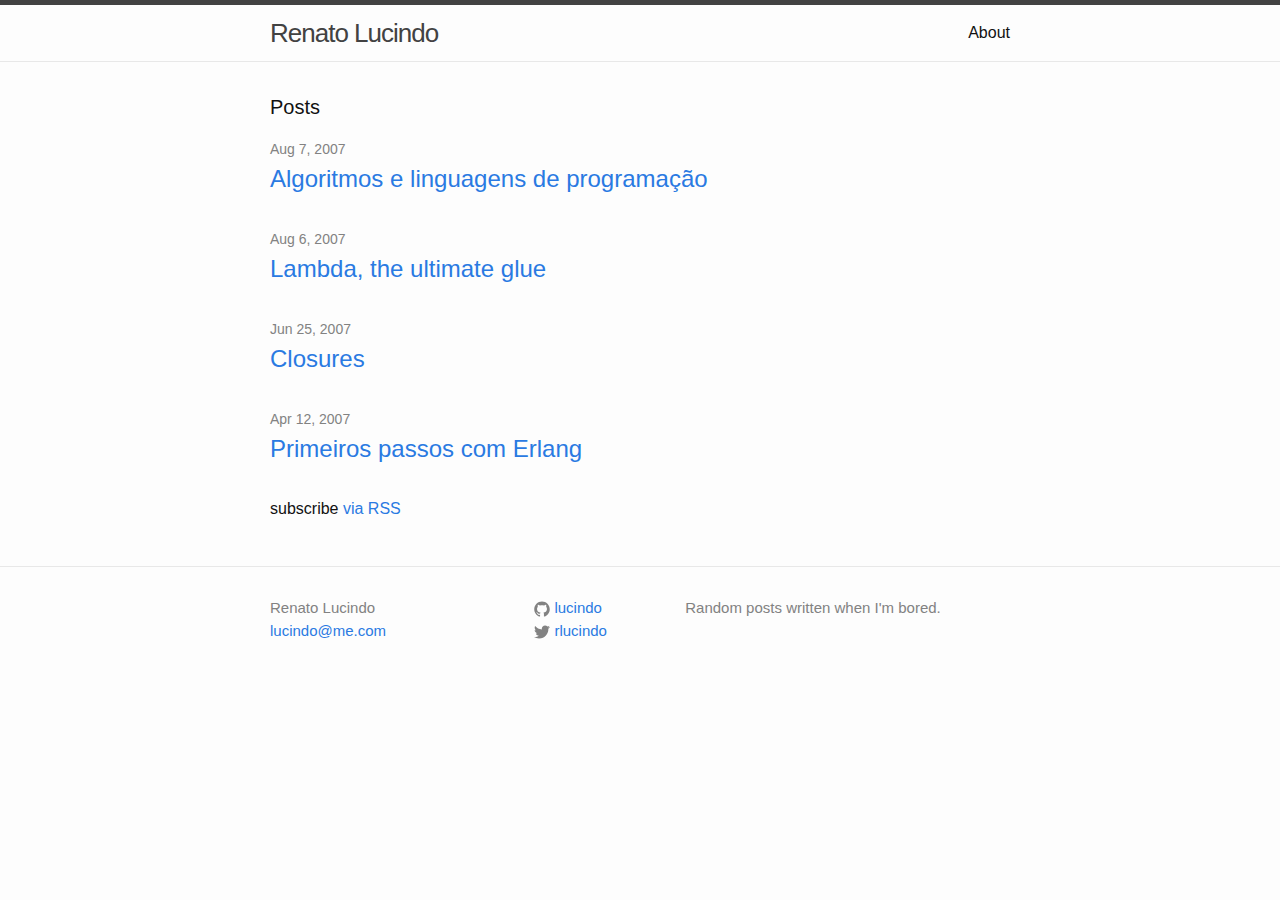
<file: index.html>
<!DOCTYPE html>
<html>

  <head>
  <meta charset="utf-8">
  <meta http-equiv="X-UA-Compatible" content="IE=edge">
  <meta name="viewport" content="width=device-width, initial-scale=1">

  <title>Renato Lucindo</title>
  <meta name="description" content="Random posts written when I'm bored.
">

  <link rel="stylesheet" href="/css/main.css">
  <link rel="canonical" href="http://lucindo.github.io/">
  <link rel="alternate" type="application/rss+xml" title="Renato Lucindo" href="http://lucindo.github.io/feed.xml" />
</head>


  <body>

    <header class="site-header">

  <div class="wrapper">

    <a class="site-title" href="/">Renato Lucindo</a>

    <nav class="site-nav">
      <a href="#" class="menu-icon">
        <svg viewBox="0 0 18 15">
          <path fill="#424242" d="M18,1.484c0,0.82-0.665,1.484-1.484,1.484H1.484C0.665,2.969,0,2.304,0,1.484l0,0C0,0.665,0.665,0,1.484,0 h15.031C17.335,0,18,0.665,18,1.484L18,1.484z"/>
          <path fill="#424242" d="M18,7.516C18,8.335,17.335,9,16.516,9H1.484C0.665,9,0,8.335,0,7.516l0,0c0-0.82,0.665-1.484,1.484-1.484 h15.031C17.335,6.031,18,6.696,18,7.516L18,7.516z"/>
          <path fill="#424242" d="M18,13.516C18,14.335,17.335,15,16.516,15H1.484C0.665,15,0,14.335,0,13.516l0,0 c0-0.82,0.665-1.484,1.484-1.484h15.031C17.335,12.031,18,12.696,18,13.516L18,13.516z"/>
        </svg>
      </a>

      <div class="trigger">
        
          
          <a class="page-link" href="/about/">About</a>
          
        
          
        
          
        
          
        
      </div>
    </nav>

  </div>

</header>


    <div class="page-content">
      <div class="wrapper">
        <div class="home">

  <h1 class="page-heading">Posts</h1>

  <ul class="post-list">
    
      <li>
        <span class="post-meta">Aug 7, 2007</span>

        <h2>
          <a class="post-link" href="/blog/2007/08/07/algoritmos-e-linguagens-de-programacao/">Algoritmos e linguagens de programação</a>
        </h2>
      </li>
    
      <li>
        <span class="post-meta">Aug 6, 2007</span>

        <h2>
          <a class="post-link" href="/blog/2007/08/06/lambda-the-ultimate-glue/">Lambda, the ultimate glue</a>
        </h2>
      </li>
    
      <li>
        <span class="post-meta">Jun 25, 2007</span>

        <h2>
          <a class="post-link" href="/blog/2007/06/25/closures/">Closures</a>
        </h2>
      </li>
    
      <li>
        <span class="post-meta">Apr 12, 2007</span>

        <h2>
          <a class="post-link" href="/blog/2007/04/12/primeiros-passos-com-erlang/">Primeiros passos com Erlang</a>
        </h2>
      </li>
    
  </ul>

  <p class="rss-subscribe">subscribe <a href="/feed.xml">via RSS</a></p>

</div>

      </div>
    </div>

    <footer class="site-footer">

  <div class="wrapper">

    <!--h2 class="footer-heading">Renato Lucindo</h2-->

    <div class="footer-col-wrapper">
      <div class="footer-col  footer-col-1">
        <ul class="contact-list">
          <li>Renato Lucindo</li>
          <li><a href="mailto:lucindo@me.com">lucindo@me.com</a></li>
        </ul>
      </div>

      <div class="footer-col  footer-col-2">
        <ul class="social-media-list">
          
          <li>
            <a href="https://github.com/lucindo">
              <span class="icon  icon--github">
                <svg viewBox="0 0 16 16">
                  <path fill="#828282" d="M7.999,0.431c-4.285,0-7.76,3.474-7.76,7.761 c0,3.428,2.223,6.337,5.307,7.363c0.388,0.071,0.53-0.168,0.53-0.374c0-0.184-0.007-0.672-0.01-1.32 c-2.159,0.469-2.614-1.04-2.614-1.04c-0.353-0.896-0.862-1.135-0.862-1.135c-0.705-0.481,0.053-0.472,0.053-0.472 c0.779,0.055,1.189,0.8,1.189,0.8c0.692,1.186,1.816,0.843,2.258,0.645c0.071-0.502,0.271-0.843,0.493-1.037 C4.86,11.425,3.049,10.76,3.049,7.786c0-0.847,0.302-1.54,0.799-2.082C3.768,5.507,3.501,4.718,3.924,3.65 c0,0,0.652-0.209,2.134,0.796C6.677,4.273,7.34,4.187,8,4.184c0.659,0.003,1.323,0.089,1.943,0.261 c1.482-1.004,2.132-0.796,2.132-0.796c0.423,1.068,0.157,1.857,0.077,2.054c0.497,0.542,0.798,1.235,0.798,2.082 c0,2.981-1.814,3.637-3.543,3.829c0.279,0.24,0.527,0.713,0.527,1.437c0,1.037-0.01,1.874-0.01,2.129 c0,0.208,0.14,0.449,0.534,0.373c3.081-1.028,5.302-3.935,5.302-7.362C15.76,3.906,12.285,0.431,7.999,0.431z"/>
                </svg>
              </span>

              <span class="username">lucindo</span>
            </a>
          </li>
          

          
          <li>
            <a href="https://twitter.com/rlucindo">
              <span class="icon  icon--twitter">
                <svg viewBox="0 0 16 16">
                  <path fill="#828282" d="M15.969,3.058c-0.586,0.26-1.217,0.436-1.878,0.515c0.675-0.405,1.194-1.045,1.438-1.809
                  c-0.632,0.375-1.332,0.647-2.076,0.793c-0.596-0.636-1.446-1.033-2.387-1.033c-1.806,0-3.27,1.464-3.27,3.27 c0,0.256,0.029,0.506,0.085,0.745C5.163,5.404,2.753,4.102,1.14,2.124C0.859,2.607,0.698,3.168,0.698,3.767 c0,1.134,0.577,2.135,1.455,2.722C1.616,6.472,1.112,6.325,0.671,6.08c0,0.014,0,0.027,0,0.041c0,1.584,1.127,2.906,2.623,3.206 C3.02,9.402,2.731,9.442,2.433,9.442c-0.211,0-0.416-0.021-0.615-0.059c0.416,1.299,1.624,2.245,3.055,2.271 c-1.119,0.877-2.529,1.4-4.061,1.4c-0.264,0-0.524-0.015-0.78-0.046c1.447,0.928,3.166,1.469,5.013,1.469 c6.015,0,9.304-4.983,9.304-9.304c0-0.142-0.003-0.283-0.009-0.423C14.976,4.29,15.531,3.714,15.969,3.058z"/>
                </svg>
              </span>

              <span class="username">rlucindo</span>
            </a>
          </li>
          
        </ul>
      </div>

      <div class="footer-col  footer-col-3">
        <p class="text">Random posts written when I'm bored.
</p>
      </div>
    </div>

  </div>

</footer>


  </body>

</html>
</file>
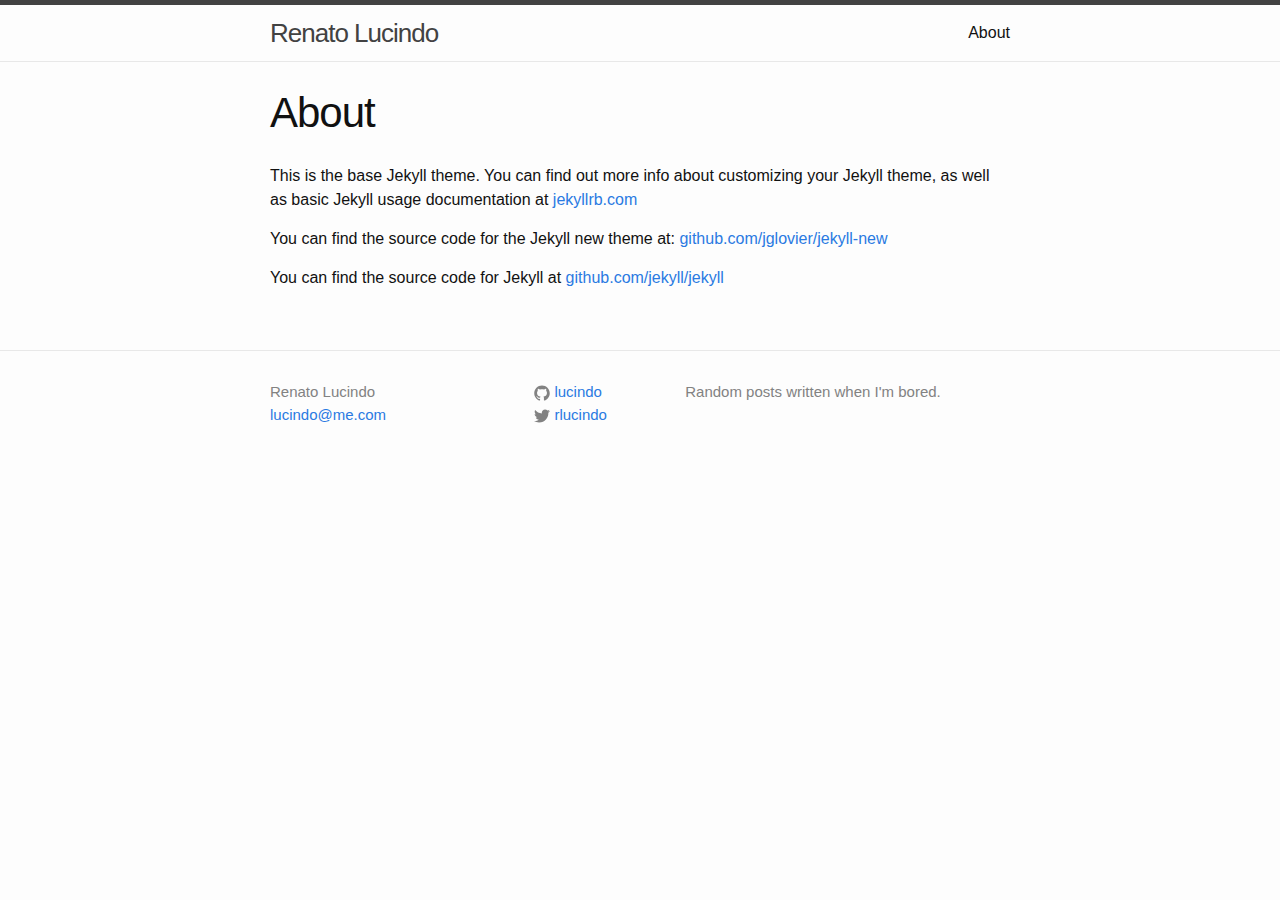
<file: about/index.html>
<!DOCTYPE html>
<html>

  <head>
  <meta charset="utf-8">
  <meta http-equiv="X-UA-Compatible" content="IE=edge">
  <meta name="viewport" content="width=device-width, initial-scale=1">

  <title>About</title>
  <meta name="description" content="Random posts written when I'm bored.
">

  <link rel="stylesheet" href="/css/main.css">
  <link rel="canonical" href="http://lucindo.github.io/about/">
  <link rel="alternate" type="application/rss+xml" title="Renato Lucindo" href="http://lucindo.github.io/feed.xml" />
</head>


  <body>

    <header class="site-header">

  <div class="wrapper">

    <a class="site-title" href="/">Renato Lucindo</a>

    <nav class="site-nav">
      <a href="#" class="menu-icon">
        <svg viewBox="0 0 18 15">
          <path fill="#424242" d="M18,1.484c0,0.82-0.665,1.484-1.484,1.484H1.484C0.665,2.969,0,2.304,0,1.484l0,0C0,0.665,0.665,0,1.484,0 h15.031C17.335,0,18,0.665,18,1.484L18,1.484z"/>
          <path fill="#424242" d="M18,7.516C18,8.335,17.335,9,16.516,9H1.484C0.665,9,0,8.335,0,7.516l0,0c0-0.82,0.665-1.484,1.484-1.484 h15.031C17.335,6.031,18,6.696,18,7.516L18,7.516z"/>
          <path fill="#424242" d="M18,13.516C18,14.335,17.335,15,16.516,15H1.484C0.665,15,0,14.335,0,13.516l0,0 c0-0.82,0.665-1.484,1.484-1.484h15.031C17.335,12.031,18,12.696,18,13.516L18,13.516z"/>
        </svg>
      </a>

      <div class="trigger">
        
          
          <a class="page-link" href="/about/">About</a>
          
        
          
        
          
        
          
        
      </div>
    </nav>

  </div>

</header>


    <div class="page-content">
      <div class="wrapper">
        <div class="post">

  <header class="post-header">
    <h1 class="post-title">About</h1>
  </header>

  <article class="post-content">
    <p>This is the base Jekyll theme. You can find out more info about customizing your Jekyll theme, as well as basic Jekyll usage documentation at <a href="http://jekyllrb.com/">jekyllrb.com</a></p>

<p>You can find the source code for the Jekyll new theme at: <a href="https://github.com/jglovier/jekyll-new">github.com/jglovier/jekyll-new</a></p>

<p>You can find the source code for Jekyll at <a href="https://github.com/jekyll/jekyll">github.com/jekyll/jekyll</a></p>

  </article>

</div>

      </div>
    </div>

    <footer class="site-footer">

  <div class="wrapper">

    <!--h2 class="footer-heading">Renato Lucindo</h2-->

    <div class="footer-col-wrapper">
      <div class="footer-col  footer-col-1">
        <ul class="contact-list">
          <li>Renato Lucindo</li>
          <li><a href="mailto:lucindo@me.com">lucindo@me.com</a></li>
        </ul>
      </div>

      <div class="footer-col  footer-col-2">
        <ul class="social-media-list">
          
          <li>
            <a href="https://github.com/lucindo">
              <span class="icon  icon--github">
                <svg viewBox="0 0 16 16">
                  <path fill="#828282" d="M7.999,0.431c-4.285,0-7.76,3.474-7.76,7.761 c0,3.428,2.223,6.337,5.307,7.363c0.388,0.071,0.53-0.168,0.53-0.374c0-0.184-0.007-0.672-0.01-1.32 c-2.159,0.469-2.614-1.04-2.614-1.04c-0.353-0.896-0.862-1.135-0.862-1.135c-0.705-0.481,0.053-0.472,0.053-0.472 c0.779,0.055,1.189,0.8,1.189,0.8c0.692,1.186,1.816,0.843,2.258,0.645c0.071-0.502,0.271-0.843,0.493-1.037 C4.86,11.425,3.049,10.76,3.049,7.786c0-0.847,0.302-1.54,0.799-2.082C3.768,5.507,3.501,4.718,3.924,3.65 c0,0,0.652-0.209,2.134,0.796C6.677,4.273,7.34,4.187,8,4.184c0.659,0.003,1.323,0.089,1.943,0.261 c1.482-1.004,2.132-0.796,2.132-0.796c0.423,1.068,0.157,1.857,0.077,2.054c0.497,0.542,0.798,1.235,0.798,2.082 c0,2.981-1.814,3.637-3.543,3.829c0.279,0.24,0.527,0.713,0.527,1.437c0,1.037-0.01,1.874-0.01,2.129 c0,0.208,0.14,0.449,0.534,0.373c3.081-1.028,5.302-3.935,5.302-7.362C15.76,3.906,12.285,0.431,7.999,0.431z"/>
                </svg>
              </span>

              <span class="username">lucindo</span>
            </a>
          </li>
          

          
          <li>
            <a href="https://twitter.com/rlucindo">
              <span class="icon  icon--twitter">
                <svg viewBox="0 0 16 16">
                  <path fill="#828282" d="M15.969,3.058c-0.586,0.26-1.217,0.436-1.878,0.515c0.675-0.405,1.194-1.045,1.438-1.809
                  c-0.632,0.375-1.332,0.647-2.076,0.793c-0.596-0.636-1.446-1.033-2.387-1.033c-1.806,0-3.27,1.464-3.27,3.27 c0,0.256,0.029,0.506,0.085,0.745C5.163,5.404,2.753,4.102,1.14,2.124C0.859,2.607,0.698,3.168,0.698,3.767 c0,1.134,0.577,2.135,1.455,2.722C1.616,6.472,1.112,6.325,0.671,6.08c0,0.014,0,0.027,0,0.041c0,1.584,1.127,2.906,2.623,3.206 C3.02,9.402,2.731,9.442,2.433,9.442c-0.211,0-0.416-0.021-0.615-0.059c0.416,1.299,1.624,2.245,3.055,2.271 c-1.119,0.877-2.529,1.4-4.061,1.4c-0.264,0-0.524-0.015-0.78-0.046c1.447,0.928,3.166,1.469,5.013,1.469 c6.015,0,9.304-4.983,9.304-9.304c0-0.142-0.003-0.283-0.009-0.423C14.976,4.29,15.531,3.714,15.969,3.058z"/>
                </svg>
              </span>

              <span class="username">rlucindo</span>
            </a>
          </li>
          
        </ul>
      </div>

      <div class="footer-col  footer-col-3">
        <p class="text">Random posts written when I'm bored.
</p>
      </div>
    </div>

  </div>

</footer>


  </body>

</html>
</file>
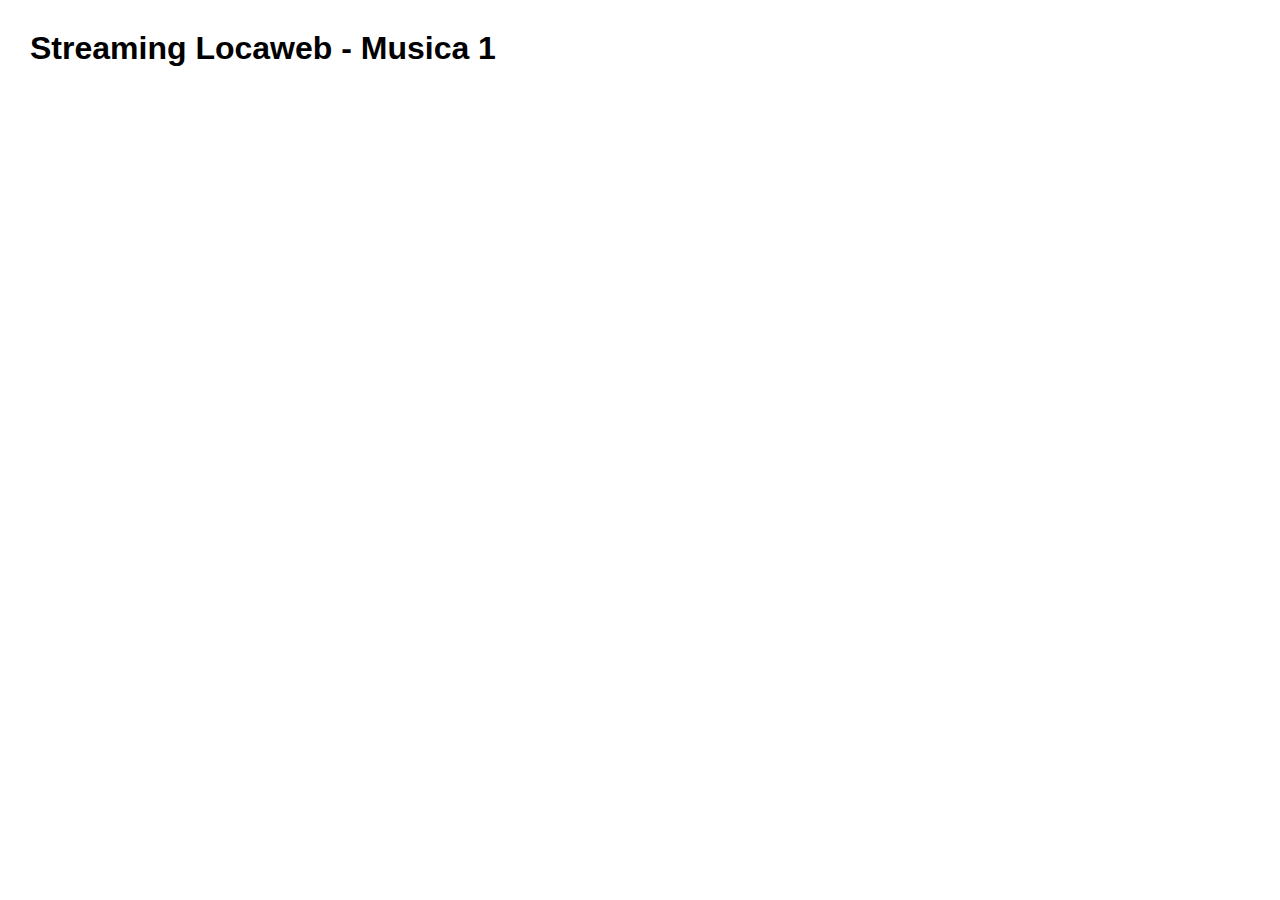
<file: musica/index.html>
<html>
<head>
<title>Streaming Locaweb - Radio Test</title>
<style type="text/css"><!--
	body {
	     font-family: arial,sans-serif;
		margin: 30px;
	}
--></style>
</head>

<body>

<h1> Streaming Locaweb - Musica 1 </h2>

<div id="lws-player" 
     data-lws-stream="24974704098" data-lws-mode="audio" 
     data-lws-width="640" data-lws-height="80">
</div>

<script src="//stream.locaweb.com.br/embed.js"></script>
</body>
</html>
</file>
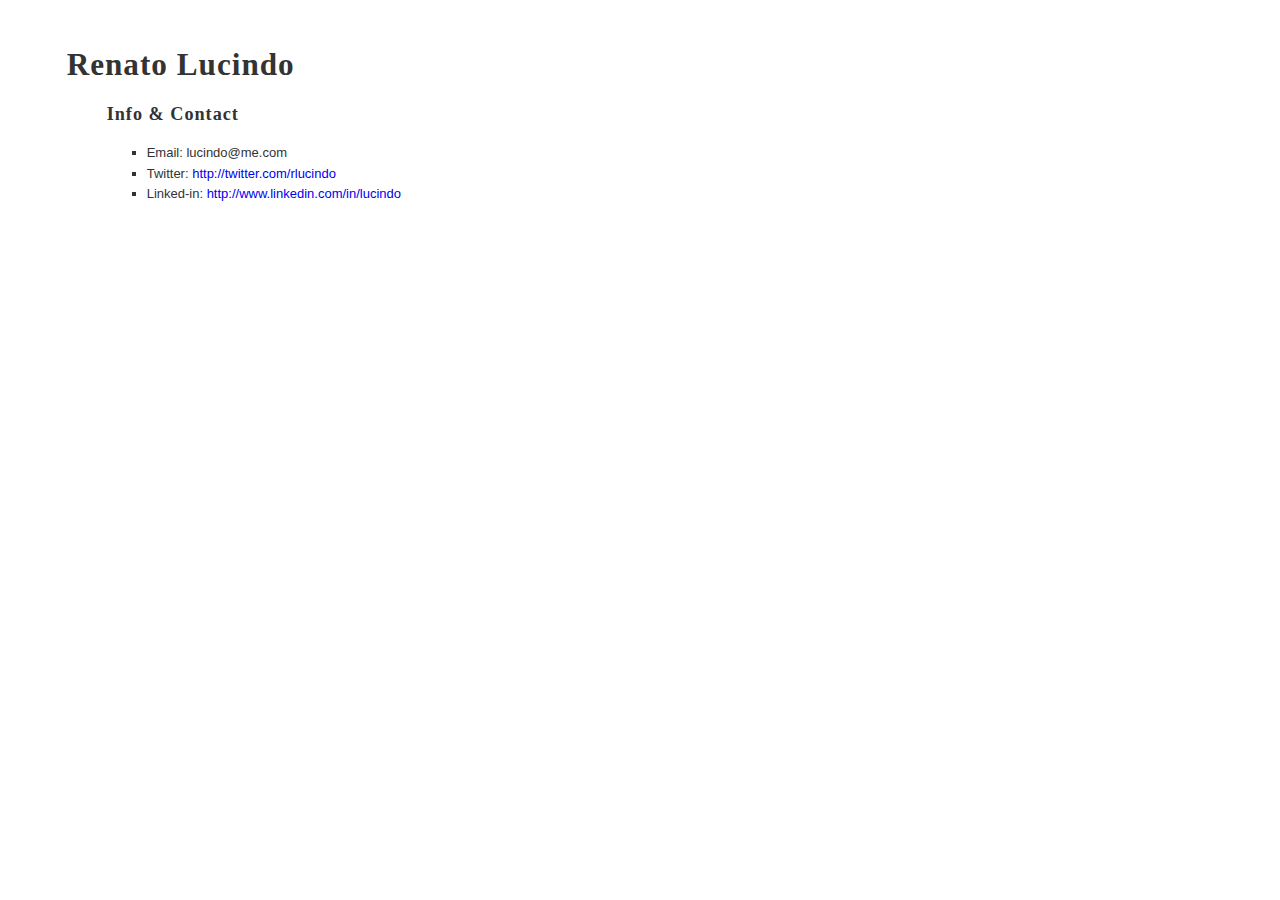
<file: old/index.html>
<!DOCTYPE html PUBLIC "-//W3C//DTD XHTML 1.0 Strict//EN"
	"http://www.w3.org/TR/xhtml1/DTD/xhtml1-strict.dtd"> 
 
<html xmlns="http://www.w3.org/1999/xhtml" xml:lang="en" lang="en"> 
<head> 
<title>Renato Lucindo</title> 
<link rel="stylesheet" type="text/css" href="index.css" media="all" /> 
</head> 
<body> 
 
<h1>Renato Lucindo</h1> 
<dd> 
  <h3>Info & Contact</h3> 
  <ul> 
    <li> Email: lucindo@me.com </li> 
    <li> 
    Twitter:
    <a href="http://twitter.com/rlucindo">http://twitter.com/rlucindo</a> 
    </li> 
    <li> 
    Linked-in:
    <a href="http://www.linkedin.com/in/lucindo">http://www.linkedin.com/in/lucindo</a> 
    </li> 
  </ul> 
</dd> 
</body> 
</html>
</file>
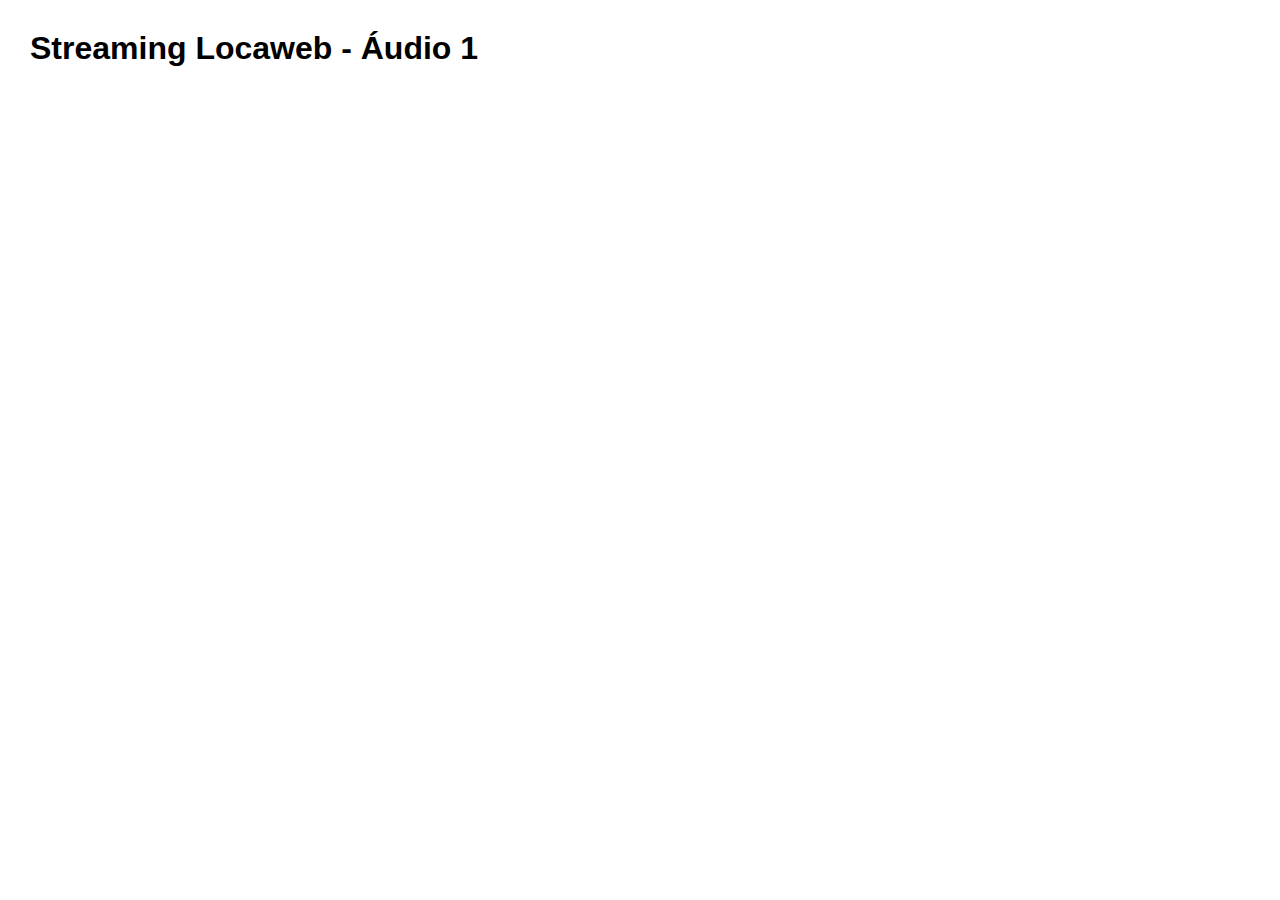
<file: radio/index.html>
<html>
<head>
<title>Streaming Locaweb - Radio Test</title>
<style type="text/css"><!--
	body {
	     font-family: arial,sans-serif;
		margin: 30px;
	}
--></style>
</head>

<body>

<h1> Streaming Locaweb - Áudio 1 </h2>

<div id="lws-player" 
     data-lws-stream="24974704577" data-lws-mode="audio" 
     data-lws-width="640" data-lws-height="80">
</div>

<script src="//stream.locaweb.com.br/embed.js"></script>
</body>
</html>
</file>
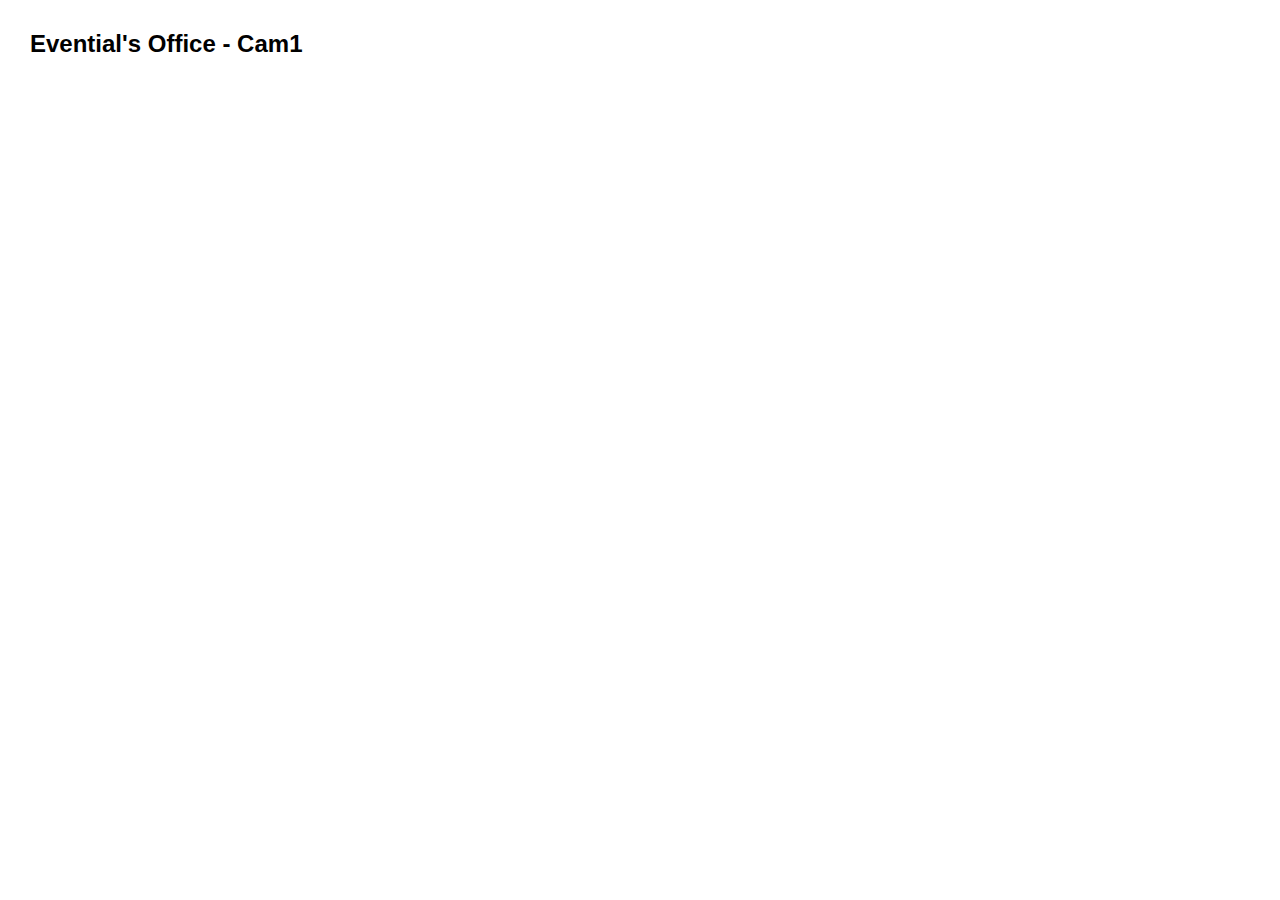
<file: video/index.html>
<html>
<head>
<title>Evential's Office Cam1</title>
<style type="text/css"><!--
    body {
        font-family: arial,sans-serif;
        margin: 30px;
    }
--></style>
</head>

<body>
<h2>Evential's Office - Cam1</h2>
<script src="//stream.locaweb.com.br/embed.js"></script>
 
<div id="lws-player" 
     data-lws-stream="36701916388" data-lws-mode="video" 
     data-lws-server="//server-1.locaaovivo.com.br/"
     data-lws-width="640" data-lws-height="360">
</div>
</body>
</html>
</file>
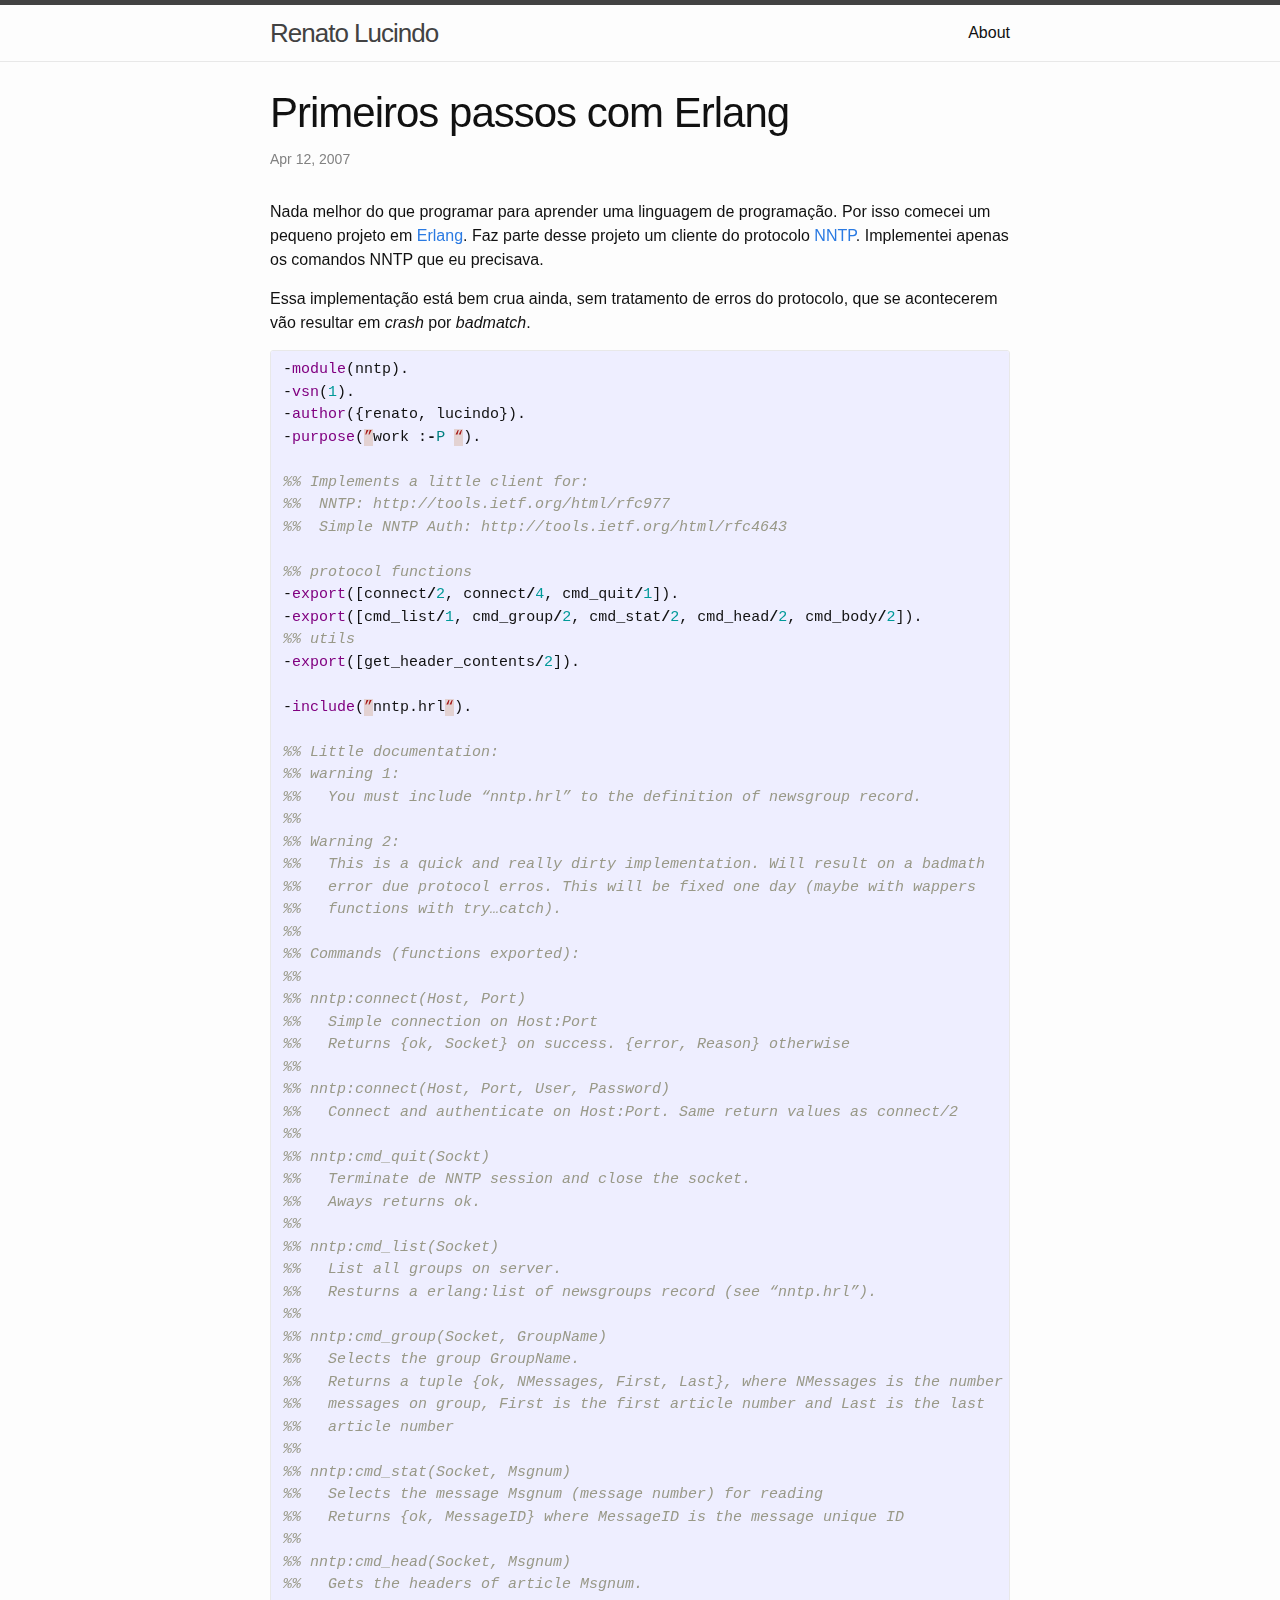
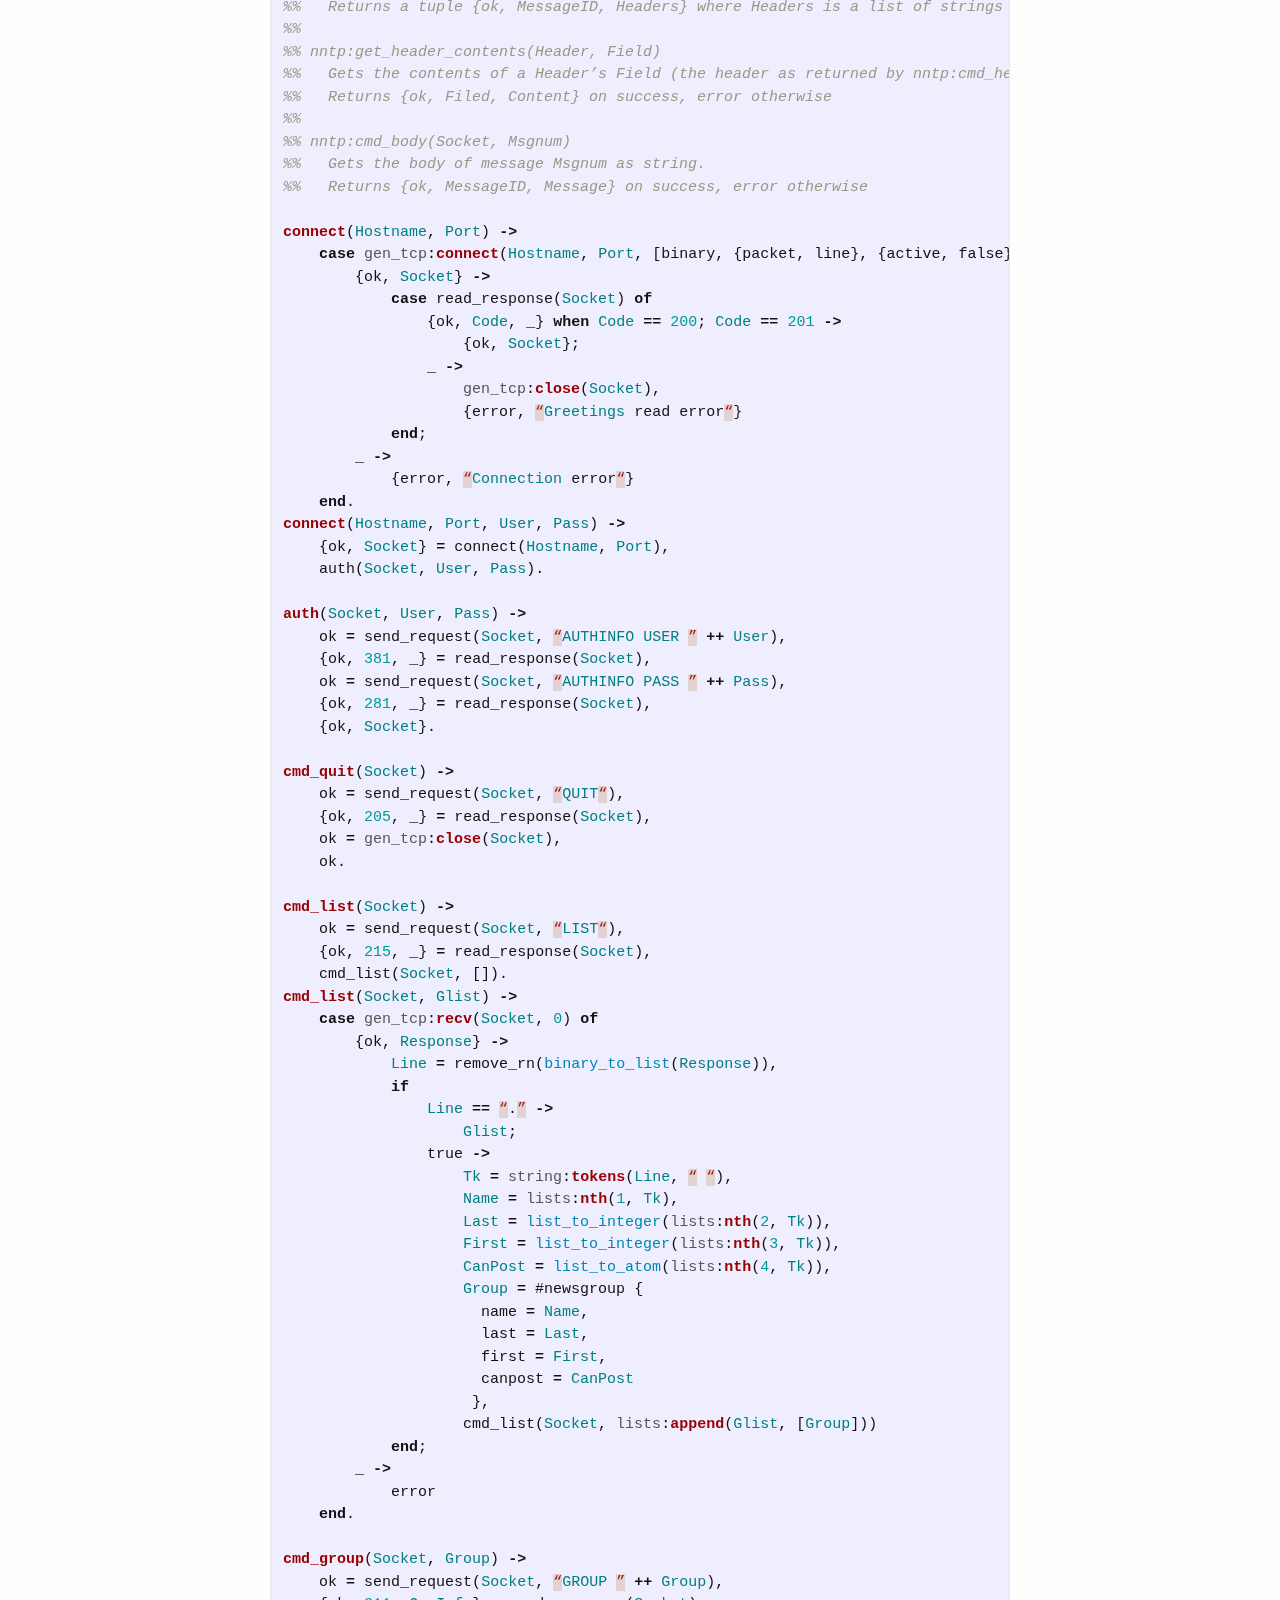
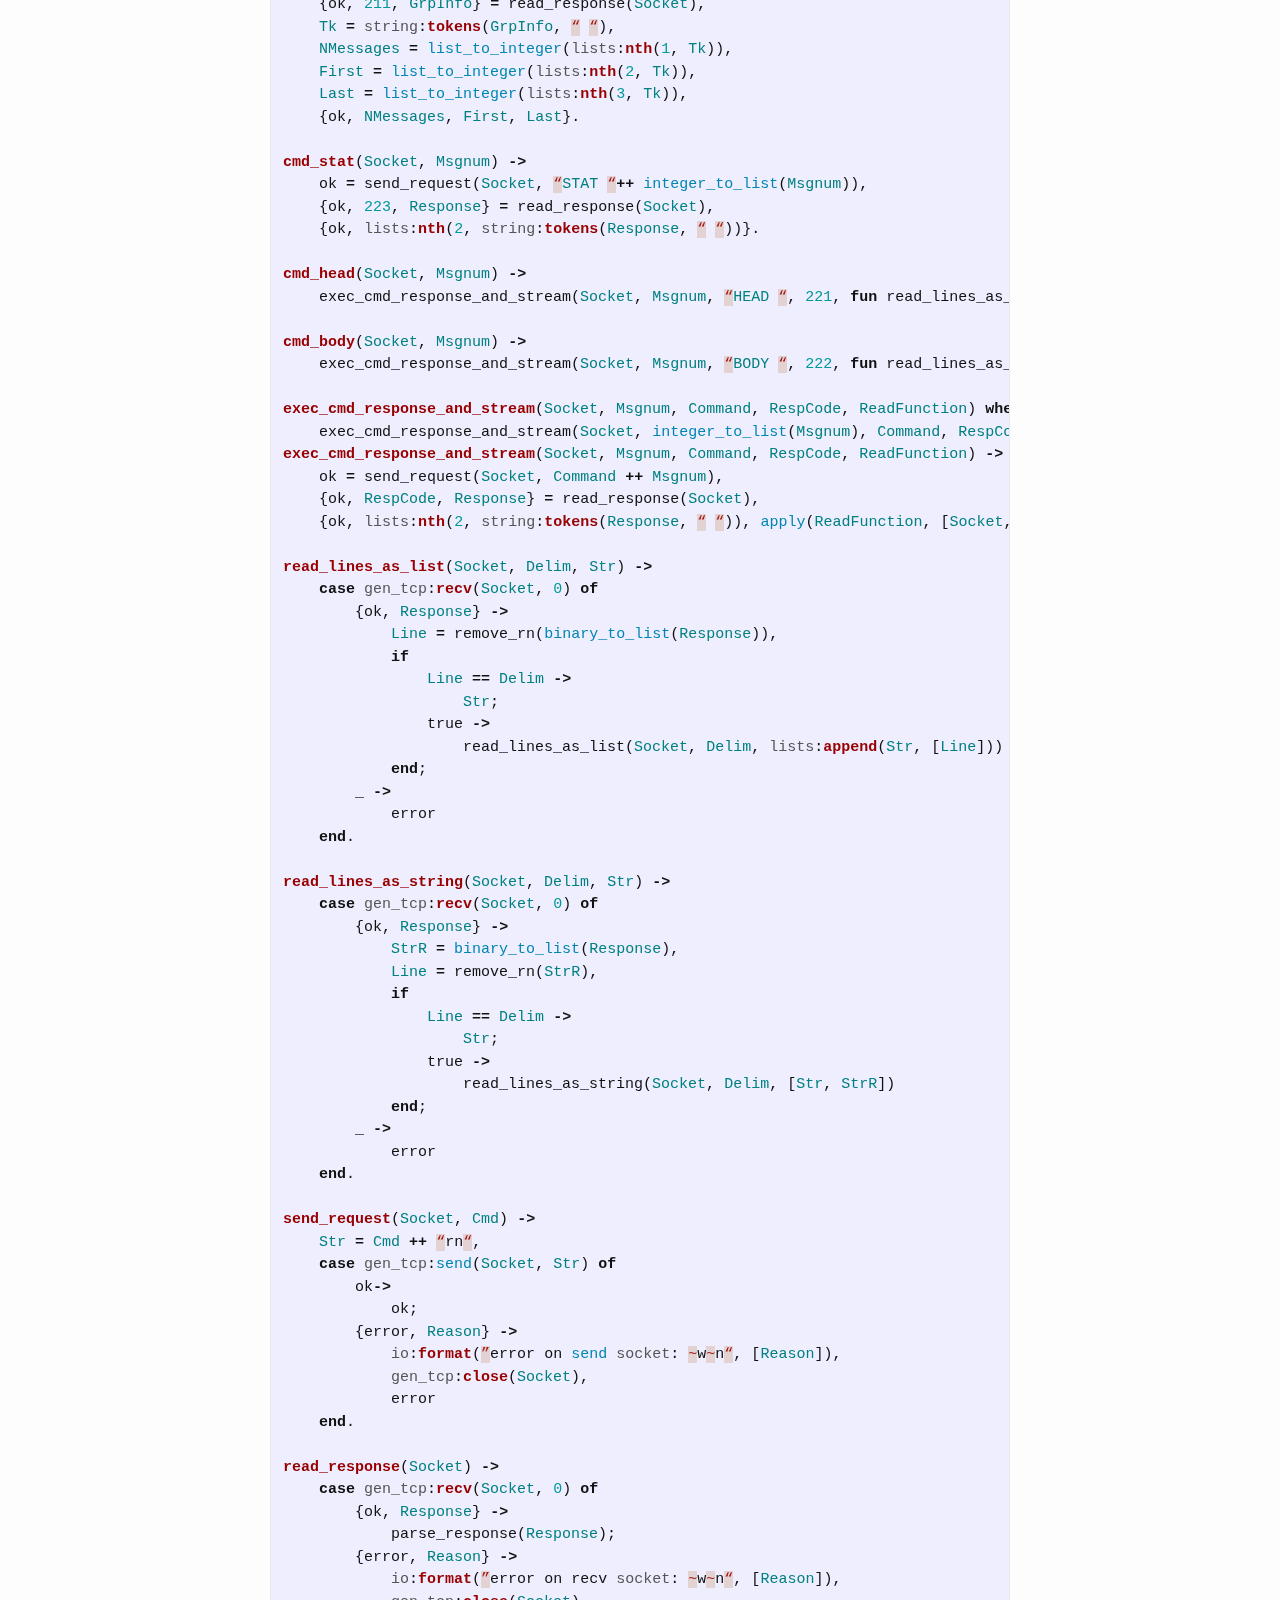
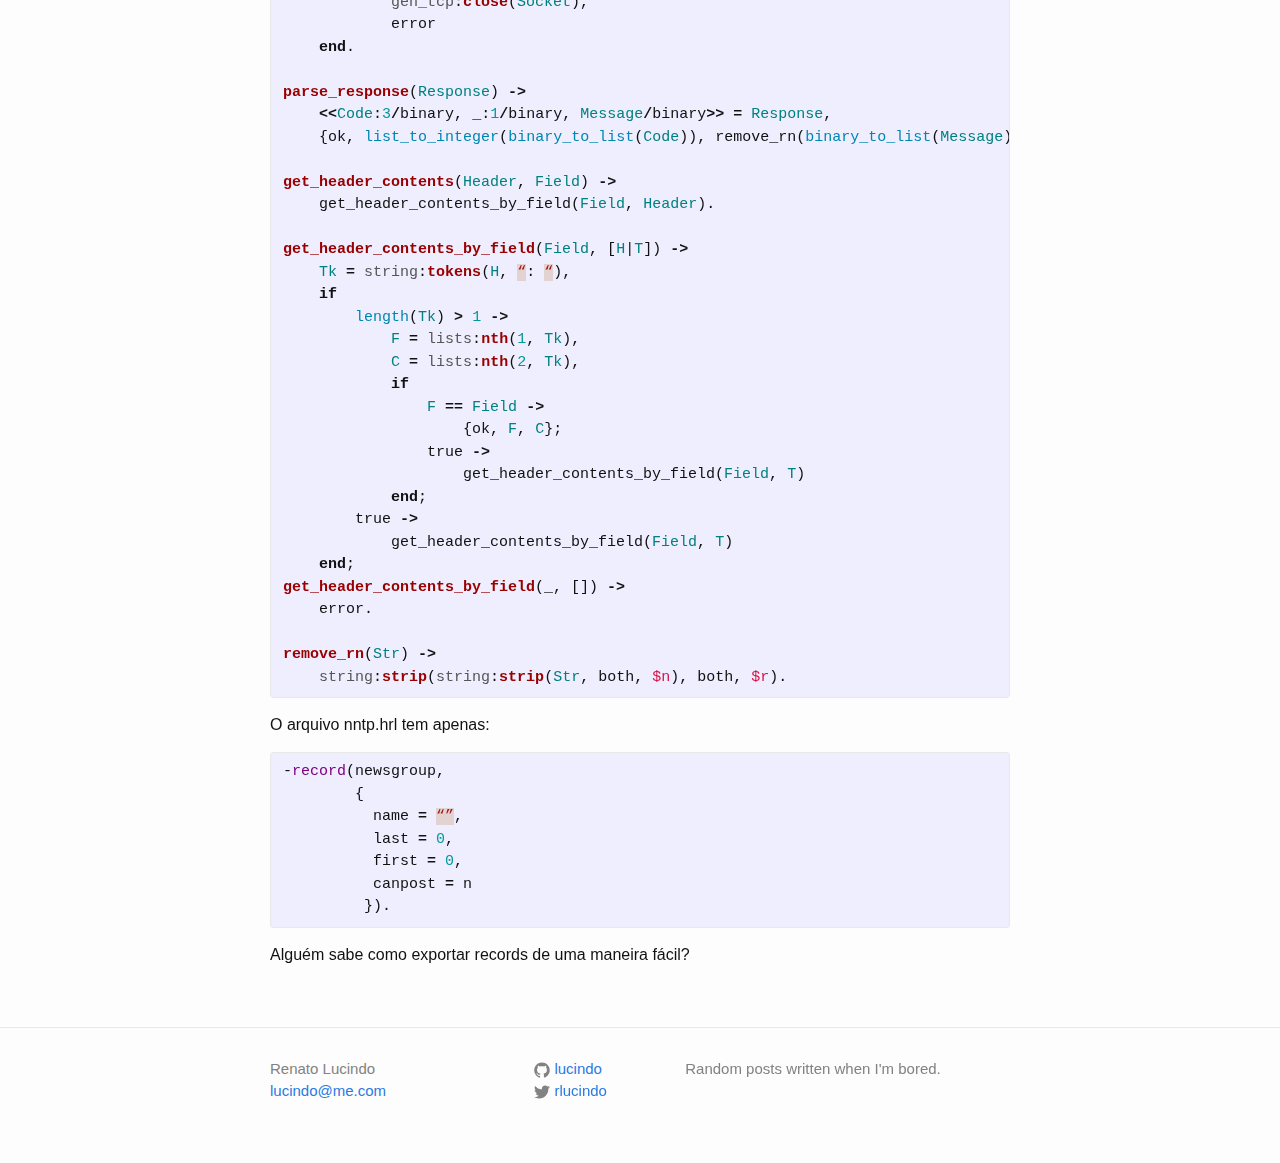
<file: blog/2007/04/12/primeiros-passos-com-erlang/index.html>
<!DOCTYPE html>
<html>

  <head>
  <meta charset="utf-8">
  <meta http-equiv="X-UA-Compatible" content="IE=edge">
  <meta name="viewport" content="width=device-width, initial-scale=1">

  <title>Primeiros passos com Erlang</title>
  <meta name="description" content="Nada melhor do que programar para aprender uma linguagem de programação. Por isso comecei um pequeno projeto em Erlang. Faz parte desse projeto um cliente do...">

  <link rel="stylesheet" href="/css/main.css">
  <link rel="canonical" href="http://lucindo.github.io/blog/2007/04/12/primeiros-passos-com-erlang/">
  <link rel="alternate" type="application/rss+xml" title="Renato Lucindo" href="http://lucindo.github.io/feed.xml" />
</head>


  <body>

    <header class="site-header">

  <div class="wrapper">

    <a class="site-title" href="/">Renato Lucindo</a>

    <nav class="site-nav">
      <a href="#" class="menu-icon">
        <svg viewBox="0 0 18 15">
          <path fill="#424242" d="M18,1.484c0,0.82-0.665,1.484-1.484,1.484H1.484C0.665,2.969,0,2.304,0,1.484l0,0C0,0.665,0.665,0,1.484,0 h15.031C17.335,0,18,0.665,18,1.484L18,1.484z"/>
          <path fill="#424242" d="M18,7.516C18,8.335,17.335,9,16.516,9H1.484C0.665,9,0,8.335,0,7.516l0,0c0-0.82,0.665-1.484,1.484-1.484 h15.031C17.335,6.031,18,6.696,18,7.516L18,7.516z"/>
          <path fill="#424242" d="M18,13.516C18,14.335,17.335,15,16.516,15H1.484C0.665,15,0,14.335,0,13.516l0,0 c0-0.82,0.665-1.484,1.484-1.484h15.031C17.335,12.031,18,12.696,18,13.516L18,13.516z"/>
        </svg>
      </a>

      <div class="trigger">
        
          
          <a class="page-link" href="/about/">About</a>
          
        
          
        
          
        
          
        
      </div>
    </nav>

  </div>

</header>


    <div class="page-content">
      <div class="wrapper">
        <div class="post">

  <header class="post-header">
    <h1 class="post-title">Primeiros passos com Erlang</h1>
    <p class="post-meta">Apr 12, 2007</p>
  </header>

  <article class="post-content">
    <p>Nada melhor do que programar para aprender uma linguagem de programação. Por isso comecei um pequeno projeto em <a href="http://www.erlang.org">Erlang</a>. Faz parte desse projeto um cliente do protocolo <a href="https://en.wikipedia.org/wiki/Network_News_Transfer_Protocol">NNTP</a>. Implementei apenas os comandos NNTP que eu precisava.</p>

<p>Essa implementação está bem crua ainda, sem tratamento de erros do protocolo, que se acontecerem vão resultar em <em>crash</em> por <em>badmatch</em>.</p>

<div class="highlight"><pre><code class="language-erlang" data-lang="erlang"><span class="p">-</span><span class="ni">module</span><span class="p">(</span><span class="n">nntp</span><span class="p">).</span>
<span class="p">-</span><span class="ni">vsn</span><span class="p">(</span><span class="mi">1</span><span class="p">).</span>
<span class="p">-</span><span class="ni">author</span><span class="p">({</span><span class="n">renato</span><span class="p">,</span> <span class="n">lucindo</span><span class="p">}).</span>
<span class="p">-</span><span class="ni">purpose</span><span class="p">(</span><span class="err">”</span><span class="n">work</span> <span class="p">:</span><span class="o">-</span><span class="nv">P</span> <span class="err">“</span><span class="p">).</span>

<span class="c">%% Implements a little client for:</span>
<span class="c">%%  NNTP: http://tools.ietf.org/html/rfc977</span>
<span class="c">%%  Simple NNTP Auth: http://tools.ietf.org/html/rfc4643</span>

<span class="c">%% protocol functions</span>
<span class="p">-</span><span class="ni">export</span><span class="p">([</span><span class="n">connect</span><span class="o">/</span><span class="mi">2</span><span class="p">,</span> <span class="n">connect</span><span class="o">/</span><span class="mi">4</span><span class="p">,</span> <span class="n">cmd_quit</span><span class="o">/</span><span class="mi">1</span><span class="p">]).</span>
<span class="p">-</span><span class="ni">export</span><span class="p">([</span><span class="n">cmd_list</span><span class="o">/</span><span class="mi">1</span><span class="p">,</span> <span class="n">cmd_group</span><span class="o">/</span><span class="mi">2</span><span class="p">,</span> <span class="n">cmd_stat</span><span class="o">/</span><span class="mi">2</span><span class="p">,</span> <span class="n">cmd_head</span><span class="o">/</span><span class="mi">2</span><span class="p">,</span> <span class="n">cmd_body</span><span class="o">/</span><span class="mi">2</span><span class="p">]).</span>
<span class="c">%% utils</span>
<span class="p">-</span><span class="ni">export</span><span class="p">([</span><span class="n">get_header_contents</span><span class="o">/</span><span class="mi">2</span><span class="p">]).</span>

<span class="p">-</span><span class="ni">include</span><span class="p">(</span><span class="err">”</span><span class="n">nntp</span><span class="p">.</span><span class="n">hrl</span><span class="err">“</span><span class="p">).</span>

<span class="c">%% Little documentation:</span>
<span class="c">%% warning 1:</span>
<span class="c">%%   You must include “nntp.hrl” to the definition of newsgroup record.</span>
<span class="c">%%</span>
<span class="c">%% Warning 2:</span>
<span class="c">%%   This is a quick and really dirty implementation. Will result on a badmath</span>
<span class="c">%%   error due protocol erros. This will be fixed one day (maybe with wappers</span>
<span class="c">%%   functions with try…catch).</span>
<span class="c">%%</span>
<span class="c">%% Commands (functions exported):</span>
<span class="c">%%</span>
<span class="c">%% nntp:connect(Host, Port)</span>
<span class="c">%%   Simple connection on Host:Port</span>
<span class="c">%%   Returns {ok, Socket} on success. {error, Reason} otherwise</span>
<span class="c">%%</span>
<span class="c">%% nntp:connect(Host, Port, User, Password)</span>
<span class="c">%%   Connect and authenticate on Host:Port. Same return values as connect/2</span>
<span class="c">%%</span>
<span class="c">%% nntp:cmd_quit(Sockt)</span>
<span class="c">%%   Terminate de NNTP session and close the socket.</span>
<span class="c">%%   Aways returns ok.</span>
<span class="c">%%</span>
<span class="c">%% nntp:cmd_list(Socket)</span>
<span class="c">%%   List all groups on server.</span>
<span class="c">%%   Resturns a erlang:list of newsgroups record (see “nntp.hrl”).</span>
<span class="c">%%</span>
<span class="c">%% nntp:cmd_group(Socket, GroupName)</span>
<span class="c">%%   Selects the group GroupName.</span>
<span class="c">%%   Returns a tuple {ok, NMessages, First, Last}, where NMessages is the number of</span>
<span class="c">%%   messages on group, First is the first article number and Last is the last</span>
<span class="c">%%   article number</span>
<span class="c">%%</span>
<span class="c">%% nntp:cmd_stat(Socket, Msgnum)</span>
<span class="c">%%   Selects the message Msgnum (message number) for reading</span>
<span class="c">%%   Returns {ok, MessageID} where MessageID is the message unique ID</span>
<span class="c">%%</span>
<span class="c">%% nntp:cmd_head(Socket, Msgnum)</span>
<span class="c">%%   Gets the headers of article Msgnum.</span>
<span class="c">%%   Returns a tuple {ok, MessageID, Headers} where Headers is a list of strings</span>
<span class="c">%%</span>
<span class="c">%% nntp:get_header_contents(Header, Field)</span>
<span class="c">%%   Gets the contents of a Header’s Field (the header as returned by nntp:cmd_head)</span>
<span class="c">%%   Returns {ok, Filed, Content} on success, error otherwise</span>
<span class="c">%%</span>
<span class="c">%% nntp:cmd_body(Socket, Msgnum)</span>
<span class="c">%%   Gets the body of message Msgnum as string.</span>
<span class="c">%%   Returns {ok, MessageID, Message} on success, error otherwise</span>

<span class="nf">connect</span><span class="p">(</span><span class="nv">Hostname</span><span class="p">,</span> <span class="nv">Port</span><span class="p">)</span> <span class="o">-&gt;</span>
    <span class="k">case</span> <span class="nn">gen_tcp</span><span class="p">:</span><span class="nf">connect</span><span class="p">(</span><span class="nv">Hostname</span><span class="p">,</span> <span class="nv">Port</span><span class="p">,</span> <span class="p">[</span><span class="n">binary</span><span class="p">,</span> <span class="p">{</span><span class="n">packet</span><span class="p">,</span> <span class="n">line</span><span class="p">},</span> <span class="p">{</span><span class="n">active</span><span class="p">,</span> <span class="n">false</span><span class="p">}])</span> <span class="k">of</span>
        <span class="p">{</span><span class="n">ok</span><span class="p">,</span> <span class="nv">Socket</span><span class="p">}</span> <span class="o">-&gt;</span>
            <span class="k">case</span> <span class="n">read_response</span><span class="p">(</span><span class="nv">Socket</span><span class="p">)</span> <span class="k">of</span>
                <span class="p">{</span><span class="n">ok</span><span class="p">,</span> <span class="nv">Code</span><span class="p">,</span> <span class="p">_}</span> <span class="k">when</span> <span class="nv">Code</span> <span class="o">==</span> <span class="mi">200</span><span class="p">;</span> <span class="nv">Code</span> <span class="o">==</span> <span class="mi">201</span> <span class="o">-&gt;</span>
                    <span class="p">{</span><span class="n">ok</span><span class="p">,</span> <span class="nv">Socket</span><span class="p">};</span>
                <span class="p">_</span> <span class="o">-&gt;</span>
                    <span class="nn">gen_tcp</span><span class="p">:</span><span class="nf">close</span><span class="p">(</span><span class="nv">Socket</span><span class="p">),</span>
                    <span class="p">{</span><span class="n">error</span><span class="p">,</span> <span class="err">“</span><span class="nv">Greetings</span> <span class="n">read</span> <span class="n">error</span><span class="err">“</span><span class="p">}</span>
            <span class="k">end</span><span class="p">;</span>
        <span class="p">_</span> <span class="o">-&gt;</span>
            <span class="p">{</span><span class="n">error</span><span class="p">,</span> <span class="err">“</span><span class="nv">Connection</span> <span class="n">error</span><span class="err">“</span><span class="p">}</span>
    <span class="k">end</span><span class="p">.</span>
<span class="nf">connect</span><span class="p">(</span><span class="nv">Hostname</span><span class="p">,</span> <span class="nv">Port</span><span class="p">,</span> <span class="nv">User</span><span class="p">,</span> <span class="nv">Pass</span><span class="p">)</span> <span class="o">-&gt;</span>
    <span class="p">{</span><span class="n">ok</span><span class="p">,</span> <span class="nv">Socket</span><span class="p">}</span> <span class="o">=</span> <span class="n">connect</span><span class="p">(</span><span class="nv">Hostname</span><span class="p">,</span> <span class="nv">Port</span><span class="p">),</span>
    <span class="n">auth</span><span class="p">(</span><span class="nv">Socket</span><span class="p">,</span> <span class="nv">User</span><span class="p">,</span> <span class="nv">Pass</span><span class="p">).</span>

<span class="nf">auth</span><span class="p">(</span><span class="nv">Socket</span><span class="p">,</span> <span class="nv">User</span><span class="p">,</span> <span class="nv">Pass</span><span class="p">)</span> <span class="o">-&gt;</span>
    <span class="n">ok</span> <span class="o">=</span> <span class="n">send_request</span><span class="p">(</span><span class="nv">Socket</span><span class="p">,</span> <span class="err">“</span><span class="nv">AUTHINFO</span> <span class="nv">USER</span> <span class="err">”</span> <span class="o">++</span> <span class="nv">User</span><span class="p">),</span>
    <span class="p">{</span><span class="n">ok</span><span class="p">,</span> <span class="mi">381</span><span class="p">,</span> <span class="p">_}</span> <span class="o">=</span> <span class="n">read_response</span><span class="p">(</span><span class="nv">Socket</span><span class="p">),</span>
    <span class="n">ok</span> <span class="o">=</span> <span class="n">send_request</span><span class="p">(</span><span class="nv">Socket</span><span class="p">,</span> <span class="err">“</span><span class="nv">AUTHINFO</span> <span class="nv">PASS</span> <span class="err">”</span> <span class="o">++</span> <span class="nv">Pass</span><span class="p">),</span>
    <span class="p">{</span><span class="n">ok</span><span class="p">,</span> <span class="mi">281</span><span class="p">,</span> <span class="p">_}</span> <span class="o">=</span> <span class="n">read_response</span><span class="p">(</span><span class="nv">Socket</span><span class="p">),</span>
    <span class="p">{</span><span class="n">ok</span><span class="p">,</span> <span class="nv">Socket</span><span class="p">}.</span>

<span class="nf">cmd_quit</span><span class="p">(</span><span class="nv">Socket</span><span class="p">)</span> <span class="o">-&gt;</span>
    <span class="n">ok</span> <span class="o">=</span> <span class="n">send_request</span><span class="p">(</span><span class="nv">Socket</span><span class="p">,</span> <span class="err">“</span><span class="nv">QUIT</span><span class="err">“</span><span class="p">),</span>
    <span class="p">{</span><span class="n">ok</span><span class="p">,</span> <span class="mi">205</span><span class="p">,</span> <span class="p">_}</span> <span class="o">=</span> <span class="n">read_response</span><span class="p">(</span><span class="nv">Socket</span><span class="p">),</span>
    <span class="n">ok</span> <span class="o">=</span> <span class="nn">gen_tcp</span><span class="p">:</span><span class="nf">close</span><span class="p">(</span><span class="nv">Socket</span><span class="p">),</span>
    <span class="n">ok</span><span class="p">.</span>

<span class="nf">cmd_list</span><span class="p">(</span><span class="nv">Socket</span><span class="p">)</span> <span class="o">-&gt;</span>
    <span class="n">ok</span> <span class="o">=</span> <span class="n">send_request</span><span class="p">(</span><span class="nv">Socket</span><span class="p">,</span> <span class="err">“</span><span class="nv">LIST</span><span class="err">“</span><span class="p">),</span>
    <span class="p">{</span><span class="n">ok</span><span class="p">,</span> <span class="mi">215</span><span class="p">,</span> <span class="p">_}</span> <span class="o">=</span> <span class="n">read_response</span><span class="p">(</span><span class="nv">Socket</span><span class="p">),</span>
    <span class="n">cmd_list</span><span class="p">(</span><span class="nv">Socket</span><span class="p">,</span> <span class="p">[]).</span>
<span class="nf">cmd_list</span><span class="p">(</span><span class="nv">Socket</span><span class="p">,</span> <span class="nv">Glist</span><span class="p">)</span> <span class="o">-&gt;</span>
    <span class="k">case</span> <span class="nn">gen_tcp</span><span class="p">:</span><span class="nf">recv</span><span class="p">(</span><span class="nv">Socket</span><span class="p">,</span> <span class="mi">0</span><span class="p">)</span> <span class="k">of</span>
        <span class="p">{</span><span class="n">ok</span><span class="p">,</span> <span class="nv">Response</span><span class="p">}</span> <span class="o">-&gt;</span>
            <span class="nv">Line</span> <span class="o">=</span> <span class="n">remove_rn</span><span class="p">(</span><span class="nb">binary_to_list</span><span class="p">(</span><span class="nv">Response</span><span class="p">)),</span>
            <span class="k">if</span>
                <span class="nv">Line</span> <span class="o">==</span> <span class="err">“</span><span class="p">.</span><span class="err">”</span> <span class="o">-&gt;</span>
                    <span class="nv">Glist</span><span class="p">;</span>
                <span class="n">true</span> <span class="o">-&gt;</span>
                    <span class="nv">Tk</span> <span class="o">=</span> <span class="nn">string</span><span class="p">:</span><span class="nf">tokens</span><span class="p">(</span><span class="nv">Line</span><span class="p">,</span> <span class="err">“</span> <span class="err">“</span><span class="p">),</span>
                    <span class="nv">Name</span> <span class="o">=</span> <span class="nn">lists</span><span class="p">:</span><span class="nf">nth</span><span class="p">(</span><span class="mi">1</span><span class="p">,</span> <span class="nv">Tk</span><span class="p">),</span>
                    <span class="nv">Last</span> <span class="o">=</span> <span class="nb">list_to_integer</span><span class="p">(</span><span class="nn">lists</span><span class="p">:</span><span class="nf">nth</span><span class="p">(</span><span class="mi">2</span><span class="p">,</span> <span class="nv">Tk</span><span class="p">)),</span>
                    <span class="nv">First</span> <span class="o">=</span> <span class="nb">list_to_integer</span><span class="p">(</span><span class="nn">lists</span><span class="p">:</span><span class="nf">nth</span><span class="p">(</span><span class="mi">3</span><span class="p">,</span> <span class="nv">Tk</span><span class="p">)),</span>
                    <span class="nv">CanPost</span> <span class="o">=</span> <span class="nb">list_to_atom</span><span class="p">(</span><span class="nn">lists</span><span class="p">:</span><span class="nf">nth</span><span class="p">(</span><span class="mi">4</span><span class="p">,</span> <span class="nv">Tk</span><span class="p">)),</span>
                    <span class="nv">Group</span> <span class="o">=</span> <span class="nl">#newsgroup</span> <span class="p">{</span>
                      <span class="n">name</span> <span class="o">=</span> <span class="nv">Name</span><span class="p">,</span>
                      <span class="n">last</span> <span class="o">=</span> <span class="nv">Last</span><span class="p">,</span>
                      <span class="n">first</span> <span class="o">=</span> <span class="nv">First</span><span class="p">,</span>
                      <span class="n">canpost</span> <span class="o">=</span> <span class="nv">CanPost</span>
                     <span class="p">},</span>
                    <span class="n">cmd_list</span><span class="p">(</span><span class="nv">Socket</span><span class="p">,</span> <span class="nn">lists</span><span class="p">:</span><span class="nf">append</span><span class="p">(</span><span class="nv">Glist</span><span class="p">,</span> <span class="p">[</span><span class="nv">Group</span><span class="p">]))</span>
            <span class="k">end</span><span class="p">;</span>
        <span class="p">_</span> <span class="o">-&gt;</span>
            <span class="n">error</span>
    <span class="k">end</span><span class="p">.</span>

<span class="nf">cmd_group</span><span class="p">(</span><span class="nv">Socket</span><span class="p">,</span> <span class="nv">Group</span><span class="p">)</span> <span class="o">-&gt;</span>
    <span class="n">ok</span> <span class="o">=</span> <span class="n">send_request</span><span class="p">(</span><span class="nv">Socket</span><span class="p">,</span> <span class="err">“</span><span class="nv">GROUP</span> <span class="err">”</span> <span class="o">++</span> <span class="nv">Group</span><span class="p">),</span>
    <span class="p">{</span><span class="n">ok</span><span class="p">,</span> <span class="mi">211</span><span class="p">,</span> <span class="nv">GrpInfo</span><span class="p">}</span> <span class="o">=</span> <span class="n">read_response</span><span class="p">(</span><span class="nv">Socket</span><span class="p">),</span>
    <span class="nv">Tk</span> <span class="o">=</span> <span class="nn">string</span><span class="p">:</span><span class="nf">tokens</span><span class="p">(</span><span class="nv">GrpInfo</span><span class="p">,</span> <span class="err">“</span> <span class="err">“</span><span class="p">),</span>
    <span class="nv">NMessages</span> <span class="o">=</span> <span class="nb">list_to_integer</span><span class="p">(</span><span class="nn">lists</span><span class="p">:</span><span class="nf">nth</span><span class="p">(</span><span class="mi">1</span><span class="p">,</span> <span class="nv">Tk</span><span class="p">)),</span>
    <span class="nv">First</span> <span class="o">=</span> <span class="nb">list_to_integer</span><span class="p">(</span><span class="nn">lists</span><span class="p">:</span><span class="nf">nth</span><span class="p">(</span><span class="mi">2</span><span class="p">,</span> <span class="nv">Tk</span><span class="p">)),</span>
    <span class="nv">Last</span> <span class="o">=</span> <span class="nb">list_to_integer</span><span class="p">(</span><span class="nn">lists</span><span class="p">:</span><span class="nf">nth</span><span class="p">(</span><span class="mi">3</span><span class="p">,</span> <span class="nv">Tk</span><span class="p">)),</span>
    <span class="p">{</span><span class="n">ok</span><span class="p">,</span> <span class="nv">NMessages</span><span class="p">,</span> <span class="nv">First</span><span class="p">,</span> <span class="nv">Last</span><span class="p">}.</span>

<span class="nf">cmd_stat</span><span class="p">(</span><span class="nv">Socket</span><span class="p">,</span> <span class="nv">Msgnum</span><span class="p">)</span> <span class="o">-&gt;</span>
    <span class="n">ok</span> <span class="o">=</span> <span class="n">send_request</span><span class="p">(</span><span class="nv">Socket</span><span class="p">,</span> <span class="err">“</span><span class="nv">STAT</span> <span class="err">“</span><span class="o">++</span> <span class="nb">integer_to_list</span><span class="p">(</span><span class="nv">Msgnum</span><span class="p">)),</span>
    <span class="p">{</span><span class="n">ok</span><span class="p">,</span> <span class="mi">223</span><span class="p">,</span> <span class="nv">Response</span><span class="p">}</span> <span class="o">=</span> <span class="n">read_response</span><span class="p">(</span><span class="nv">Socket</span><span class="p">),</span>
    <span class="p">{</span><span class="n">ok</span><span class="p">,</span> <span class="nn">lists</span><span class="p">:</span><span class="nf">nth</span><span class="p">(</span><span class="mi">2</span><span class="p">,</span> <span class="nn">string</span><span class="p">:</span><span class="nf">tokens</span><span class="p">(</span><span class="nv">Response</span><span class="p">,</span> <span class="err">“</span> <span class="err">“</span><span class="p">))}.</span>

<span class="nf">cmd_head</span><span class="p">(</span><span class="nv">Socket</span><span class="p">,</span> <span class="nv">Msgnum</span><span class="p">)</span> <span class="o">-&gt;</span>
    <span class="n">exec_cmd_response_and_stream</span><span class="p">(</span><span class="nv">Socket</span><span class="p">,</span> <span class="nv">Msgnum</span><span class="p">,</span> <span class="err">“</span><span class="nv">HEAD</span> <span class="err">“</span><span class="p">,</span> <span class="mi">221</span><span class="p">,</span> <span class="k">fun</span> <span class="n">read_lines_as_list</span><span class="o">/</span><span class="mi">3</span><span class="p">).</span>

<span class="nf">cmd_body</span><span class="p">(</span><span class="nv">Socket</span><span class="p">,</span> <span class="nv">Msgnum</span><span class="p">)</span> <span class="o">-&gt;</span>
    <span class="n">exec_cmd_response_and_stream</span><span class="p">(</span><span class="nv">Socket</span><span class="p">,</span> <span class="nv">Msgnum</span><span class="p">,</span> <span class="err">“</span><span class="nv">BODY</span> <span class="err">“</span><span class="p">,</span> <span class="mi">222</span><span class="p">,</span> <span class="k">fun</span> <span class="n">read_lines_as_string</span><span class="o">/</span><span class="mi">3</span><span class="p">).</span>

<span class="nf">exec_cmd_response_and_stream</span><span class="p">(</span><span class="nv">Socket</span><span class="p">,</span> <span class="nv">Msgnum</span><span class="p">,</span> <span class="nv">Command</span><span class="p">,</span> <span class="nv">RespCode</span><span class="p">,</span> <span class="nv">ReadFunction</span><span class="p">)</span> <span class="k">when</span> <span class="n">integer</span><span class="p">(</span><span class="nv">Msgnum</span><span class="p">)</span> <span class="o">-&gt;</span>
    <span class="n">exec_cmd_response_and_stream</span><span class="p">(</span><span class="nv">Socket</span><span class="p">,</span> <span class="nb">integer_to_list</span><span class="p">(</span><span class="nv">Msgnum</span><span class="p">),</span> <span class="nv">Command</span><span class="p">,</span> <span class="nv">RespCode</span><span class="p">,</span> <span class="nv">ReadFunction</span><span class="p">);</span>
<span class="nf">exec_cmd_response_and_stream</span><span class="p">(</span><span class="nv">Socket</span><span class="p">,</span> <span class="nv">Msgnum</span><span class="p">,</span> <span class="nv">Command</span><span class="p">,</span> <span class="nv">RespCode</span><span class="p">,</span> <span class="nv">ReadFunction</span><span class="p">)</span> <span class="o">-&gt;</span>
    <span class="n">ok</span> <span class="o">=</span> <span class="n">send_request</span><span class="p">(</span><span class="nv">Socket</span><span class="p">,</span> <span class="nv">Command</span> <span class="o">++</span> <span class="nv">Msgnum</span><span class="p">),</span>
    <span class="p">{</span><span class="n">ok</span><span class="p">,</span> <span class="nv">RespCode</span><span class="p">,</span> <span class="nv">Response</span><span class="p">}</span> <span class="o">=</span> <span class="n">read_response</span><span class="p">(</span><span class="nv">Socket</span><span class="p">),</span>
    <span class="p">{</span><span class="n">ok</span><span class="p">,</span> <span class="nn">lists</span><span class="p">:</span><span class="nf">nth</span><span class="p">(</span><span class="mi">2</span><span class="p">,</span> <span class="nn">string</span><span class="p">:</span><span class="nf">tokens</span><span class="p">(</span><span class="nv">Response</span><span class="p">,</span> <span class="err">“</span> <span class="err">“</span><span class="p">)),</span> <span class="nb">apply</span><span class="p">(</span><span class="nv">ReadFunction</span><span class="p">,</span> <span class="p">[</span><span class="nv">Socket</span><span class="p">,</span> <span class="err">“</span><span class="p">.</span><span class="err">“</span><span class="p">,</span> <span class="p">[]])}.</span>

<span class="nf">read_lines_as_list</span><span class="p">(</span><span class="nv">Socket</span><span class="p">,</span> <span class="nv">Delim</span><span class="p">,</span> <span class="nv">Str</span><span class="p">)</span> <span class="o">-&gt;</span>
    <span class="k">case</span> <span class="nn">gen_tcp</span><span class="p">:</span><span class="nf">recv</span><span class="p">(</span><span class="nv">Socket</span><span class="p">,</span> <span class="mi">0</span><span class="p">)</span> <span class="k">of</span>
        <span class="p">{</span><span class="n">ok</span><span class="p">,</span> <span class="nv">Response</span><span class="p">}</span> <span class="o">-&gt;</span>
            <span class="nv">Line</span> <span class="o">=</span> <span class="n">remove_rn</span><span class="p">(</span><span class="nb">binary_to_list</span><span class="p">(</span><span class="nv">Response</span><span class="p">)),</span>
            <span class="k">if</span>
                <span class="nv">Line</span> <span class="o">==</span> <span class="nv">Delim</span> <span class="o">-&gt;</span>
                    <span class="nv">Str</span><span class="p">;</span>
                <span class="n">true</span> <span class="o">-&gt;</span>
                    <span class="n">read_lines_as_list</span><span class="p">(</span><span class="nv">Socket</span><span class="p">,</span> <span class="nv">Delim</span><span class="p">,</span> <span class="nn">lists</span><span class="p">:</span><span class="nf">append</span><span class="p">(</span><span class="nv">Str</span><span class="p">,</span> <span class="p">[</span><span class="nv">Line</span><span class="p">]))</span>
            <span class="k">end</span><span class="p">;</span>
        <span class="p">_</span> <span class="o">-&gt;</span>
            <span class="n">error</span>
    <span class="k">end</span><span class="p">.</span>

<span class="nf">read_lines_as_string</span><span class="p">(</span><span class="nv">Socket</span><span class="p">,</span> <span class="nv">Delim</span><span class="p">,</span> <span class="nv">Str</span><span class="p">)</span> <span class="o">-&gt;</span>
    <span class="k">case</span> <span class="nn">gen_tcp</span><span class="p">:</span><span class="nf">recv</span><span class="p">(</span><span class="nv">Socket</span><span class="p">,</span> <span class="mi">0</span><span class="p">)</span> <span class="k">of</span>
        <span class="p">{</span><span class="n">ok</span><span class="p">,</span> <span class="nv">Response</span><span class="p">}</span> <span class="o">-&gt;</span>
            <span class="nv">StrR</span> <span class="o">=</span> <span class="nb">binary_to_list</span><span class="p">(</span><span class="nv">Response</span><span class="p">),</span>
            <span class="nv">Line</span> <span class="o">=</span> <span class="n">remove_rn</span><span class="p">(</span><span class="nv">StrR</span><span class="p">),</span>
            <span class="k">if</span>
                <span class="nv">Line</span> <span class="o">==</span> <span class="nv">Delim</span> <span class="o">-&gt;</span>
                    <span class="nv">Str</span><span class="p">;</span>
                <span class="n">true</span> <span class="o">-&gt;</span>
                    <span class="n">read_lines_as_string</span><span class="p">(</span><span class="nv">Socket</span><span class="p">,</span> <span class="nv">Delim</span><span class="p">,</span> <span class="p">[</span><span class="nv">Str</span><span class="p">,</span> <span class="nv">StrR</span><span class="p">])</span>
            <span class="k">end</span><span class="p">;</span>
        <span class="p">_</span> <span class="o">-&gt;</span>
            <span class="n">error</span>
    <span class="k">end</span><span class="p">.</span>

<span class="nf">send_request</span><span class="p">(</span><span class="nv">Socket</span><span class="p">,</span> <span class="nv">Cmd</span><span class="p">)</span> <span class="o">-&gt;</span>
    <span class="nv">Str</span> <span class="o">=</span> <span class="nv">Cmd</span> <span class="o">++</span> <span class="err">“</span><span class="n">rn</span><span class="err">“</span><span class="p">,</span>
    <span class="k">case</span> <span class="nn">gen_tcp</span><span class="p">:</span><span class="nb">send</span><span class="p">(</span><span class="nv">Socket</span><span class="p">,</span> <span class="nv">Str</span><span class="p">)</span> <span class="k">of</span>
        <span class="n">ok</span><span class="o">-&gt;</span>
            <span class="n">ok</span><span class="p">;</span>
        <span class="p">{</span><span class="n">error</span><span class="p">,</span> <span class="nv">Reason</span><span class="p">}</span> <span class="o">-&gt;</span>
            <span class="nn">io</span><span class="p">:</span><span class="nf">format</span><span class="p">(</span><span class="err">”</span><span class="n">error</span> <span class="n">on</span> <span class="nb">send</span> <span class="nn">socket</span><span class="p">:</span> <span class="err">~</span><span class="n">w</span><span class="err">~</span><span class="n">n</span><span class="err">“</span><span class="p">,</span> <span class="p">[</span><span class="nv">Reason</span><span class="p">]),</span>
            <span class="nn">gen_tcp</span><span class="p">:</span><span class="nf">close</span><span class="p">(</span><span class="nv">Socket</span><span class="p">),</span>
            <span class="n">error</span>
    <span class="k">end</span><span class="p">.</span>

<span class="nf">read_response</span><span class="p">(</span><span class="nv">Socket</span><span class="p">)</span> <span class="o">-&gt;</span>
    <span class="k">case</span> <span class="nn">gen_tcp</span><span class="p">:</span><span class="nf">recv</span><span class="p">(</span><span class="nv">Socket</span><span class="p">,</span> <span class="mi">0</span><span class="p">)</span> <span class="k">of</span>
        <span class="p">{</span><span class="n">ok</span><span class="p">,</span> <span class="nv">Response</span><span class="p">}</span> <span class="o">-&gt;</span>
            <span class="n">parse_response</span><span class="p">(</span><span class="nv">Response</span><span class="p">);</span>
        <span class="p">{</span><span class="n">error</span><span class="p">,</span> <span class="nv">Reason</span><span class="p">}</span> <span class="o">-&gt;</span>
            <span class="nn">io</span><span class="p">:</span><span class="nf">format</span><span class="p">(</span><span class="err">”</span><span class="n">error</span> <span class="n">on</span> <span class="n">recv</span> <span class="nn">socket</span><span class="p">:</span> <span class="err">~</span><span class="n">w</span><span class="err">~</span><span class="n">n</span><span class="err">“</span><span class="p">,</span> <span class="p">[</span><span class="nv">Reason</span><span class="p">]),</span>
            <span class="nn">gen_tcp</span><span class="p">:</span><span class="nf">close</span><span class="p">(</span><span class="nv">Socket</span><span class="p">),</span>
            <span class="n">error</span>
    <span class="k">end</span><span class="p">.</span>

<span class="nf">parse_response</span><span class="p">(</span><span class="nv">Response</span><span class="p">)</span> <span class="o">-&gt;</span>
    <span class="o">&lt;&lt;</span><span class="nv">Code</span><span class="p">:</span><span class="mi">3</span><span class="o">/</span><span class="n">binary</span><span class="p">,</span> <span class="p">_:</span><span class="mi">1</span><span class="o">/</span><span class="n">binary</span><span class="p">,</span> <span class="nv">Message</span><span class="o">/</span><span class="n">binary</span><span class="o">&gt;&gt;</span> <span class="o">=</span> <span class="nv">Response</span><span class="p">,</span>
    <span class="p">{</span><span class="n">ok</span><span class="p">,</span> <span class="nb">list_to_integer</span><span class="p">(</span><span class="nb">binary_to_list</span><span class="p">(</span><span class="nv">Code</span><span class="p">)),</span> <span class="n">remove_rn</span><span class="p">(</span><span class="nb">binary_to_list</span><span class="p">(</span><span class="nv">Message</span><span class="p">))}.</span>

<span class="nf">get_header_contents</span><span class="p">(</span><span class="nv">Header</span><span class="p">,</span> <span class="nv">Field</span><span class="p">)</span> <span class="o">-&gt;</span>
    <span class="n">get_header_contents_by_field</span><span class="p">(</span><span class="nv">Field</span><span class="p">,</span> <span class="nv">Header</span><span class="p">).</span>

<span class="nf">get_header_contents_by_field</span><span class="p">(</span><span class="nv">Field</span><span class="p">,</span> <span class="p">[</span><span class="nv">H</span><span class="p">|</span><span class="nv">T</span><span class="p">])</span> <span class="o">-&gt;</span>
    <span class="nv">Tk</span> <span class="o">=</span> <span class="nn">string</span><span class="p">:</span><span class="nf">tokens</span><span class="p">(</span><span class="nv">H</span><span class="p">,</span> <span class="err">“</span><span class="p">:</span> <span class="err">“</span><span class="p">),</span>
    <span class="k">if</span>
        <span class="nb">length</span><span class="p">(</span><span class="nv">Tk</span><span class="p">)</span> <span class="o">&gt;</span> <span class="mi">1</span> <span class="o">-&gt;</span>
            <span class="nv">F</span> <span class="o">=</span> <span class="nn">lists</span><span class="p">:</span><span class="nf">nth</span><span class="p">(</span><span class="mi">1</span><span class="p">,</span> <span class="nv">Tk</span><span class="p">),</span>
            <span class="nv">C</span> <span class="o">=</span> <span class="nn">lists</span><span class="p">:</span><span class="nf">nth</span><span class="p">(</span><span class="mi">2</span><span class="p">,</span> <span class="nv">Tk</span><span class="p">),</span>
            <span class="k">if</span>
                <span class="nv">F</span> <span class="o">==</span> <span class="nv">Field</span> <span class="o">-&gt;</span>
                    <span class="p">{</span><span class="n">ok</span><span class="p">,</span> <span class="nv">F</span><span class="p">,</span> <span class="nv">C</span><span class="p">};</span>
                <span class="n">true</span> <span class="o">-&gt;</span>
                    <span class="n">get_header_contents_by_field</span><span class="p">(</span><span class="nv">Field</span><span class="p">,</span> <span class="nv">T</span><span class="p">)</span>
            <span class="k">end</span><span class="p">;</span>
        <span class="n">true</span> <span class="o">-&gt;</span>
            <span class="n">get_header_contents_by_field</span><span class="p">(</span><span class="nv">Field</span><span class="p">,</span> <span class="nv">T</span><span class="p">)</span>
    <span class="k">end</span><span class="p">;</span>
<span class="nf">get_header_contents_by_field</span><span class="p">(_,</span> <span class="p">[])</span> <span class="o">-&gt;</span>
    <span class="n">error</span><span class="p">.</span>

<span class="nf">remove_rn</span><span class="p">(</span><span class="nv">Str</span><span class="p">)</span> <span class="o">-&gt;</span>
    <span class="nn">string</span><span class="p">:</span><span class="nf">strip</span><span class="p">(</span><span class="nn">string</span><span class="p">:</span><span class="nf">strip</span><span class="p">(</span><span class="nv">Str</span><span class="p">,</span> <span class="n">both</span><span class="p">,</span> <span class="sc">$n</span><span class="p">),</span> <span class="n">both</span><span class="p">,</span> <span class="sc">$r</span><span class="p">).</span></code></pre></div>

<p>O arquivo nntp.hrl tem apenas:</p>

<div class="highlight"><pre><code class="language-erlang" data-lang="erlang"><span class="p">-</span><span class="ni">record</span><span class="p">(</span><span class="nl">newsgroup</span><span class="p">,</span>
        <span class="p">{</span>
          <span class="n">name</span> <span class="o">=</span> <span class="err">“”</span><span class="p">,</span>
          <span class="n">last</span> <span class="o">=</span> <span class="mi">0</span><span class="p">,</span>
          <span class="n">first</span> <span class="o">=</span> <span class="mi">0</span><span class="p">,</span>
          <span class="n">canpost</span> <span class="o">=</span> <span class="n">n</span>
         <span class="p">}).</span></code></pre></div>

<p>Alguém sabe como exportar records de uma maneira fácil?</p>


  </article>

  
    <div id="disqus_thread"></div>
<script type="text/javascript">
    var disqus_shortname = 'renatolucindo';
    (function() {
        var dsq = document.createElement('script'); dsq.type = 'text/javascript'; dsq.async = true;
        dsq.src = '//' + disqus_shortname + '.disqus.com/embed.js';
        (document.getElementsByTagName('head')[0] || document.getElementsByTagName('body')[0]).appendChild(dsq);
    })();
</script>
<noscript>Please enable JavaScript to view the <a href="https://disqus.com/?ref_noscript" rel="nofollow">comments powered by Disqus.</a></noscript>

  
</div>

      </div>
    </div>

    <footer class="site-footer">

  <div class="wrapper">

    <!--h2 class="footer-heading">Renato Lucindo</h2-->

    <div class="footer-col-wrapper">
      <div class="footer-col  footer-col-1">
        <ul class="contact-list">
          <li>Renato Lucindo</li>
          <li><a href="mailto:lucindo@me.com">lucindo@me.com</a></li>
        </ul>
      </div>

      <div class="footer-col  footer-col-2">
        <ul class="social-media-list">
          
          <li>
            <a href="https://github.com/lucindo">
              <span class="icon  icon--github">
                <svg viewBox="0 0 16 16">
                  <path fill="#828282" d="M7.999,0.431c-4.285,0-7.76,3.474-7.76,7.761 c0,3.428,2.223,6.337,5.307,7.363c0.388,0.071,0.53-0.168,0.53-0.374c0-0.184-0.007-0.672-0.01-1.32 c-2.159,0.469-2.614-1.04-2.614-1.04c-0.353-0.896-0.862-1.135-0.862-1.135c-0.705-0.481,0.053-0.472,0.053-0.472 c0.779,0.055,1.189,0.8,1.189,0.8c0.692,1.186,1.816,0.843,2.258,0.645c0.071-0.502,0.271-0.843,0.493-1.037 C4.86,11.425,3.049,10.76,3.049,7.786c0-0.847,0.302-1.54,0.799-2.082C3.768,5.507,3.501,4.718,3.924,3.65 c0,0,0.652-0.209,2.134,0.796C6.677,4.273,7.34,4.187,8,4.184c0.659,0.003,1.323,0.089,1.943,0.261 c1.482-1.004,2.132-0.796,2.132-0.796c0.423,1.068,0.157,1.857,0.077,2.054c0.497,0.542,0.798,1.235,0.798,2.082 c0,2.981-1.814,3.637-3.543,3.829c0.279,0.24,0.527,0.713,0.527,1.437c0,1.037-0.01,1.874-0.01,2.129 c0,0.208,0.14,0.449,0.534,0.373c3.081-1.028,5.302-3.935,5.302-7.362C15.76,3.906,12.285,0.431,7.999,0.431z"/>
                </svg>
              </span>

              <span class="username">lucindo</span>
            </a>
          </li>
          

          
          <li>
            <a href="https://twitter.com/rlucindo">
              <span class="icon  icon--twitter">
                <svg viewBox="0 0 16 16">
                  <path fill="#828282" d="M15.969,3.058c-0.586,0.26-1.217,0.436-1.878,0.515c0.675-0.405,1.194-1.045,1.438-1.809
                  c-0.632,0.375-1.332,0.647-2.076,0.793c-0.596-0.636-1.446-1.033-2.387-1.033c-1.806,0-3.27,1.464-3.27,3.27 c0,0.256,0.029,0.506,0.085,0.745C5.163,5.404,2.753,4.102,1.14,2.124C0.859,2.607,0.698,3.168,0.698,3.767 c0,1.134,0.577,2.135,1.455,2.722C1.616,6.472,1.112,6.325,0.671,6.08c0,0.014,0,0.027,0,0.041c0,1.584,1.127,2.906,2.623,3.206 C3.02,9.402,2.731,9.442,2.433,9.442c-0.211,0-0.416-0.021-0.615-0.059c0.416,1.299,1.624,2.245,3.055,2.271 c-1.119,0.877-2.529,1.4-4.061,1.4c-0.264,0-0.524-0.015-0.78-0.046c1.447,0.928,3.166,1.469,5.013,1.469 c6.015,0,9.304-4.983,9.304-9.304c0-0.142-0.003-0.283-0.009-0.423C14.976,4.29,15.531,3.714,15.969,3.058z"/>
                </svg>
              </span>

              <span class="username">rlucindo</span>
            </a>
          </li>
          
        </ul>
      </div>

      <div class="footer-col  footer-col-3">
        <p class="text">Random posts written when I'm bored.
</p>
      </div>
    </div>

  </div>

</footer>


  </body>

</html>
</file>
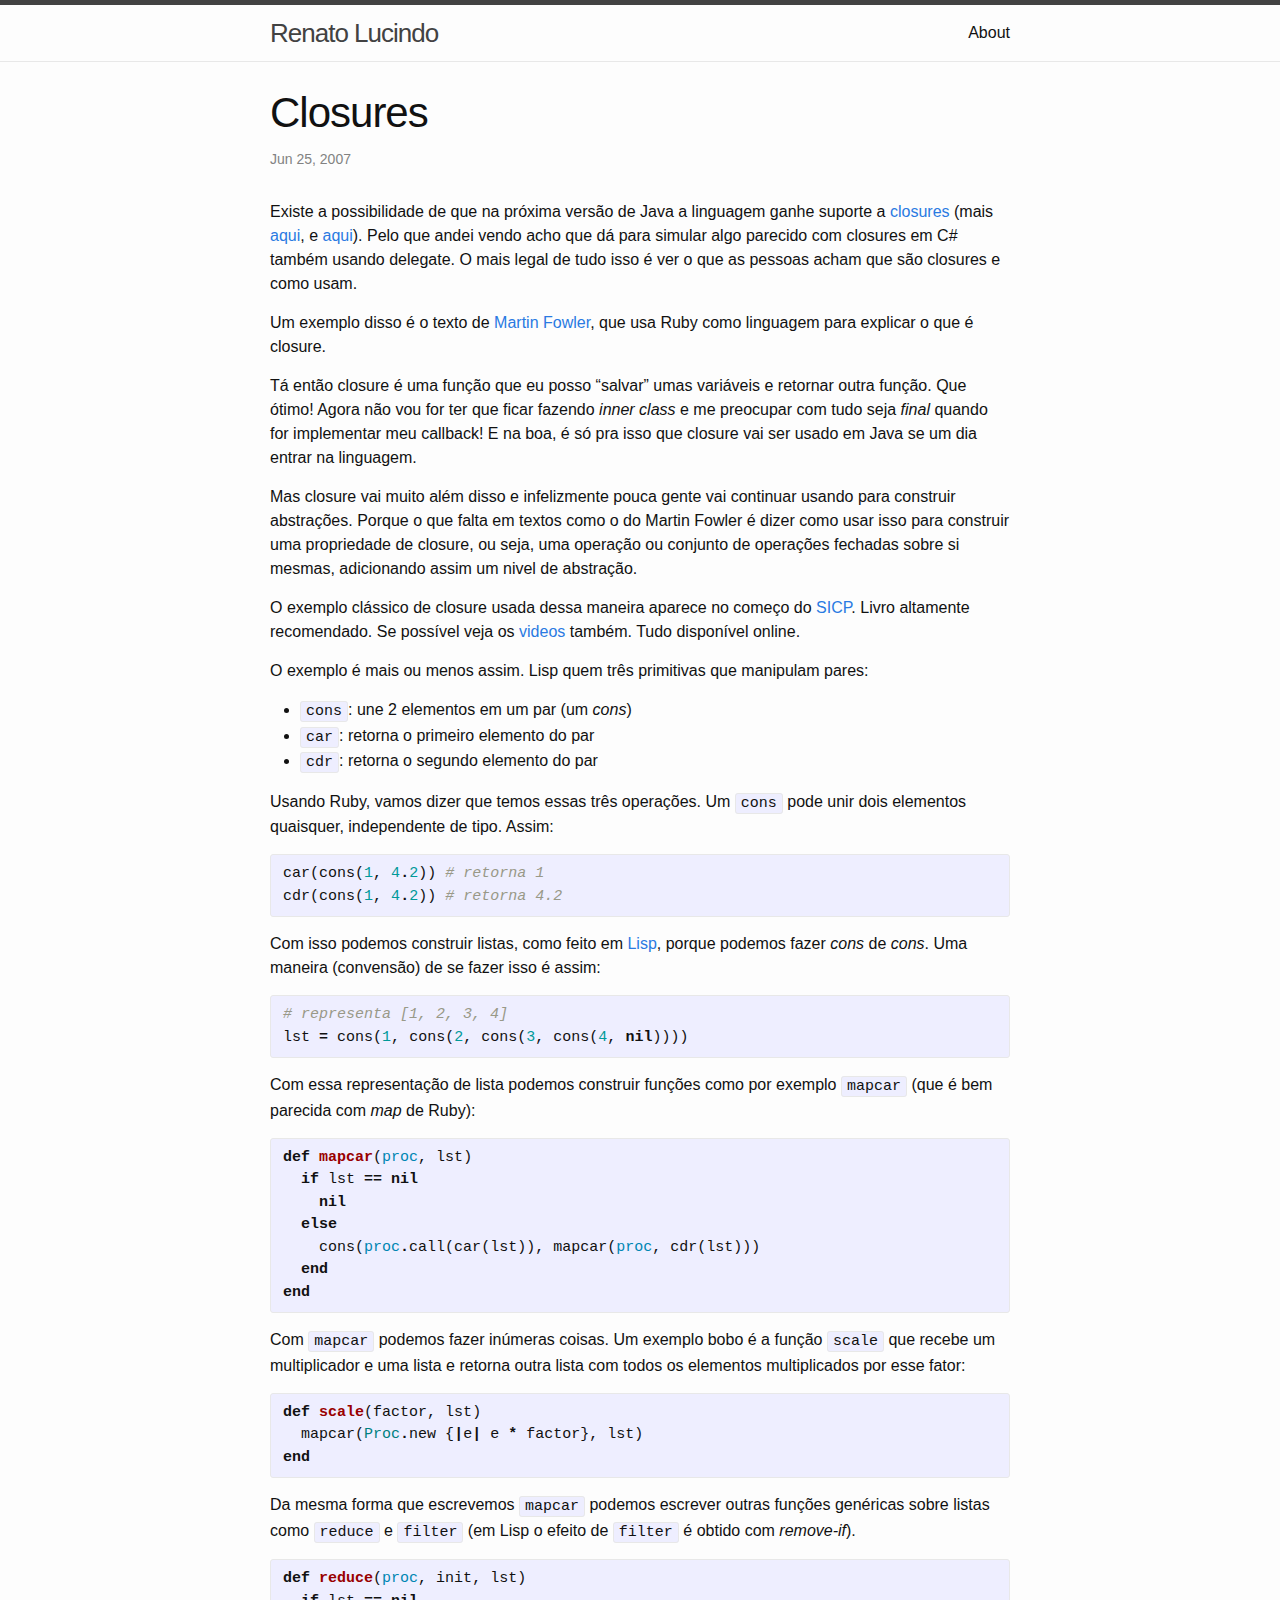
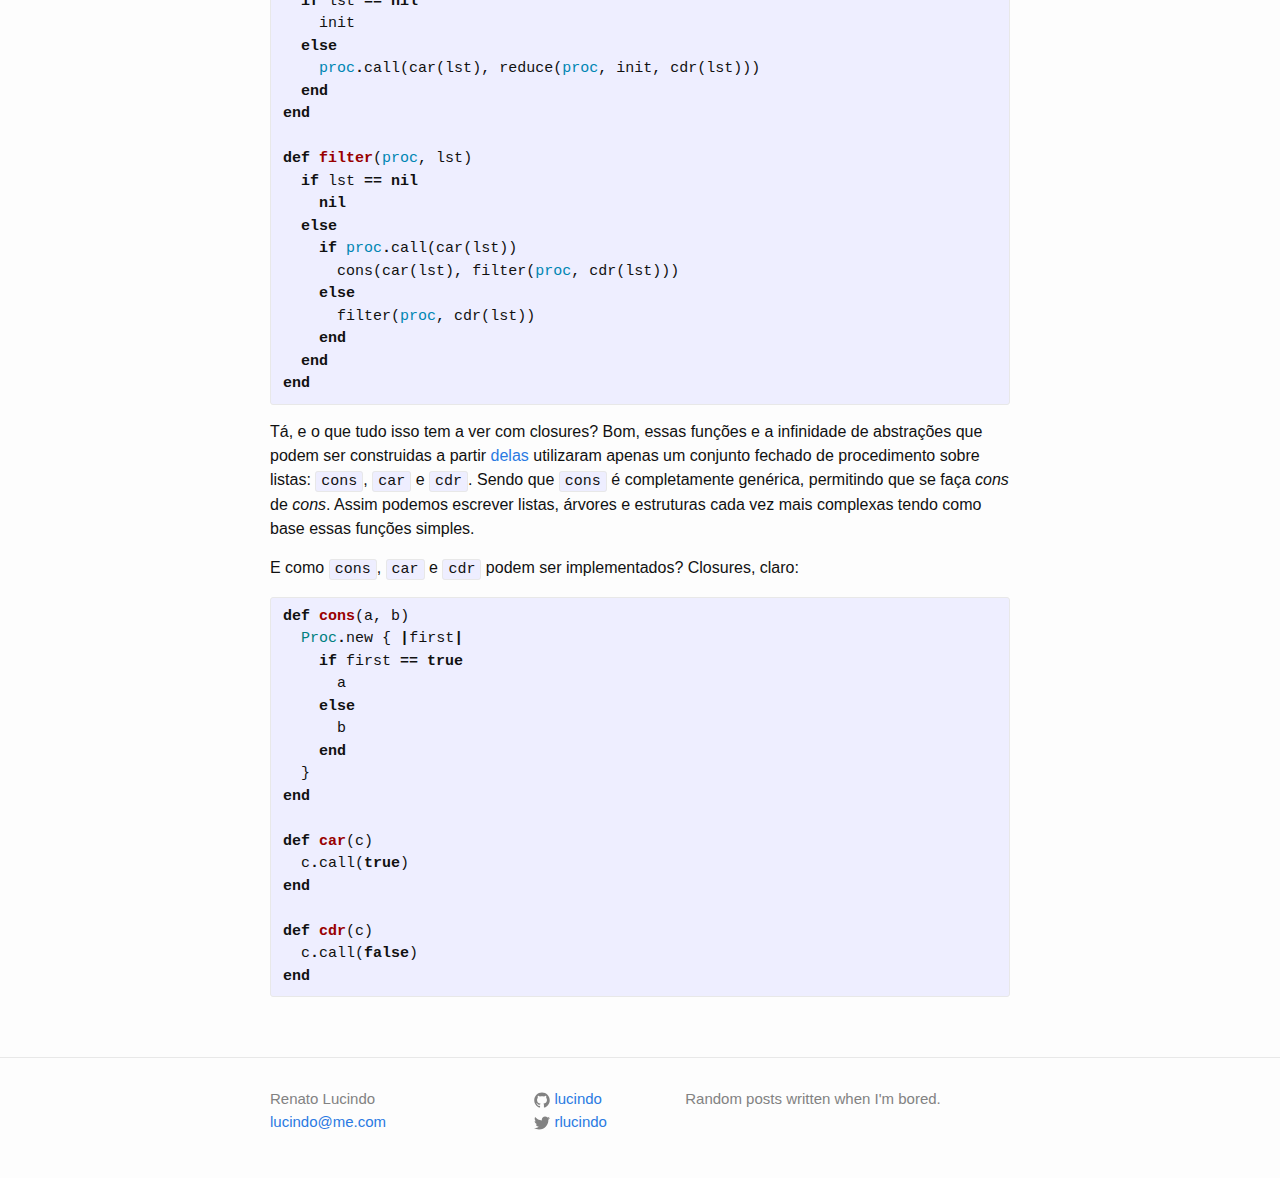
<file: blog/2007/06/25/closures/index.html>
<!DOCTYPE html>
<html>

  <head>
  <meta charset="utf-8">
  <meta http-equiv="X-UA-Compatible" content="IE=edge">
  <meta name="viewport" content="width=device-width, initial-scale=1">

  <title>Closures</title>
  <meta name="description" content="Existe a possibilidade de que na próxima versão de Java a linguagem ganhe suporte a closures (mais aqui, e aqui). Pelo que andei vendo acho que dá para simul...">

  <link rel="stylesheet" href="/css/main.css">
  <link rel="canonical" href="http://lucindo.github.io/blog/2007/06/25/closures/">
  <link rel="alternate" type="application/rss+xml" title="Renato Lucindo" href="http://lucindo.github.io/feed.xml" />
</head>


  <body>

    <header class="site-header">

  <div class="wrapper">

    <a class="site-title" href="/">Renato Lucindo</a>

    <nav class="site-nav">
      <a href="#" class="menu-icon">
        <svg viewBox="0 0 18 15">
          <path fill="#424242" d="M18,1.484c0,0.82-0.665,1.484-1.484,1.484H1.484C0.665,2.969,0,2.304,0,1.484l0,0C0,0.665,0.665,0,1.484,0 h15.031C17.335,0,18,0.665,18,1.484L18,1.484z"/>
          <path fill="#424242" d="M18,7.516C18,8.335,17.335,9,16.516,9H1.484C0.665,9,0,8.335,0,7.516l0,0c0-0.82,0.665-1.484,1.484-1.484 h15.031C17.335,6.031,18,6.696,18,7.516L18,7.516z"/>
          <path fill="#424242" d="M18,13.516C18,14.335,17.335,15,16.516,15H1.484C0.665,15,0,14.335,0,13.516l0,0 c0-0.82,0.665-1.484,1.484-1.484h15.031C17.335,12.031,18,12.696,18,13.516L18,13.516z"/>
        </svg>
      </a>

      <div class="trigger">
        
          
          <a class="page-link" href="/about/">About</a>
          
        
          
        
          
        
          
        
      </div>
    </nav>

  </div>

</header>


    <div class="page-content">
      <div class="wrapper">
        <div class="post">

  <header class="post-header">
    <h1 class="post-title">Closures</h1>
    <p class="post-meta">Jun 25, 2007</p>
  </header>

  <article class="post-content">
    <p>Existe a possibilidade de que na próxima versão de Java a linguagem ganhe suporte a <a href="http://blogs.sun.com/ahe/resource/closures.pdf">closures</a> (mais <a href="http://wiki.java.net/bin/view/Javapedia/Closures">aqui</a>, e <a href="http://www.javac.info/">aqui</a>). Pelo que andei vendo acho que dá para simular algo parecido com closures em C# também usando delegate. O mais legal de tudo isso é ver o que as pessoas acham que são closures e como usam.</p>

<p>Um exemplo disso é o texto de <a href="http://www.martinfowler.com/bliki/Closure.html">Martin Fowler</a>, que usa Ruby como linguagem para explicar o que é closure.</p>

<p>Tá então closure é uma função que eu posso “salvar” umas variáveis e retornar outra função. Que ótimo! Agora não vou for ter que ficar fazendo <em>inner class</em> e me preocupar com tudo seja <em>final</em> quando for implementar meu callback! E na boa, é só pra isso que closure vai ser usado em Java se um dia entrar na linguagem.</p>

<p>Mas closure vai muito além disso e infelizmente pouca gente vai continuar usando para construir abstrações. Porque o que falta em textos como o do Martin Fowler é dizer como usar isso para construir uma propriedade de closure, ou seja, uma operação ou conjunto de operações fechadas sobre si mesmas, adicionando assim um nivel de abstração.</p>

<p>O exemplo clássico de closure usada dessa maneira aparece no começo do <a href="http://mitpress.mit.edu/sicp/">SICP</a>. Livro altamente recomendado. Se possível veja os <a href="http://swiss.csail.mit.edu/classes/6.001/abelson-sussman-lectures/">videos</a> também. Tudo disponível online.</p>

<p>O exemplo é mais ou menos assim. Lisp quem três primitivas que manipulam pares:</p>

<ul>
  <li><code>cons</code>: une 2 elementos em um par (um <em>cons</em>)</li>
  <li><code>car</code>: retorna o primeiro elemento do par</li>
  <li><code>cdr</code>: retorna o segundo elemento do par</li>
</ul>

<p>Usando Ruby, vamos dizer que temos essas três operações. Um <code>cons</code> pode unir dois elementos quaisquer, independente de tipo. Assim:</p>

<div class="highlight"><pre><code class="language-ruby" data-lang="ruby"><span class="n">car</span><span class="p">(</span><span class="n">cons</span><span class="p">(</span><span class="mi">1</span><span class="p">,</span> <span class="mi">4</span><span class="o">.</span><span class="mi">2</span><span class="p">))</span> <span class="c1"># retorna 1</span>
<span class="n">cdr</span><span class="p">(</span><span class="n">cons</span><span class="p">(</span><span class="mi">1</span><span class="p">,</span> <span class="mi">4</span><span class="o">.</span><span class="mi">2</span><span class="p">))</span> <span class="c1"># retorna 4.2</span></code></pre></div>

<p>Com isso podemos construir listas, como feito em <a href="https://en.wikipedia.org/wiki/Lisp_(programming_language)">Lisp</a>, porque podemos fazer <em>cons</em> de <em>cons</em>. Uma maneira (convensão) de se fazer isso é assim:</p>

<div class="highlight"><pre><code class="language-ruby" data-lang="ruby"><span class="c1"># representa [1, 2, 3, 4]</span>
<span class="n">lst</span> <span class="o">=</span> <span class="n">cons</span><span class="p">(</span><span class="mi">1</span><span class="p">,</span> <span class="n">cons</span><span class="p">(</span><span class="mi">2</span><span class="p">,</span> <span class="n">cons</span><span class="p">(</span><span class="mi">3</span><span class="p">,</span> <span class="n">cons</span><span class="p">(</span><span class="mi">4</span><span class="p">,</span> <span class="kp">nil</span><span class="p">))))</span></code></pre></div>

<p>Com essa representação de lista podemos construir funções como por exemplo <code>mapcar</code> (que é bem parecida com <em>map</em> de Ruby):</p>

<div class="highlight"><pre><code class="language-ruby" data-lang="ruby"><span class="k">def</span> <span class="nf">mapcar</span><span class="p">(</span><span class="nb">proc</span><span class="p">,</span> <span class="n">lst</span><span class="p">)</span>
  <span class="k">if</span> <span class="n">lst</span> <span class="o">==</span> <span class="kp">nil</span>
    <span class="kp">nil</span>
  <span class="k">else</span>
    <span class="n">cons</span><span class="p">(</span><span class="nb">proc</span><span class="o">.</span><span class="n">call</span><span class="p">(</span><span class="n">car</span><span class="p">(</span><span class="n">lst</span><span class="p">)),</span> <span class="n">mapcar</span><span class="p">(</span><span class="nb">proc</span><span class="p">,</span> <span class="n">cdr</span><span class="p">(</span><span class="n">lst</span><span class="p">)))</span>
  <span class="k">end</span>
<span class="k">end</span></code></pre></div>

<p>Com <code>mapcar</code> podemos fazer inúmeras coisas. Um exemplo bobo é a função <code>scale</code> que recebe um multiplicador e uma lista e retorna outra lista com todos os elementos multiplicados por esse fator:</p>

<div class="highlight"><pre><code class="language-ruby" data-lang="ruby"><span class="k">def</span> <span class="nf">scale</span><span class="p">(</span><span class="n">factor</span><span class="p">,</span> <span class="n">lst</span><span class="p">)</span>
  <span class="n">mapcar</span><span class="p">(</span><span class="no">Proc</span><span class="o">.</span><span class="n">new</span> <span class="p">{</span><span class="o">|</span><span class="n">e</span><span class="o">|</span> <span class="n">e</span> <span class="o">*</span> <span class="n">factor</span><span class="p">},</span> <span class="n">lst</span><span class="p">)</span>
<span class="k">end</span></code></pre></div>

<p>Da mesma forma que escrevemos <code>mapcar</code> podemos escrever outras funções genéricas sobre listas como <code>reduce</code> e <code>filter</code> (em Lisp o efeito de <code>filter</code> é obtido com <em>remove-if</em>).</p>

<div class="highlight"><pre><code class="language-ruby" data-lang="ruby"><span class="k">def</span> <span class="nf">reduce</span><span class="p">(</span><span class="nb">proc</span><span class="p">,</span> <span class="n">init</span><span class="p">,</span> <span class="n">lst</span><span class="p">)</span>
  <span class="k">if</span> <span class="n">lst</span> <span class="o">==</span> <span class="kp">nil</span>
    <span class="n">init</span>
  <span class="k">else</span>
    <span class="nb">proc</span><span class="o">.</span><span class="n">call</span><span class="p">(</span><span class="n">car</span><span class="p">(</span><span class="n">lst</span><span class="p">),</span> <span class="n">reduce</span><span class="p">(</span><span class="nb">proc</span><span class="p">,</span> <span class="n">init</span><span class="p">,</span> <span class="n">cdr</span><span class="p">(</span><span class="n">lst</span><span class="p">)))</span>
  <span class="k">end</span>
<span class="k">end</span>

<span class="k">def</span> <span class="nf">filter</span><span class="p">(</span><span class="nb">proc</span><span class="p">,</span> <span class="n">lst</span><span class="p">)</span>
  <span class="k">if</span> <span class="n">lst</span> <span class="o">==</span> <span class="kp">nil</span>
    <span class="kp">nil</span>
  <span class="k">else</span>
    <span class="k">if</span> <span class="nb">proc</span><span class="o">.</span><span class="n">call</span><span class="p">(</span><span class="n">car</span><span class="p">(</span><span class="n">lst</span><span class="p">))</span>
      <span class="n">cons</span><span class="p">(</span><span class="n">car</span><span class="p">(</span><span class="n">lst</span><span class="p">),</span> <span class="n">filter</span><span class="p">(</span><span class="nb">proc</span><span class="p">,</span> <span class="n">cdr</span><span class="p">(</span><span class="n">lst</span><span class="p">)))</span>
    <span class="k">else</span>
      <span class="n">filter</span><span class="p">(</span><span class="nb">proc</span><span class="p">,</span> <span class="n">cdr</span><span class="p">(</span><span class="n">lst</span><span class="p">))</span>
    <span class="k">end</span>
  <span class="k">end</span>
<span class="k">end</span></code></pre></div>

<p>Tá, e o que tudo isso tem a ver com closures? Bom, essas funções e a infinidade de abstrações que podem ser construidas a partir <a href="http://labs.google.com/papers/mapreduce.html">delas</a> utilizaram apenas um conjunto fechado de procedimento sobre listas: <code>cons</code>, <code>car</code> e <code>cdr</code>. Sendo que <code>cons</code> é completamente genérica, permitindo que se faça <em>cons</em> de <em>cons</em>. Assim podemos escrever listas, árvores e estruturas cada vez mais complexas tendo como base essas funções simples.</p>

<p>E como <code>cons</code>, <code>car</code> e <code>cdr</code> podem ser implementados? Closures, claro:</p>

<div class="highlight"><pre><code class="language-ruby" data-lang="ruby"><span class="k">def</span> <span class="nf">cons</span><span class="p">(</span><span class="n">a</span><span class="p">,</span> <span class="n">b</span><span class="p">)</span>
  <span class="no">Proc</span><span class="o">.</span><span class="n">new</span> <span class="p">{</span> <span class="o">|</span><span class="n">first</span><span class="o">|</span>
    <span class="k">if</span> <span class="n">first</span> <span class="o">==</span> <span class="kp">true</span>
      <span class="n">a</span>
    <span class="k">else</span>
      <span class="n">b</span>
    <span class="k">end</span>
  <span class="p">}</span>
<span class="k">end</span>

<span class="k">def</span> <span class="nf">car</span><span class="p">(</span><span class="n">c</span><span class="p">)</span>
  <span class="n">c</span><span class="o">.</span><span class="n">call</span><span class="p">(</span><span class="kp">true</span><span class="p">)</span>
<span class="k">end</span>

<span class="k">def</span> <span class="nf">cdr</span><span class="p">(</span><span class="n">c</span><span class="p">)</span>
  <span class="n">c</span><span class="o">.</span><span class="n">call</span><span class="p">(</span><span class="kp">false</span><span class="p">)</span>
<span class="k">end</span></code></pre></div>


  </article>

  
    <div id="disqus_thread"></div>
<script type="text/javascript">
    var disqus_shortname = 'renatolucindo';
    (function() {
        var dsq = document.createElement('script'); dsq.type = 'text/javascript'; dsq.async = true;
        dsq.src = '//' + disqus_shortname + '.disqus.com/embed.js';
        (document.getElementsByTagName('head')[0] || document.getElementsByTagName('body')[0]).appendChild(dsq);
    })();
</script>
<noscript>Please enable JavaScript to view the <a href="https://disqus.com/?ref_noscript" rel="nofollow">comments powered by Disqus.</a></noscript>

  
</div>

      </div>
    </div>

    <footer class="site-footer">

  <div class="wrapper">

    <!--h2 class="footer-heading">Renato Lucindo</h2-->

    <div class="footer-col-wrapper">
      <div class="footer-col  footer-col-1">
        <ul class="contact-list">
          <li>Renato Lucindo</li>
          <li><a href="mailto:lucindo@me.com">lucindo@me.com</a></li>
        </ul>
      </div>

      <div class="footer-col  footer-col-2">
        <ul class="social-media-list">
          
          <li>
            <a href="https://github.com/lucindo">
              <span class="icon  icon--github">
                <svg viewBox="0 0 16 16">
                  <path fill="#828282" d="M7.999,0.431c-4.285,0-7.76,3.474-7.76,7.761 c0,3.428,2.223,6.337,5.307,7.363c0.388,0.071,0.53-0.168,0.53-0.374c0-0.184-0.007-0.672-0.01-1.32 c-2.159,0.469-2.614-1.04-2.614-1.04c-0.353-0.896-0.862-1.135-0.862-1.135c-0.705-0.481,0.053-0.472,0.053-0.472 c0.779,0.055,1.189,0.8,1.189,0.8c0.692,1.186,1.816,0.843,2.258,0.645c0.071-0.502,0.271-0.843,0.493-1.037 C4.86,11.425,3.049,10.76,3.049,7.786c0-0.847,0.302-1.54,0.799-2.082C3.768,5.507,3.501,4.718,3.924,3.65 c0,0,0.652-0.209,2.134,0.796C6.677,4.273,7.34,4.187,8,4.184c0.659,0.003,1.323,0.089,1.943,0.261 c1.482-1.004,2.132-0.796,2.132-0.796c0.423,1.068,0.157,1.857,0.077,2.054c0.497,0.542,0.798,1.235,0.798,2.082 c0,2.981-1.814,3.637-3.543,3.829c0.279,0.24,0.527,0.713,0.527,1.437c0,1.037-0.01,1.874-0.01,2.129 c0,0.208,0.14,0.449,0.534,0.373c3.081-1.028,5.302-3.935,5.302-7.362C15.76,3.906,12.285,0.431,7.999,0.431z"/>
                </svg>
              </span>

              <span class="username">lucindo</span>
            </a>
          </li>
          

          
          <li>
            <a href="https://twitter.com/rlucindo">
              <span class="icon  icon--twitter">
                <svg viewBox="0 0 16 16">
                  <path fill="#828282" d="M15.969,3.058c-0.586,0.26-1.217,0.436-1.878,0.515c0.675-0.405,1.194-1.045,1.438-1.809
                  c-0.632,0.375-1.332,0.647-2.076,0.793c-0.596-0.636-1.446-1.033-2.387-1.033c-1.806,0-3.27,1.464-3.27,3.27 c0,0.256,0.029,0.506,0.085,0.745C5.163,5.404,2.753,4.102,1.14,2.124C0.859,2.607,0.698,3.168,0.698,3.767 c0,1.134,0.577,2.135,1.455,2.722C1.616,6.472,1.112,6.325,0.671,6.08c0,0.014,0,0.027,0,0.041c0,1.584,1.127,2.906,2.623,3.206 C3.02,9.402,2.731,9.442,2.433,9.442c-0.211,0-0.416-0.021-0.615-0.059c0.416,1.299,1.624,2.245,3.055,2.271 c-1.119,0.877-2.529,1.4-4.061,1.4c-0.264,0-0.524-0.015-0.78-0.046c1.447,0.928,3.166,1.469,5.013,1.469 c6.015,0,9.304-4.983,9.304-9.304c0-0.142-0.003-0.283-0.009-0.423C14.976,4.29,15.531,3.714,15.969,3.058z"/>
                </svg>
              </span>

              <span class="username">rlucindo</span>
            </a>
          </li>
          
        </ul>
      </div>

      <div class="footer-col  footer-col-3">
        <p class="text">Random posts written when I'm bored.
</p>
      </div>
    </div>

  </div>

</footer>


  </body>

</html>
</file>
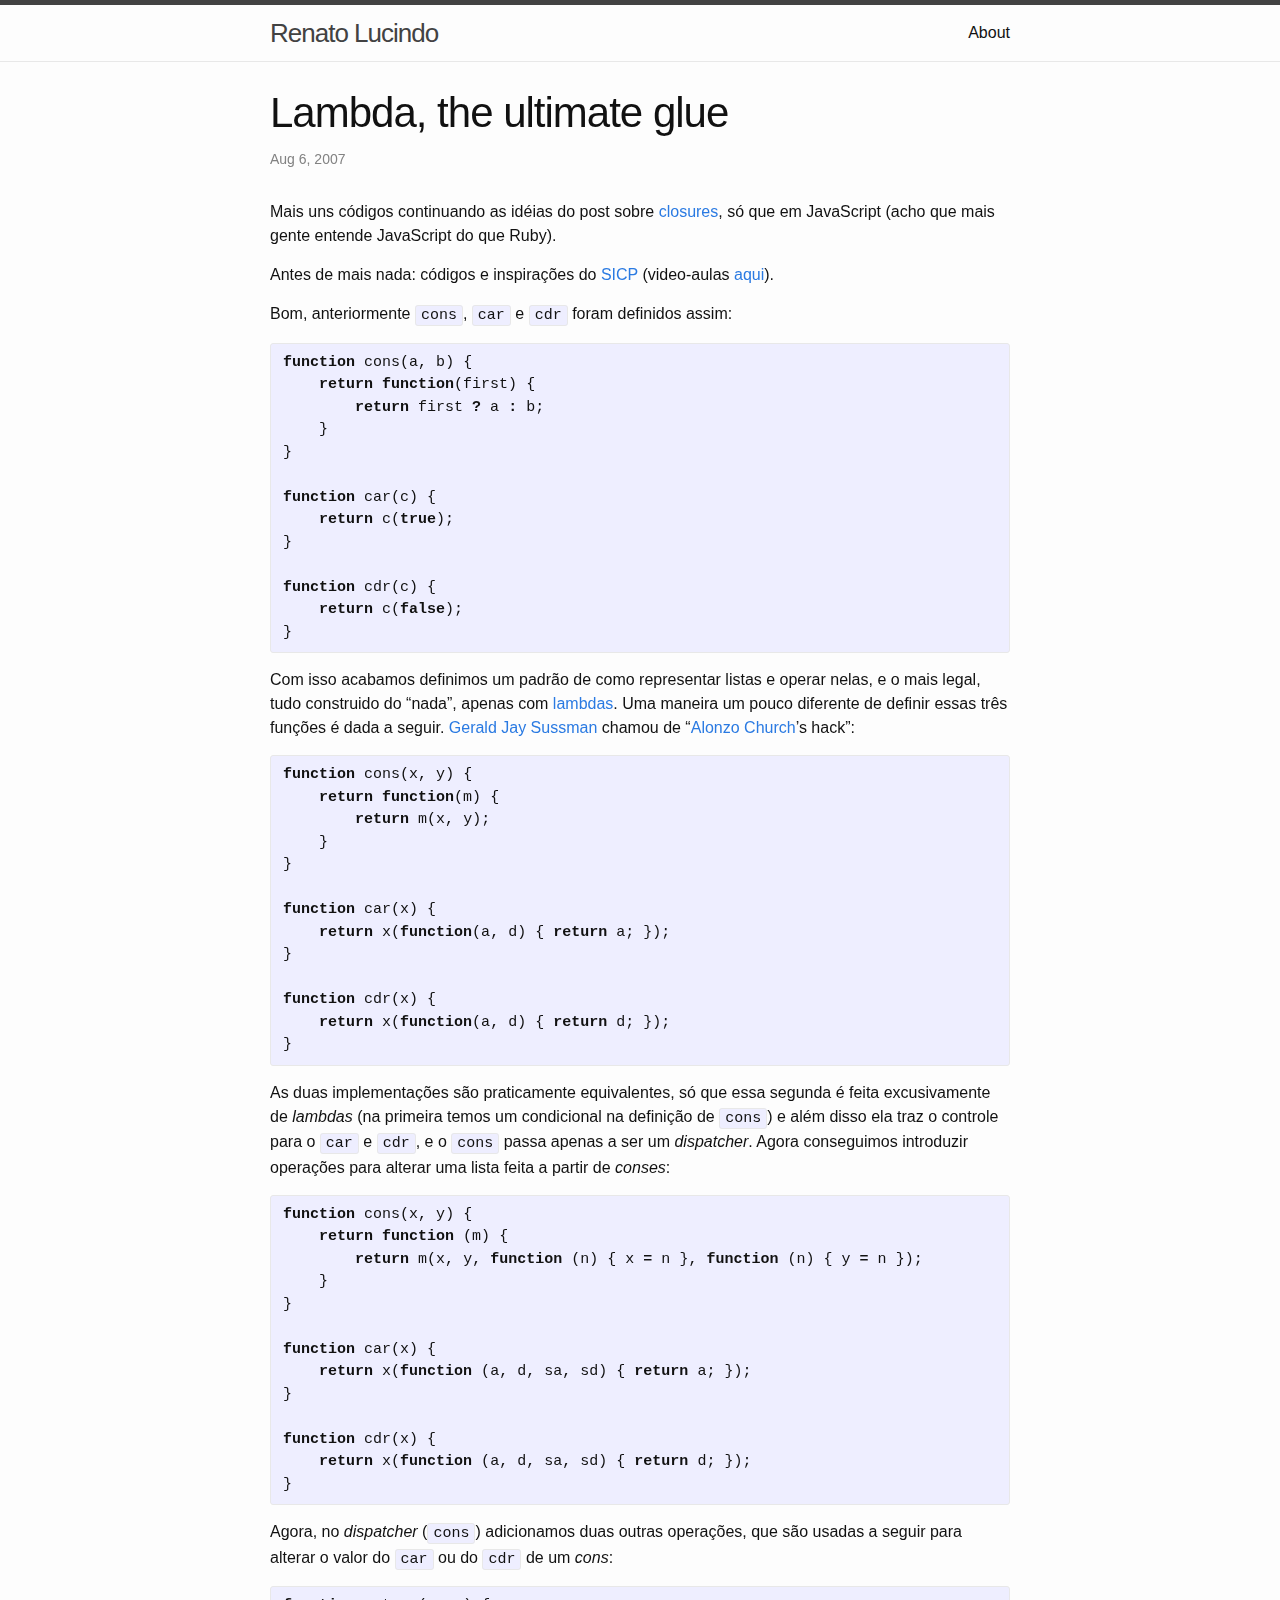
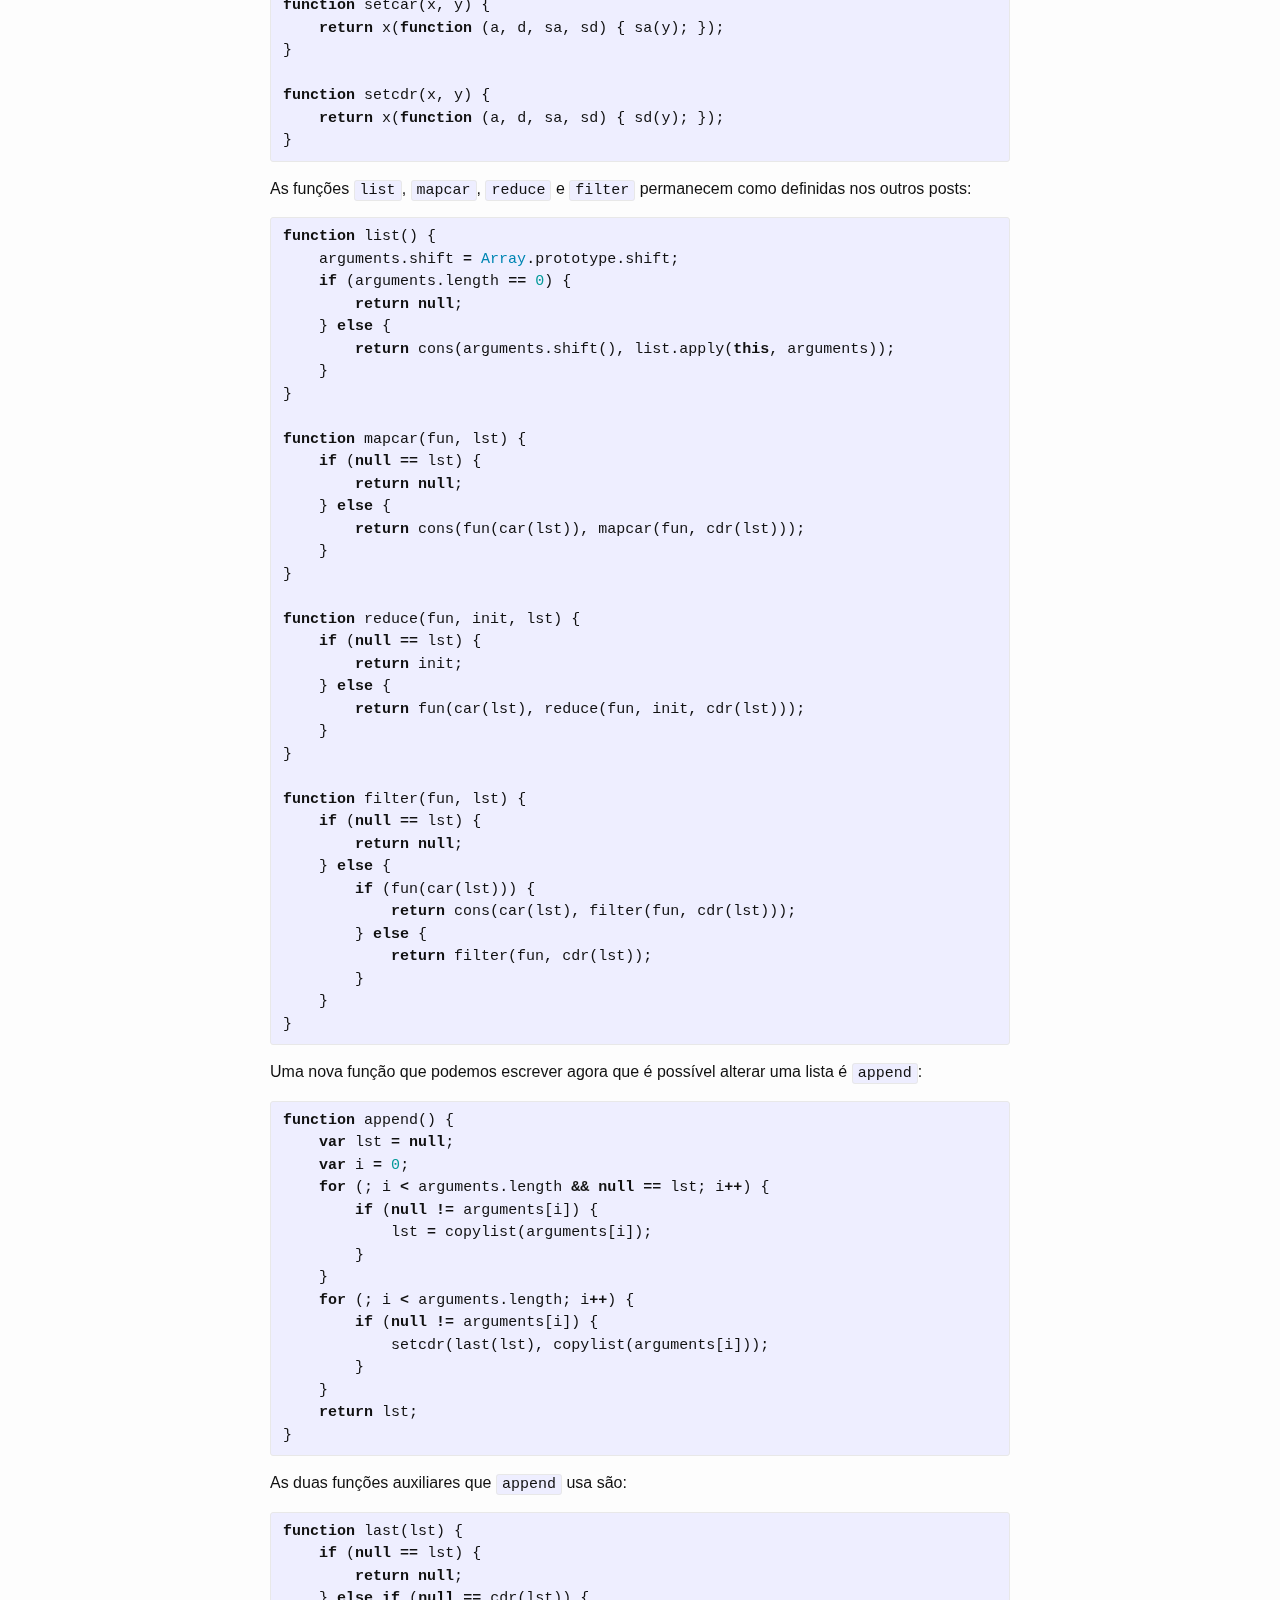
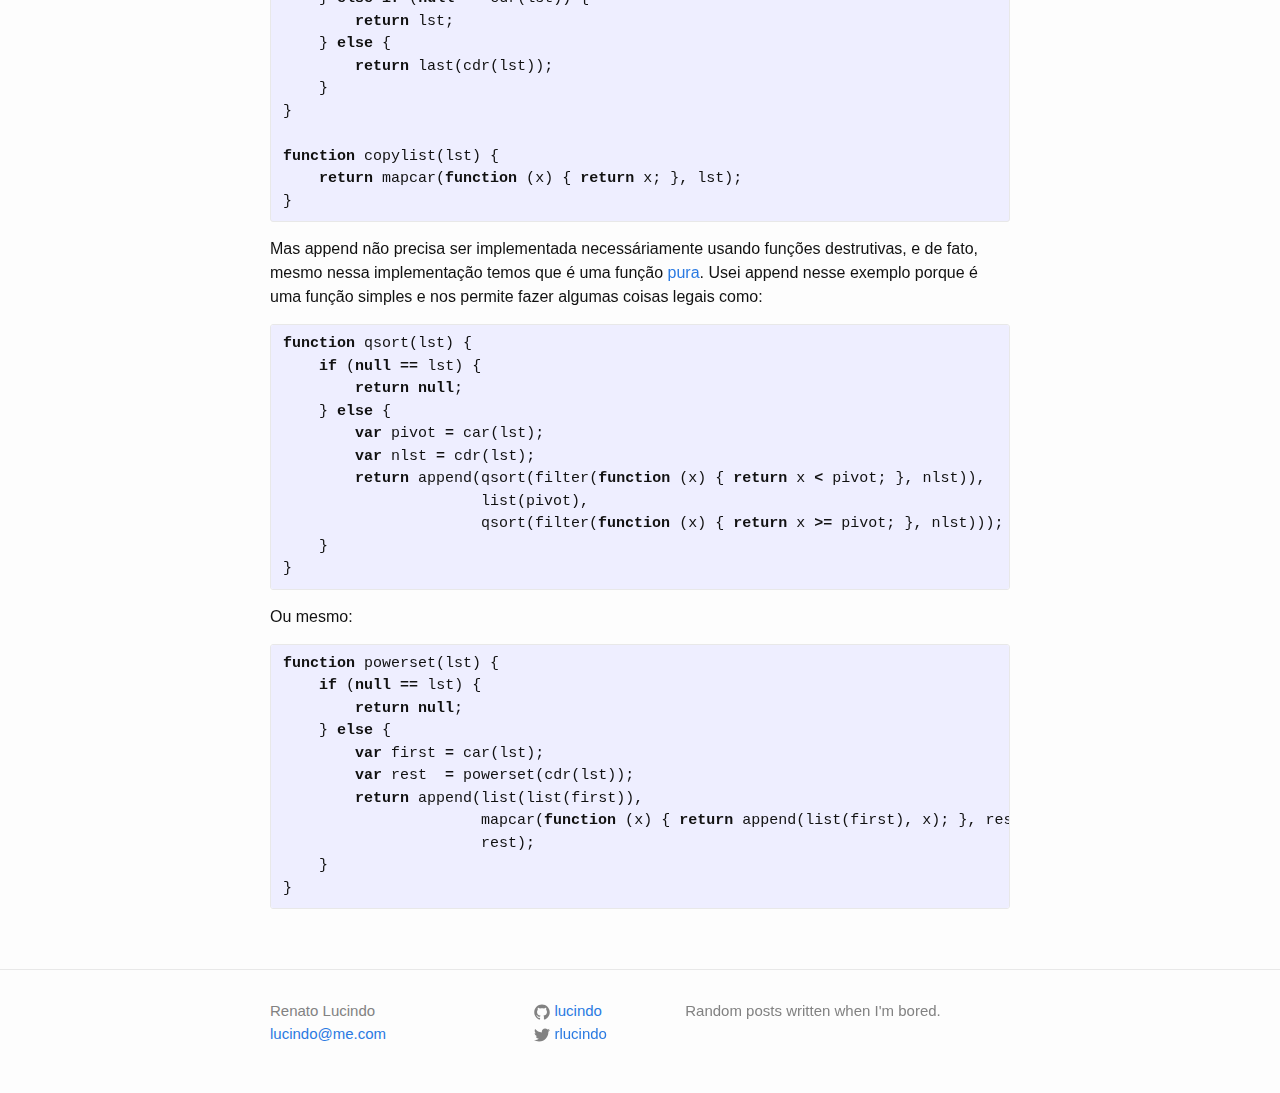
<file: blog/2007/08/06/lambda-the-ultimate-glue/index.html>
<!DOCTYPE html>
<html>

  <head>
  <meta charset="utf-8">
  <meta http-equiv="X-UA-Compatible" content="IE=edge">
  <meta name="viewport" content="width=device-width, initial-scale=1">

  <title>Lambda, the ultimate glue</title>
  <meta name="description" content="Mais uns códigos continuando as idéias do post sobre closures, só que em JavaScript (acho que mais gente entende JavaScript do que Ruby).">

  <link rel="stylesheet" href="/css/main.css">
  <link rel="canonical" href="http://lucindo.github.io/blog/2007/08/06/lambda-the-ultimate-glue/">
  <link rel="alternate" type="application/rss+xml" title="Renato Lucindo" href="http://lucindo.github.io/feed.xml" />
</head>


  <body>

    <header class="site-header">

  <div class="wrapper">

    <a class="site-title" href="/">Renato Lucindo</a>

    <nav class="site-nav">
      <a href="#" class="menu-icon">
        <svg viewBox="0 0 18 15">
          <path fill="#424242" d="M18,1.484c0,0.82-0.665,1.484-1.484,1.484H1.484C0.665,2.969,0,2.304,0,1.484l0,0C0,0.665,0.665,0,1.484,0 h15.031C17.335,0,18,0.665,18,1.484L18,1.484z"/>
          <path fill="#424242" d="M18,7.516C18,8.335,17.335,9,16.516,9H1.484C0.665,9,0,8.335,0,7.516l0,0c0-0.82,0.665-1.484,1.484-1.484 h15.031C17.335,6.031,18,6.696,18,7.516L18,7.516z"/>
          <path fill="#424242" d="M18,13.516C18,14.335,17.335,15,16.516,15H1.484C0.665,15,0,14.335,0,13.516l0,0 c0-0.82,0.665-1.484,1.484-1.484h15.031C17.335,12.031,18,12.696,18,13.516L18,13.516z"/>
        </svg>
      </a>

      <div class="trigger">
        
          
          <a class="page-link" href="/about/">About</a>
          
        
          
        
          
        
          
        
      </div>
    </nav>

  </div>

</header>


    <div class="page-content">
      <div class="wrapper">
        <div class="post">

  <header class="post-header">
    <h1 class="post-title">Lambda, the ultimate glue</h1>
    <p class="post-meta">Aug 6, 2007</p>
  </header>

  <article class="post-content">
    <p>Mais uns códigos continuando as idéias do post sobre <a href="/blog/2007/06/25/closures/">closures</a>, só que em JavaScript (acho que mais gente entende JavaScript do que Ruby).</p>

<p>Antes de mais nada: códigos e inspirações do <a href="http://mitpress.mit.edu/sicp/">SICP</a> (video-aulas <a href="http://swiss.csail.mit.edu/classes/6.001/abelson-sussman-lectures/">aqui</a>).</p>

<p>Bom, anteriormente <code>cons</code>, <code>car</code> e <code>cdr</code> foram definidos assim:</p>

<div class="highlight"><pre><code class="language-javascript" data-lang="javascript"><span class="kd">function</span> <span class="nx">cons</span><span class="p">(</span><span class="nx">a</span><span class="p">,</span> <span class="nx">b</span><span class="p">)</span> <span class="p">{</span>
    <span class="k">return</span> <span class="kd">function</span><span class="p">(</span><span class="nx">first</span><span class="p">)</span> <span class="p">{</span>
        <span class="k">return</span> <span class="nx">first</span> <span class="o">?</span> <span class="nx">a</span> <span class="o">:</span> <span class="nx">b</span><span class="p">;</span>
    <span class="p">}</span>
<span class="p">}</span>

<span class="kd">function</span> <span class="nx">car</span><span class="p">(</span><span class="nx">c</span><span class="p">)</span> <span class="p">{</span>
    <span class="k">return</span> <span class="nx">c</span><span class="p">(</span><span class="kc">true</span><span class="p">);</span>
<span class="p">}</span>

<span class="kd">function</span> <span class="nx">cdr</span><span class="p">(</span><span class="nx">c</span><span class="p">)</span> <span class="p">{</span>
    <span class="k">return</span> <span class="nx">c</span><span class="p">(</span><span class="kc">false</span><span class="p">);</span>
<span class="p">}</span></code></pre></div>

<p>Com isso acabamos definimos um padrão de como representar listas e operar nelas, e o mais legal, tudo construido do “nada”, apenas com <a href="http://en.wikipedia.org/wiki/Lambda_calculus">lambdas</a>. Uma maneira um pouco diferente de definir essas três funções é dada a seguir. <a href="http://en.wikipedia.org/wiki/Gerald_Jay_Sussman">Gerald Jay Sussman</a> chamou de “<a href="http://en.wikipedia.org/wiki/Alonzo_Church">Alonzo Church</a>’s hack”:</p>

<div class="highlight"><pre><code class="language-javascript" data-lang="javascript"><span class="kd">function</span> <span class="nx">cons</span><span class="p">(</span><span class="nx">x</span><span class="p">,</span> <span class="nx">y</span><span class="p">)</span> <span class="p">{</span>
    <span class="k">return</span> <span class="kd">function</span><span class="p">(</span><span class="nx">m</span><span class="p">)</span> <span class="p">{</span>
        <span class="k">return</span> <span class="nx">m</span><span class="p">(</span><span class="nx">x</span><span class="p">,</span> <span class="nx">y</span><span class="p">);</span>
    <span class="p">}</span>
<span class="p">}</span>

<span class="kd">function</span> <span class="nx">car</span><span class="p">(</span><span class="nx">x</span><span class="p">)</span> <span class="p">{</span>
    <span class="k">return</span> <span class="nx">x</span><span class="p">(</span><span class="kd">function</span><span class="p">(</span><span class="nx">a</span><span class="p">,</span> <span class="nx">d</span><span class="p">)</span> <span class="p">{</span> <span class="k">return</span> <span class="nx">a</span><span class="p">;</span> <span class="p">});</span>
<span class="p">}</span>

<span class="kd">function</span> <span class="nx">cdr</span><span class="p">(</span><span class="nx">x</span><span class="p">)</span> <span class="p">{</span>
    <span class="k">return</span> <span class="nx">x</span><span class="p">(</span><span class="kd">function</span><span class="p">(</span><span class="nx">a</span><span class="p">,</span> <span class="nx">d</span><span class="p">)</span> <span class="p">{</span> <span class="k">return</span> <span class="nx">d</span><span class="p">;</span> <span class="p">});</span>
<span class="p">}</span></code></pre></div>

<p>As duas implementações são praticamente equivalentes, só que essa segunda é feita excusivamente de <em>lambdas</em> (na primeira temos um condicional na definição de <code>cons</code>) e além disso ela traz o controle para o <code>car</code> e <code>cdr</code>, e o <code>cons</code> passa apenas a ser um <em>dispatcher</em>. Agora conseguimos introduzir operações para alterar uma lista feita a partir de <em>conses</em>:</p>

<div class="highlight"><pre><code class="language-javascript" data-lang="javascript"><span class="kd">function</span> <span class="nx">cons</span><span class="p">(</span><span class="nx">x</span><span class="p">,</span> <span class="nx">y</span><span class="p">)</span> <span class="p">{</span>
    <span class="k">return</span> <span class="kd">function</span> <span class="p">(</span><span class="nx">m</span><span class="p">)</span> <span class="p">{</span>
        <span class="k">return</span> <span class="nx">m</span><span class="p">(</span><span class="nx">x</span><span class="p">,</span> <span class="nx">y</span><span class="p">,</span> <span class="kd">function</span> <span class="p">(</span><span class="nx">n</span><span class="p">)</span> <span class="p">{</span> <span class="nx">x</span> <span class="o">=</span> <span class="nx">n</span> <span class="p">},</span> <span class="kd">function</span> <span class="p">(</span><span class="nx">n</span><span class="p">)</span> <span class="p">{</span> <span class="nx">y</span> <span class="o">=</span> <span class="nx">n</span> <span class="p">});</span>
    <span class="p">}</span>
<span class="p">}</span>

<span class="kd">function</span> <span class="nx">car</span><span class="p">(</span><span class="nx">x</span><span class="p">)</span> <span class="p">{</span>
    <span class="k">return</span> <span class="nx">x</span><span class="p">(</span><span class="kd">function</span> <span class="p">(</span><span class="nx">a</span><span class="p">,</span> <span class="nx">d</span><span class="p">,</span> <span class="nx">sa</span><span class="p">,</span> <span class="nx">sd</span><span class="p">)</span> <span class="p">{</span> <span class="k">return</span> <span class="nx">a</span><span class="p">;</span> <span class="p">});</span>
<span class="p">}</span>

<span class="kd">function</span> <span class="nx">cdr</span><span class="p">(</span><span class="nx">x</span><span class="p">)</span> <span class="p">{</span>
    <span class="k">return</span> <span class="nx">x</span><span class="p">(</span><span class="kd">function</span> <span class="p">(</span><span class="nx">a</span><span class="p">,</span> <span class="nx">d</span><span class="p">,</span> <span class="nx">sa</span><span class="p">,</span> <span class="nx">sd</span><span class="p">)</span> <span class="p">{</span> <span class="k">return</span> <span class="nx">d</span><span class="p">;</span> <span class="p">});</span>
<span class="p">}</span></code></pre></div>

<p>Agora, no <em>dispatcher</em> (<code>cons</code>) adicionamos duas outras operações, que são usadas a seguir para alterar o valor do <code>car</code> ou do <code>cdr</code> de um <em>cons</em>:</p>

<div class="highlight"><pre><code class="language-javascript" data-lang="javascript"><span class="kd">function</span> <span class="nx">setcar</span><span class="p">(</span><span class="nx">x</span><span class="p">,</span> <span class="nx">y</span><span class="p">)</span> <span class="p">{</span>
    <span class="k">return</span> <span class="nx">x</span><span class="p">(</span><span class="kd">function</span> <span class="p">(</span><span class="nx">a</span><span class="p">,</span> <span class="nx">d</span><span class="p">,</span> <span class="nx">sa</span><span class="p">,</span> <span class="nx">sd</span><span class="p">)</span> <span class="p">{</span> <span class="nx">sa</span><span class="p">(</span><span class="nx">y</span><span class="p">);</span> <span class="p">});</span>
<span class="p">}</span>

<span class="kd">function</span> <span class="nx">setcdr</span><span class="p">(</span><span class="nx">x</span><span class="p">,</span> <span class="nx">y</span><span class="p">)</span> <span class="p">{</span>
    <span class="k">return</span> <span class="nx">x</span><span class="p">(</span><span class="kd">function</span> <span class="p">(</span><span class="nx">a</span><span class="p">,</span> <span class="nx">d</span><span class="p">,</span> <span class="nx">sa</span><span class="p">,</span> <span class="nx">sd</span><span class="p">)</span> <span class="p">{</span> <span class="nx">sd</span><span class="p">(</span><span class="nx">y</span><span class="p">);</span> <span class="p">});</span>
<span class="p">}</span></code></pre></div>

<p>As funções <code>list</code>, <code>mapcar</code>, <code>reduce</code> e <code>filter</code> permanecem como definidas nos outros posts:</p>

<div class="highlight"><pre><code class="language-javascript" data-lang="javascript"><span class="kd">function</span> <span class="nx">list</span><span class="p">()</span> <span class="p">{</span>
    <span class="nx">arguments</span><span class="p">.</span><span class="nx">shift</span> <span class="o">=</span> <span class="nb">Array</span><span class="p">.</span><span class="nx">prototype</span><span class="p">.</span><span class="nx">shift</span><span class="p">;</span>
    <span class="k">if</span> <span class="p">(</span><span class="nx">arguments</span><span class="p">.</span><span class="nx">length</span> <span class="o">==</span> <span class="mi">0</span><span class="p">)</span> <span class="p">{</span>
        <span class="k">return</span> <span class="kc">null</span><span class="p">;</span>
    <span class="p">}</span> <span class="k">else</span> <span class="p">{</span>
        <span class="k">return</span> <span class="nx">cons</span><span class="p">(</span><span class="nx">arguments</span><span class="p">.</span><span class="nx">shift</span><span class="p">(),</span> <span class="nx">list</span><span class="p">.</span><span class="nx">apply</span><span class="p">(</span><span class="k">this</span><span class="p">,</span> <span class="nx">arguments</span><span class="p">));</span>
    <span class="p">}</span>
<span class="p">}</span>

<span class="kd">function</span> <span class="nx">mapcar</span><span class="p">(</span><span class="nx">fun</span><span class="p">,</span> <span class="nx">lst</span><span class="p">)</span> <span class="p">{</span>
    <span class="k">if</span> <span class="p">(</span><span class="kc">null</span> <span class="o">==</span> <span class="nx">lst</span><span class="p">)</span> <span class="p">{</span>
        <span class="k">return</span> <span class="kc">null</span><span class="p">;</span>
    <span class="p">}</span> <span class="k">else</span> <span class="p">{</span>
        <span class="k">return</span> <span class="nx">cons</span><span class="p">(</span><span class="nx">fun</span><span class="p">(</span><span class="nx">car</span><span class="p">(</span><span class="nx">lst</span><span class="p">)),</span> <span class="nx">mapcar</span><span class="p">(</span><span class="nx">fun</span><span class="p">,</span> <span class="nx">cdr</span><span class="p">(</span><span class="nx">lst</span><span class="p">)));</span>
    <span class="p">}</span>
<span class="p">}</span>

<span class="kd">function</span> <span class="nx">reduce</span><span class="p">(</span><span class="nx">fun</span><span class="p">,</span> <span class="nx">init</span><span class="p">,</span> <span class="nx">lst</span><span class="p">)</span> <span class="p">{</span>
    <span class="k">if</span> <span class="p">(</span><span class="kc">null</span> <span class="o">==</span> <span class="nx">lst</span><span class="p">)</span> <span class="p">{</span>
        <span class="k">return</span> <span class="nx">init</span><span class="p">;</span>
    <span class="p">}</span> <span class="k">else</span> <span class="p">{</span>
        <span class="k">return</span> <span class="nx">fun</span><span class="p">(</span><span class="nx">car</span><span class="p">(</span><span class="nx">lst</span><span class="p">),</span> <span class="nx">reduce</span><span class="p">(</span><span class="nx">fun</span><span class="p">,</span> <span class="nx">init</span><span class="p">,</span> <span class="nx">cdr</span><span class="p">(</span><span class="nx">lst</span><span class="p">)));</span>
    <span class="p">}</span>
<span class="p">}</span>

<span class="kd">function</span> <span class="nx">filter</span><span class="p">(</span><span class="nx">fun</span><span class="p">,</span> <span class="nx">lst</span><span class="p">)</span> <span class="p">{</span>
    <span class="k">if</span> <span class="p">(</span><span class="kc">null</span> <span class="o">==</span> <span class="nx">lst</span><span class="p">)</span> <span class="p">{</span>
        <span class="k">return</span> <span class="kc">null</span><span class="p">;</span>
    <span class="p">}</span> <span class="k">else</span> <span class="p">{</span>
        <span class="k">if</span> <span class="p">(</span><span class="nx">fun</span><span class="p">(</span><span class="nx">car</span><span class="p">(</span><span class="nx">lst</span><span class="p">)))</span> <span class="p">{</span>
            <span class="k">return</span> <span class="nx">cons</span><span class="p">(</span><span class="nx">car</span><span class="p">(</span><span class="nx">lst</span><span class="p">),</span> <span class="nx">filter</span><span class="p">(</span><span class="nx">fun</span><span class="p">,</span> <span class="nx">cdr</span><span class="p">(</span><span class="nx">lst</span><span class="p">)));</span>
        <span class="p">}</span> <span class="k">else</span> <span class="p">{</span>
            <span class="k">return</span> <span class="nx">filter</span><span class="p">(</span><span class="nx">fun</span><span class="p">,</span> <span class="nx">cdr</span><span class="p">(</span><span class="nx">lst</span><span class="p">));</span>
        <span class="p">}</span>
    <span class="p">}</span>
<span class="p">}</span></code></pre></div>

<p>Uma nova função que podemos escrever agora que é possível alterar uma lista é <code>append</code>:</p>

<div class="highlight"><pre><code class="language-javascript" data-lang="javascript"><span class="kd">function</span> <span class="nx">append</span><span class="p">()</span> <span class="p">{</span>
    <span class="kd">var</span> <span class="nx">lst</span> <span class="o">=</span> <span class="kc">null</span><span class="p">;</span>
    <span class="kd">var</span> <span class="nx">i</span> <span class="o">=</span> <span class="mi">0</span><span class="p">;</span>
    <span class="k">for</span> <span class="p">(;</span> <span class="nx">i</span> <span class="o">&lt;</span> <span class="nx">arguments</span><span class="p">.</span><span class="nx">length</span> <span class="o">&amp;&amp;</span> <span class="kc">null</span> <span class="o">==</span> <span class="nx">lst</span><span class="p">;</span> <span class="nx">i</span><span class="o">++</span><span class="p">)</span> <span class="p">{</span>
        <span class="k">if</span> <span class="p">(</span><span class="kc">null</span> <span class="o">!=</span> <span class="nx">arguments</span><span class="p">[</span><span class="nx">i</span><span class="p">])</span> <span class="p">{</span>
            <span class="nx">lst</span> <span class="o">=</span> <span class="nx">copylist</span><span class="p">(</span><span class="nx">arguments</span><span class="p">[</span><span class="nx">i</span><span class="p">]);</span>
        <span class="p">}</span>
    <span class="p">}</span>
    <span class="k">for</span> <span class="p">(;</span> <span class="nx">i</span> <span class="o">&lt;</span> <span class="nx">arguments</span><span class="p">.</span><span class="nx">length</span><span class="p">;</span> <span class="nx">i</span><span class="o">++</span><span class="p">)</span> <span class="p">{</span>
        <span class="k">if</span> <span class="p">(</span><span class="kc">null</span> <span class="o">!=</span> <span class="nx">arguments</span><span class="p">[</span><span class="nx">i</span><span class="p">])</span> <span class="p">{</span>
            <span class="nx">setcdr</span><span class="p">(</span><span class="nx">last</span><span class="p">(</span><span class="nx">lst</span><span class="p">),</span> <span class="nx">copylist</span><span class="p">(</span><span class="nx">arguments</span><span class="p">[</span><span class="nx">i</span><span class="p">]));</span>
        <span class="p">}</span>
    <span class="p">}</span>
    <span class="k">return</span> <span class="nx">lst</span><span class="p">;</span>
<span class="p">}</span></code></pre></div>

<p>As duas funções auxiliares que <code>append</code> usa são:</p>

<div class="highlight"><pre><code class="language-javascript" data-lang="javascript"><span class="kd">function</span> <span class="nx">last</span><span class="p">(</span><span class="nx">lst</span><span class="p">)</span> <span class="p">{</span>
    <span class="k">if</span> <span class="p">(</span><span class="kc">null</span> <span class="o">==</span> <span class="nx">lst</span><span class="p">)</span> <span class="p">{</span>
        <span class="k">return</span> <span class="kc">null</span><span class="p">;</span>
    <span class="p">}</span> <span class="k">else</span> <span class="k">if</span> <span class="p">(</span><span class="kc">null</span> <span class="o">==</span> <span class="nx">cdr</span><span class="p">(</span><span class="nx">lst</span><span class="p">))</span> <span class="p">{</span>
        <span class="k">return</span> <span class="nx">lst</span><span class="p">;</span>
    <span class="p">}</span> <span class="k">else</span> <span class="p">{</span>
        <span class="k">return</span> <span class="nx">last</span><span class="p">(</span><span class="nx">cdr</span><span class="p">(</span><span class="nx">lst</span><span class="p">));</span>
    <span class="p">}</span>
<span class="p">}</span>

<span class="kd">function</span> <span class="nx">copylist</span><span class="p">(</span><span class="nx">lst</span><span class="p">)</span> <span class="p">{</span>
    <span class="k">return</span> <span class="nx">mapcar</span><span class="p">(</span><span class="kd">function</span> <span class="p">(</span><span class="nx">x</span><span class="p">)</span> <span class="p">{</span> <span class="k">return</span> <span class="nx">x</span><span class="p">;</span> <span class="p">},</span> <span class="nx">lst</span><span class="p">);</span>
<span class="p">}</span></code></pre></div>

<p>Mas append não precisa ser implementada necessáriamente usando funções destrutivas, e de fato, mesmo nessa implementação temos que é uma função <a href="http://en.wikipedia.org/wiki/Purely_functional">pura</a>. Usei append nesse exemplo porque é uma função simples e nos permite fazer algumas coisas legais como:</p>

<div class="highlight"><pre><code class="language-javascript" data-lang="javascript"><span class="kd">function</span> <span class="nx">qsort</span><span class="p">(</span><span class="nx">lst</span><span class="p">)</span> <span class="p">{</span>
    <span class="k">if</span> <span class="p">(</span><span class="kc">null</span> <span class="o">==</span> <span class="nx">lst</span><span class="p">)</span> <span class="p">{</span>
        <span class="k">return</span> <span class="kc">null</span><span class="p">;</span>
    <span class="p">}</span> <span class="k">else</span> <span class="p">{</span>
        <span class="kd">var</span> <span class="nx">pivot</span> <span class="o">=</span> <span class="nx">car</span><span class="p">(</span><span class="nx">lst</span><span class="p">);</span>
        <span class="kd">var</span> <span class="nx">nlst</span> <span class="o">=</span> <span class="nx">cdr</span><span class="p">(</span><span class="nx">lst</span><span class="p">);</span>
        <span class="k">return</span> <span class="nx">append</span><span class="p">(</span><span class="nx">qsort</span><span class="p">(</span><span class="nx">filter</span><span class="p">(</span><span class="kd">function</span> <span class="p">(</span><span class="nx">x</span><span class="p">)</span> <span class="p">{</span> <span class="k">return</span> <span class="nx">x</span> <span class="o">&lt;</span> <span class="nx">pivot</span><span class="p">;</span> <span class="p">},</span> <span class="nx">nlst</span><span class="p">)),</span>
                      <span class="nx">list</span><span class="p">(</span><span class="nx">pivot</span><span class="p">),</span>
                      <span class="nx">qsort</span><span class="p">(</span><span class="nx">filter</span><span class="p">(</span><span class="kd">function</span> <span class="p">(</span><span class="nx">x</span><span class="p">)</span> <span class="p">{</span> <span class="k">return</span> <span class="nx">x</span> <span class="o">&gt;=</span> <span class="nx">pivot</span><span class="p">;</span> <span class="p">},</span> <span class="nx">nlst</span><span class="p">)));</span>
    <span class="p">}</span>
<span class="p">}</span></code></pre></div>

<p>Ou mesmo:</p>

<div class="highlight"><pre><code class="language-javascript" data-lang="javascript"><span class="kd">function</span> <span class="nx">powerset</span><span class="p">(</span><span class="nx">lst</span><span class="p">)</span> <span class="p">{</span>
    <span class="k">if</span> <span class="p">(</span><span class="kc">null</span> <span class="o">==</span> <span class="nx">lst</span><span class="p">)</span> <span class="p">{</span>
        <span class="k">return</span> <span class="kc">null</span><span class="p">;</span>
    <span class="p">}</span> <span class="k">else</span> <span class="p">{</span>
        <span class="kd">var</span> <span class="nx">first</span> <span class="o">=</span> <span class="nx">car</span><span class="p">(</span><span class="nx">lst</span><span class="p">);</span>
        <span class="kd">var</span> <span class="nx">rest</span>  <span class="o">=</span> <span class="nx">powerset</span><span class="p">(</span><span class="nx">cdr</span><span class="p">(</span><span class="nx">lst</span><span class="p">));</span>
        <span class="k">return</span> <span class="nx">append</span><span class="p">(</span><span class="nx">list</span><span class="p">(</span><span class="nx">list</span><span class="p">(</span><span class="nx">first</span><span class="p">)),</span>
                      <span class="nx">mapcar</span><span class="p">(</span><span class="kd">function</span> <span class="p">(</span><span class="nx">x</span><span class="p">)</span> <span class="p">{</span> <span class="k">return</span> <span class="nx">append</span><span class="p">(</span><span class="nx">list</span><span class="p">(</span><span class="nx">first</span><span class="p">),</span> <span class="nx">x</span><span class="p">);</span> <span class="p">},</span> <span class="nx">rest</span><span class="p">),</span>
                      <span class="nx">rest</span><span class="p">);</span>
    <span class="p">}</span>
<span class="p">}</span></code></pre></div>


  </article>

  
    <div id="disqus_thread"></div>
<script type="text/javascript">
    var disqus_shortname = 'renatolucindo';
    (function() {
        var dsq = document.createElement('script'); dsq.type = 'text/javascript'; dsq.async = true;
        dsq.src = '//' + disqus_shortname + '.disqus.com/embed.js';
        (document.getElementsByTagName('head')[0] || document.getElementsByTagName('body')[0]).appendChild(dsq);
    })();
</script>
<noscript>Please enable JavaScript to view the <a href="https://disqus.com/?ref_noscript" rel="nofollow">comments powered by Disqus.</a></noscript>

  
</div>

      </div>
    </div>

    <footer class="site-footer">

  <div class="wrapper">

    <!--h2 class="footer-heading">Renato Lucindo</h2-->

    <div class="footer-col-wrapper">
      <div class="footer-col  footer-col-1">
        <ul class="contact-list">
          <li>Renato Lucindo</li>
          <li><a href="mailto:lucindo@me.com">lucindo@me.com</a></li>
        </ul>
      </div>

      <div class="footer-col  footer-col-2">
        <ul class="social-media-list">
          
          <li>
            <a href="https://github.com/lucindo">
              <span class="icon  icon--github">
                <svg viewBox="0 0 16 16">
                  <path fill="#828282" d="M7.999,0.431c-4.285,0-7.76,3.474-7.76,7.761 c0,3.428,2.223,6.337,5.307,7.363c0.388,0.071,0.53-0.168,0.53-0.374c0-0.184-0.007-0.672-0.01-1.32 c-2.159,0.469-2.614-1.04-2.614-1.04c-0.353-0.896-0.862-1.135-0.862-1.135c-0.705-0.481,0.053-0.472,0.053-0.472 c0.779,0.055,1.189,0.8,1.189,0.8c0.692,1.186,1.816,0.843,2.258,0.645c0.071-0.502,0.271-0.843,0.493-1.037 C4.86,11.425,3.049,10.76,3.049,7.786c0-0.847,0.302-1.54,0.799-2.082C3.768,5.507,3.501,4.718,3.924,3.65 c0,0,0.652-0.209,2.134,0.796C6.677,4.273,7.34,4.187,8,4.184c0.659,0.003,1.323,0.089,1.943,0.261 c1.482-1.004,2.132-0.796,2.132-0.796c0.423,1.068,0.157,1.857,0.077,2.054c0.497,0.542,0.798,1.235,0.798,2.082 c0,2.981-1.814,3.637-3.543,3.829c0.279,0.24,0.527,0.713,0.527,1.437c0,1.037-0.01,1.874-0.01,2.129 c0,0.208,0.14,0.449,0.534,0.373c3.081-1.028,5.302-3.935,5.302-7.362C15.76,3.906,12.285,0.431,7.999,0.431z"/>
                </svg>
              </span>

              <span class="username">lucindo</span>
            </a>
          </li>
          

          
          <li>
            <a href="https://twitter.com/rlucindo">
              <span class="icon  icon--twitter">
                <svg viewBox="0 0 16 16">
                  <path fill="#828282" d="M15.969,3.058c-0.586,0.26-1.217,0.436-1.878,0.515c0.675-0.405,1.194-1.045,1.438-1.809
                  c-0.632,0.375-1.332,0.647-2.076,0.793c-0.596-0.636-1.446-1.033-2.387-1.033c-1.806,0-3.27,1.464-3.27,3.27 c0,0.256,0.029,0.506,0.085,0.745C5.163,5.404,2.753,4.102,1.14,2.124C0.859,2.607,0.698,3.168,0.698,3.767 c0,1.134,0.577,2.135,1.455,2.722C1.616,6.472,1.112,6.325,0.671,6.08c0,0.014,0,0.027,0,0.041c0,1.584,1.127,2.906,2.623,3.206 C3.02,9.402,2.731,9.442,2.433,9.442c-0.211,0-0.416-0.021-0.615-0.059c0.416,1.299,1.624,2.245,3.055,2.271 c-1.119,0.877-2.529,1.4-4.061,1.4c-0.264,0-0.524-0.015-0.78-0.046c1.447,0.928,3.166,1.469,5.013,1.469 c6.015,0,9.304-4.983,9.304-9.304c0-0.142-0.003-0.283-0.009-0.423C14.976,4.29,15.531,3.714,15.969,3.058z"/>
                </svg>
              </span>

              <span class="username">rlucindo</span>
            </a>
          </li>
          
        </ul>
      </div>

      <div class="footer-col  footer-col-3">
        <p class="text">Random posts written when I'm bored.
</p>
      </div>
    </div>

  </div>

</footer>


  </body>

</html>
</file>
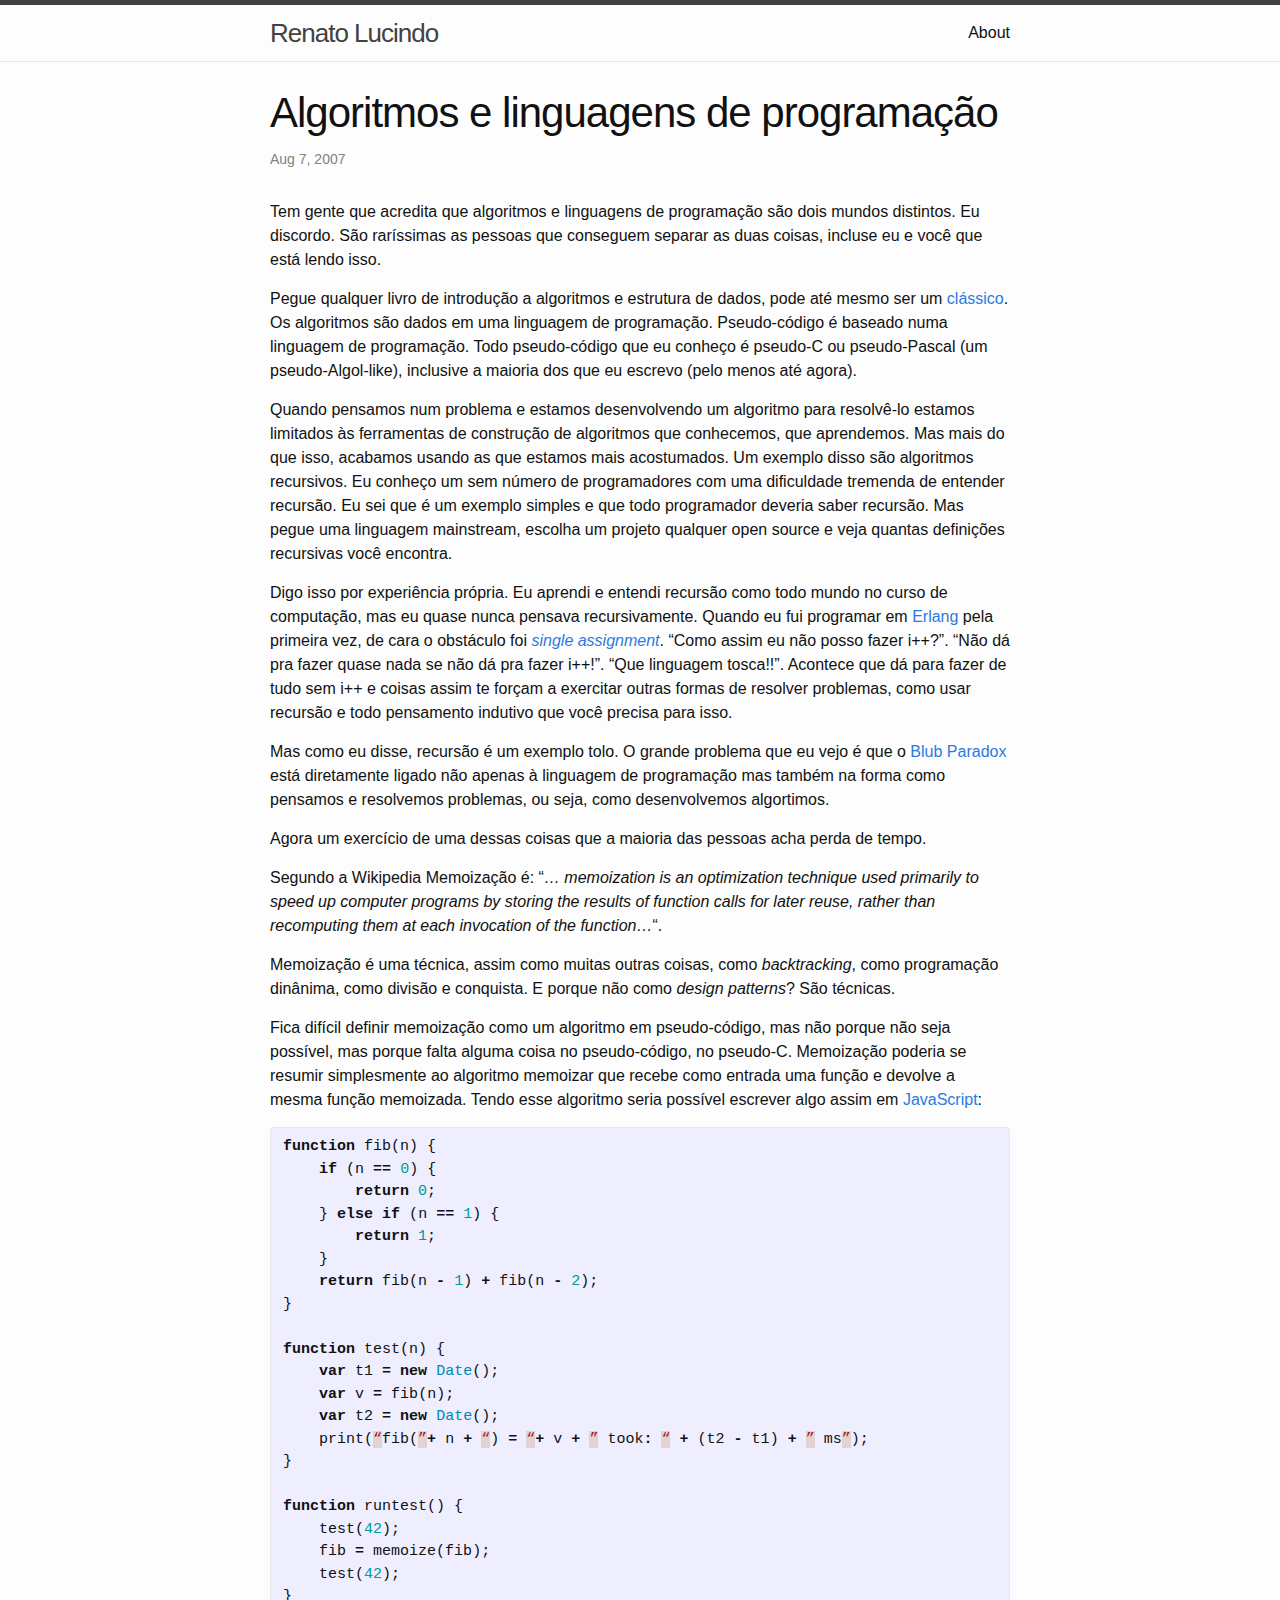
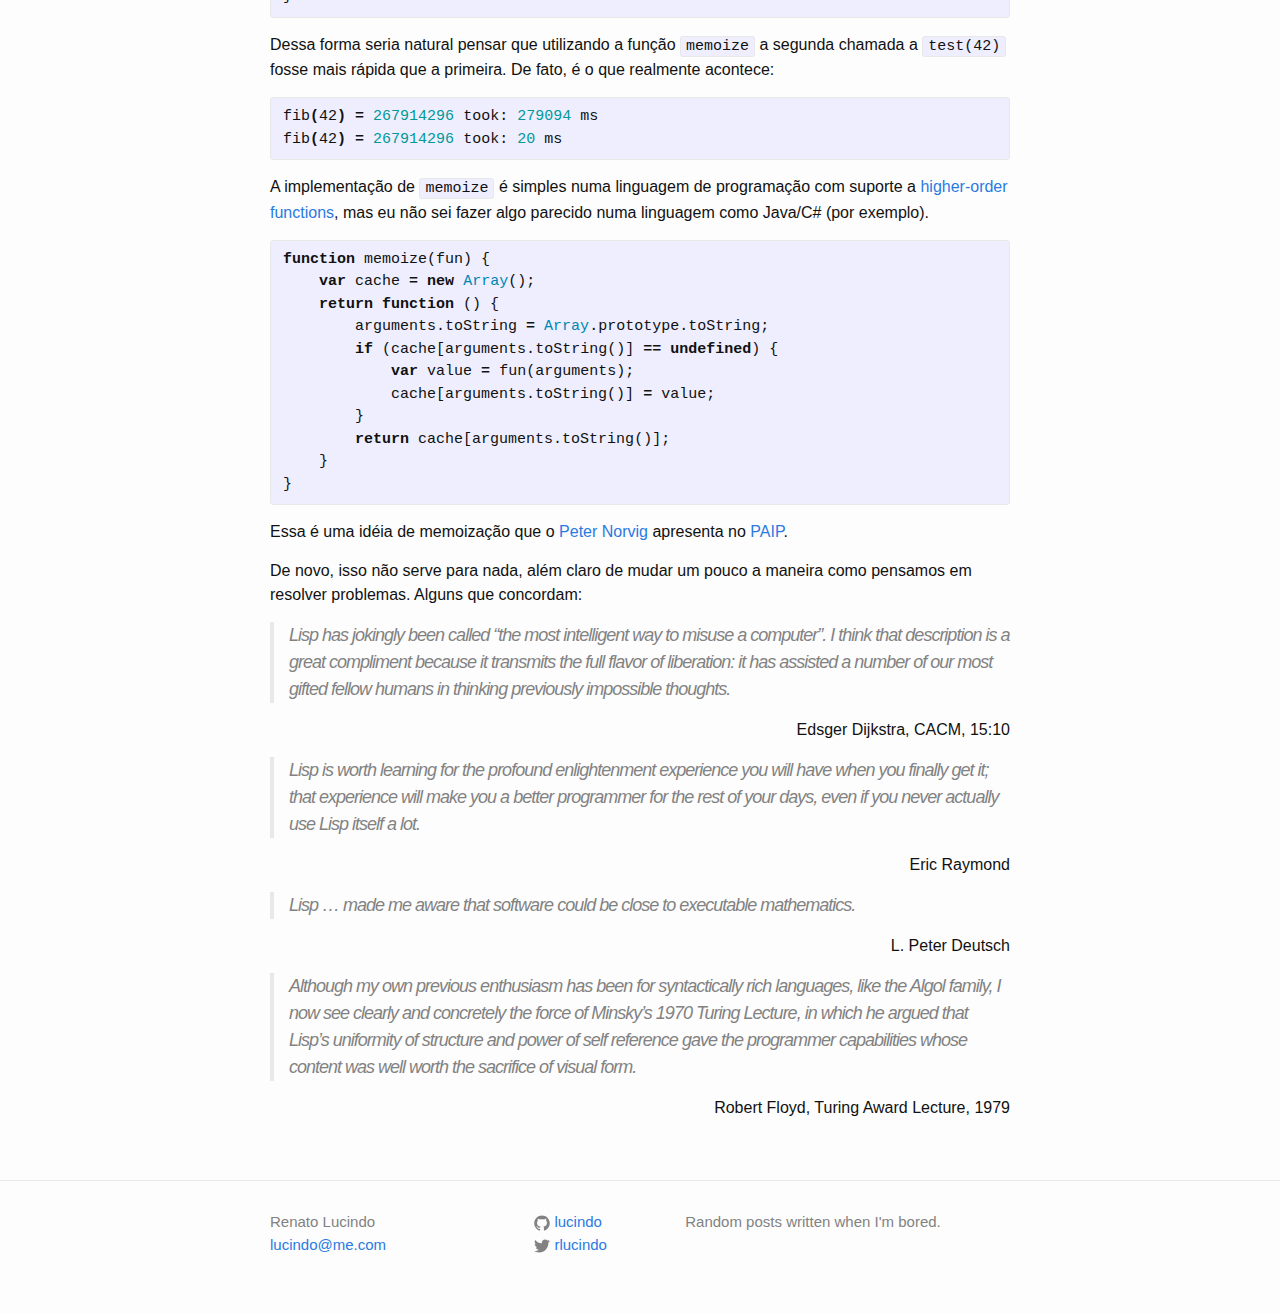
<file: blog/2007/08/07/algoritmos-e-linguagens-de-programacao/index.html>
<!DOCTYPE html>
<html>

  <head>
  <meta charset="utf-8">
  <meta http-equiv="X-UA-Compatible" content="IE=edge">
  <meta name="viewport" content="width=device-width, initial-scale=1">

  <title>Algoritmos e linguagens de programação</title>
  <meta name="description" content="Tem gente que acredita que algoritmos e linguagens de programação são dois mundos distintos. Eu discordo. São raríssimas as pessoas que conseguem separar as ...">

  <link rel="stylesheet" href="/css/main.css">
  <link rel="canonical" href="http://lucindo.github.io/blog/2007/08/07/algoritmos-e-linguagens-de-programacao/">
  <link rel="alternate" type="application/rss+xml" title="Renato Lucindo" href="http://lucindo.github.io/feed.xml" />
</head>


  <body>

    <header class="site-header">

  <div class="wrapper">

    <a class="site-title" href="/">Renato Lucindo</a>

    <nav class="site-nav">
      <a href="#" class="menu-icon">
        <svg viewBox="0 0 18 15">
          <path fill="#424242" d="M18,1.484c0,0.82-0.665,1.484-1.484,1.484H1.484C0.665,2.969,0,2.304,0,1.484l0,0C0,0.665,0.665,0,1.484,0 h15.031C17.335,0,18,0.665,18,1.484L18,1.484z"/>
          <path fill="#424242" d="M18,7.516C18,8.335,17.335,9,16.516,9H1.484C0.665,9,0,8.335,0,7.516l0,0c0-0.82,0.665-1.484,1.484-1.484 h15.031C17.335,6.031,18,6.696,18,7.516L18,7.516z"/>
          <path fill="#424242" d="M18,13.516C18,14.335,17.335,15,16.516,15H1.484C0.665,15,0,14.335,0,13.516l0,0 c0-0.82,0.665-1.484,1.484-1.484h15.031C17.335,12.031,18,12.696,18,13.516L18,13.516z"/>
        </svg>
      </a>

      <div class="trigger">
        
          
          <a class="page-link" href="/about/">About</a>
          
        
          
        
          
        
          
        
      </div>
    </nav>

  </div>

</header>


    <div class="page-content">
      <div class="wrapper">
        <div class="post">

  <header class="post-header">
    <h1 class="post-title">Algoritmos e linguagens de programação</h1>
    <p class="post-meta">Aug 7, 2007</p>
  </header>

  <article class="post-content">
    <p>Tem gente que acredita que algoritmos e linguagens de programação são dois mundos distintos. Eu discordo. São raríssimas as pessoas que conseguem separar as duas coisas, incluse eu e você que está lendo isso.</p>

<p>Pegue qualquer livro de introdução a algoritmos e estrutura de dados, pode até mesmo ser um <a href="https://mitpress.mit.edu/books/introduction-algorithms">clássico</a>. Os algoritmos são dados em uma linguagem de programação. Pseudo-código é baseado numa linguagem de programação. Todo pseudo-código que eu conheço é pseudo-C ou pseudo-Pascal (um pseudo-Algol-like), inclusive a maioria dos que eu escrevo (pelo menos até agora).</p>

<p>Quando pensamos num problema e estamos desenvolvendo um algoritmo para resolvê-lo estamos limitados às ferramentas de construção de algoritmos que conhecemos, que aprendemos. Mas mais do que isso, acabamos usando as que estamos mais acostumados. Um exemplo disso são algoritmos recursivos. Eu conheço um sem número de programadores com uma dificuldade tremenda de entender recursão. Eu sei que é um exemplo simples e que todo programador deveria saber recursão. Mas pegue uma linguagem mainstream, escolha um projeto qualquer open source e veja quantas definições recursivas você encontra.</p>

<p>Digo isso por experiência própria. Eu aprendi e entendi recursão como todo mundo no curso de computação, mas eu quase nunca pensava recursivamente. Quando eu fui programar em <a href="http://www.erlang.org">Erlang</a> pela primeira vez, de cara o obstáculo foi <em><a href="http://en.wikipedia.org/wiki/Single_assignment">single assignment</a></em>. “Como assim eu não posso fazer i++?”. “Não dá pra fazer quase nada se não dá pra fazer i++!”. “Que linguagem tosca!!”. Acontece que dá para fazer de tudo sem i++ e coisas assim te forçam a exercitar outras formas de resolver problemas, como usar recursão e todo pensamento indutivo que você precisa para isso.</p>

<p>Mas como eu disse, recursão é um exemplo tolo. O grande problema que eu vejo é que o <a href="http://c2.com/cgi/wiki?BlubParadox">Blub Paradox</a> está diretamente ligado não apenas à linguagem de programação mas também na forma como pensamos e resolvemos problemas, ou seja, como desenvolvemos algortimos.</p>

<p>Agora um exercício de uma dessas coisas que a maioria das pessoas acha perda de tempo.</p>

<p>Segundo a Wikipedia Memoização é: “<em>… memoization is an optimization technique used primarily to speed up computer programs by storing the results of function calls for later reuse, rather than recomputing them at each invocation of the function…</em>“.</p>

<p>Memoização é uma técnica, assim como muitas outras coisas, como <em>backtracking</em>, como programação dinânima, como divisão e conquista. E porque não como <em>design patterns</em>? São técnicas.</p>

<p>Fica difícil definir memoização como um algoritmo em pseudo-código, mas não porque não seja possível, mas porque falta alguma coisa no pseudo-código, no pseudo-C. Memoização poderia se resumir simplesmente ao algoritmo memoizar que recebe como entrada uma função e devolve a mesma função memoizada. Tendo esse algoritmo seria possível escrever algo assim em <a href="http://javascript.crockford.com/javascript.html">JavaScript</a>:</p>

<div class="highlight"><pre><code class="language-javascript" data-lang="javascript"><span class="kd">function</span> <span class="nx">fib</span><span class="p">(</span><span class="nx">n</span><span class="p">)</span> <span class="p">{</span>
    <span class="k">if</span> <span class="p">(</span><span class="nx">n</span> <span class="o">==</span> <span class="mi">0</span><span class="p">)</span> <span class="p">{</span>
        <span class="k">return</span> <span class="mi">0</span><span class="p">;</span>
    <span class="p">}</span> <span class="k">else</span> <span class="k">if</span> <span class="p">(</span><span class="nx">n</span> <span class="o">==</span> <span class="mi">1</span><span class="p">)</span> <span class="p">{</span>
        <span class="k">return</span> <span class="mi">1</span><span class="p">;</span>
    <span class="p">}</span>
    <span class="k">return</span> <span class="nx">fib</span><span class="p">(</span><span class="nx">n</span> <span class="o">-</span> <span class="mi">1</span><span class="p">)</span> <span class="o">+</span> <span class="nx">fib</span><span class="p">(</span><span class="nx">n</span> <span class="o">-</span> <span class="mi">2</span><span class="p">);</span>
<span class="p">}</span>

<span class="kd">function</span> <span class="nx">test</span><span class="p">(</span><span class="nx">n</span><span class="p">)</span> <span class="p">{</span>
    <span class="kd">var</span> <span class="nx">t1</span> <span class="o">=</span> <span class="k">new</span> <span class="nb">Date</span><span class="p">();</span>
    <span class="kd">var</span> <span class="nx">v</span> <span class="o">=</span> <span class="nx">fib</span><span class="p">(</span><span class="nx">n</span><span class="p">);</span>
    <span class="kd">var</span> <span class="nx">t2</span> <span class="o">=</span> <span class="k">new</span> <span class="nb">Date</span><span class="p">();</span>
    <span class="nx">print</span><span class="p">(</span><span class="err">“</span><span class="nx">fib</span><span class="p">(</span><span class="err">”</span><span class="o">+</span> <span class="nx">n</span> <span class="o">+</span> <span class="err">“</span><span class="p">)</span> <span class="o">=</span> <span class="err">“</span><span class="o">+</span> <span class="nx">v</span> <span class="o">+</span> <span class="err">”</span> <span class="nx">took</span><span class="o">:</span> <span class="err">“</span> <span class="o">+</span> <span class="p">(</span><span class="nx">t2</span> <span class="o">-</span> <span class="nx">t1</span><span class="p">)</span> <span class="o">+</span> <span class="err">”</span> <span class="nx">ms</span><span class="err">”</span><span class="p">);</span>
<span class="p">}</span>

<span class="kd">function</span> <span class="nx">runtest</span><span class="p">()</span> <span class="p">{</span>
    <span class="nx">test</span><span class="p">(</span><span class="mi">42</span><span class="p">);</span>
    <span class="nx">fib</span> <span class="o">=</span> <span class="nx">memoize</span><span class="p">(</span><span class="nx">fib</span><span class="p">);</span>
    <span class="nx">test</span><span class="p">(</span><span class="mi">42</span><span class="p">);</span>
<span class="p">}</span></code></pre></div>

<p>Dessa forma seria natural pensar que utilizando a função <code>memoize</code> a segunda chamada a <code>test(42)</code> fosse mais rápida que a primeira. De fato, é o que realmente acontece:</p>

<div class="highlight"><pre><code class="language-bash" data-lang="bash">fib<span class="o">(</span>42<span class="o">)</span> <span class="o">=</span> <span class="m">267914296</span> took: <span class="m">279094</span> ms
fib<span class="o">(</span>42<span class="o">)</span> <span class="o">=</span> <span class="m">267914296</span> took: <span class="m">20</span> ms</code></pre></div>

<p>A implementação de <code>memoize</code> é simples numa linguagem de programação com suporte a <a href="http://en.wikipedia.org/wiki/Higher-order_function">higher-order functions</a>, mas eu não sei fazer algo parecido numa linguagem como Java/C# (por exemplo).</p>

<div class="highlight"><pre><code class="language-javascript" data-lang="javascript"><span class="kd">function</span> <span class="nx">memoize</span><span class="p">(</span><span class="nx">fun</span><span class="p">)</span> <span class="p">{</span>
    <span class="kd">var</span> <span class="nx">cache</span> <span class="o">=</span> <span class="k">new</span> <span class="nb">Array</span><span class="p">();</span>
    <span class="k">return</span> <span class="kd">function</span> <span class="p">()</span> <span class="p">{</span>
        <span class="nx">arguments</span><span class="p">.</span><span class="nx">toString</span> <span class="o">=</span> <span class="nb">Array</span><span class="p">.</span><span class="nx">prototype</span><span class="p">.</span><span class="nx">toString</span><span class="p">;</span>
        <span class="k">if</span> <span class="p">(</span><span class="nx">cache</span><span class="p">[</span><span class="nx">arguments</span><span class="p">.</span><span class="nx">toString</span><span class="p">()]</span> <span class="o">==</span> <span class="kc">undefined</span><span class="p">)</span> <span class="p">{</span>
            <span class="kd">var</span> <span class="nx">value</span> <span class="o">=</span> <span class="nx">fun</span><span class="p">(</span><span class="nx">arguments</span><span class="p">);</span>
            <span class="nx">cache</span><span class="p">[</span><span class="nx">arguments</span><span class="p">.</span><span class="nx">toString</span><span class="p">()]</span> <span class="o">=</span> <span class="nx">value</span><span class="p">;</span>
        <span class="p">}</span>
        <span class="k">return</span> <span class="nx">cache</span><span class="p">[</span><span class="nx">arguments</span><span class="p">.</span><span class="nx">toString</span><span class="p">()];</span>
    <span class="p">}</span>
<span class="p">}</span></code></pre></div>

<p>Essa é uma idéia de memoização que o <a href="http://norvig.com/">Peter Norvig</a> apresenta no <a href="http://norvig.com/paip.html">PAIP</a>.</p>

<p>De novo, isso não serve para nada, além claro de mudar um pouco a maneira como pensamos em resolver problemas. Alguns que concordam:</p>

<blockquote>
  <p>Lisp has jokingly been called “the most intelligent way to misuse a computer”. I think that description is a great compliment because it transmits the full flavor of liberation: it has assisted a number of our most gifted fellow humans in thinking previously impossible thoughts.</p>
</blockquote>

<p class="right">Edsger Dijkstra, CACM, 15:10</p>

<blockquote>
  <p>Lisp is worth learning for the profound enlightenment experience you will have when you finally get it; that experience will make you a better programmer for the rest of your days, even if you never actually use Lisp itself a lot.</p>
</blockquote>

<p class="right">Eric Raymond</p>

<blockquote>
  <p>Lisp … made me aware that software could be close to executable mathematics.</p>
</blockquote>

<p class="right">L. Peter Deutsch</p>

<blockquote>
  <p>Although my own previous enthusiasm has been for syntactically rich languages, like the Algol family, I now see clearly and concretely the force of Minsky’s 1970 Turing Lecture, in which he argued that Lisp’s uniformity of structure and power of self reference gave the programmer capabilities whose content was well worth the sacrifice of visual form.</p>
</blockquote>

<p class="right">Robert Floyd, Turing Award Lecture, 1979</p>


  </article>

  
    <div id="disqus_thread"></div>
<script type="text/javascript">
    var disqus_shortname = 'renatolucindo';
    (function() {
        var dsq = document.createElement('script'); dsq.type = 'text/javascript'; dsq.async = true;
        dsq.src = '//' + disqus_shortname + '.disqus.com/embed.js';
        (document.getElementsByTagName('head')[0] || document.getElementsByTagName('body')[0]).appendChild(dsq);
    })();
</script>
<noscript>Please enable JavaScript to view the <a href="https://disqus.com/?ref_noscript" rel="nofollow">comments powered by Disqus.</a></noscript>

  
</div>

      </div>
    </div>

    <footer class="site-footer">

  <div class="wrapper">

    <!--h2 class="footer-heading">Renato Lucindo</h2-->

    <div class="footer-col-wrapper">
      <div class="footer-col  footer-col-1">
        <ul class="contact-list">
          <li>Renato Lucindo</li>
          <li><a href="mailto:lucindo@me.com">lucindo@me.com</a></li>
        </ul>
      </div>

      <div class="footer-col  footer-col-2">
        <ul class="social-media-list">
          
          <li>
            <a href="https://github.com/lucindo">
              <span class="icon  icon--github">
                <svg viewBox="0 0 16 16">
                  <path fill="#828282" d="M7.999,0.431c-4.285,0-7.76,3.474-7.76,7.761 c0,3.428,2.223,6.337,5.307,7.363c0.388,0.071,0.53-0.168,0.53-0.374c0-0.184-0.007-0.672-0.01-1.32 c-2.159,0.469-2.614-1.04-2.614-1.04c-0.353-0.896-0.862-1.135-0.862-1.135c-0.705-0.481,0.053-0.472,0.053-0.472 c0.779,0.055,1.189,0.8,1.189,0.8c0.692,1.186,1.816,0.843,2.258,0.645c0.071-0.502,0.271-0.843,0.493-1.037 C4.86,11.425,3.049,10.76,3.049,7.786c0-0.847,0.302-1.54,0.799-2.082C3.768,5.507,3.501,4.718,3.924,3.65 c0,0,0.652-0.209,2.134,0.796C6.677,4.273,7.34,4.187,8,4.184c0.659,0.003,1.323,0.089,1.943,0.261 c1.482-1.004,2.132-0.796,2.132-0.796c0.423,1.068,0.157,1.857,0.077,2.054c0.497,0.542,0.798,1.235,0.798,2.082 c0,2.981-1.814,3.637-3.543,3.829c0.279,0.24,0.527,0.713,0.527,1.437c0,1.037-0.01,1.874-0.01,2.129 c0,0.208,0.14,0.449,0.534,0.373c3.081-1.028,5.302-3.935,5.302-7.362C15.76,3.906,12.285,0.431,7.999,0.431z"/>
                </svg>
              </span>

              <span class="username">lucindo</span>
            </a>
          </li>
          

          
          <li>
            <a href="https://twitter.com/rlucindo">
              <span class="icon  icon--twitter">
                <svg viewBox="0 0 16 16">
                  <path fill="#828282" d="M15.969,3.058c-0.586,0.26-1.217,0.436-1.878,0.515c0.675-0.405,1.194-1.045,1.438-1.809
                  c-0.632,0.375-1.332,0.647-2.076,0.793c-0.596-0.636-1.446-1.033-2.387-1.033c-1.806,0-3.27,1.464-3.27,3.27 c0,0.256,0.029,0.506,0.085,0.745C5.163,5.404,2.753,4.102,1.14,2.124C0.859,2.607,0.698,3.168,0.698,3.767 c0,1.134,0.577,2.135,1.455,2.722C1.616,6.472,1.112,6.325,0.671,6.08c0,0.014,0,0.027,0,0.041c0,1.584,1.127,2.906,2.623,3.206 C3.02,9.402,2.731,9.442,2.433,9.442c-0.211,0-0.416-0.021-0.615-0.059c0.416,1.299,1.624,2.245,3.055,2.271 c-1.119,0.877-2.529,1.4-4.061,1.4c-0.264,0-0.524-0.015-0.78-0.046c1.447,0.928,3.166,1.469,5.013,1.469 c6.015,0,9.304-4.983,9.304-9.304c0-0.142-0.003-0.283-0.009-0.423C14.976,4.29,15.531,3.714,15.969,3.058z"/>
                </svg>
              </span>

              <span class="username">rlucindo</span>
            </a>
          </li>
          
        </ul>
      </div>

      <div class="footer-col  footer-col-3">
        <p class="text">Random posts written when I'm bored.
</p>
      </div>
    </div>

  </div>

</footer>


  </body>

</html>
</file>
<file: old/index.css>
body { 
    font: 0.8125em Verdana, sans-serif; line-height: 1; color: #333; background: #FFF;
    margin-top: 35pt;
    margin-left: 50pt;
    margin-right: 45pt;
    background : white;
}
h1 { 
    font: bold 2.4em Georgia, "Times New Roman", serif; letter-spacing: 1px;
}
h3 { 
    font: bold 1.4em Georgia, "Times New Roman", serif; letter-spacing: 1px;
}
a {
    text-decoration: none;
}
a:hover {
    color: #000; background-color: #F4F2E4;
}
ul {
    list-style-type: square;
    line-height: 1.6em;
}
</file>
<file: css/main.css>
/**
 * Reset some basic elements
 */
body, h1, h2, h3, h4, h5, h6,
p, blockquote, pre, hr,
dl, dd, ol, ul, figure {
  margin: 0;
  padding: 0; }

/**
 * Basic styling
 */
body {
  font-family: Helvetica, Arial, sans-serif;
  font-size: 16px;
  line-height: 1.5;
  font-weight: 300;
  color: #111;
  background-color: #fdfdfd;
  -webkit-text-size-adjust: 100%; }

/**
 * Set `margin-bottom` to maintain vertical rhythm
 */
h1, h2, h3, h4, h5, h6,
p, blockquote, pre,
ul, ol, dl, figure,
.highlight {
  margin-bottom: 15px; }

/**
 * Images
 */
img {
  max-width: 100%;
  vertical-align: middle; }

/**
 * Figures
 */
figure > img {
  display: block; }

figcaption {
  font-size: 14px; }

/**
 * Lists
 */
ul, ol {
  margin-left: 30px; }

li > ul,
li > ol {
  margin-bottom: 0; }

/**
 * Headings
 */
h1, h2, h3, h4, h5, h6 {
  font-weight: 300; }

/**
 * Links
 */
a {
  color: #2a7ae2;
  text-decoration: none; }
  a:visited {
    color: #1756a9; }
  a:hover {
    color: #111;
    text-decoration: underline; }

/**
 * Blockquotes
 */
blockquote {
  color: #828282;
  border-left: 4px solid #e8e8e8;
  padding-left: 15px;
  font-size: 18px;
  letter-spacing: -1px;
  font-style: italic; }
  blockquote > :last-child {
    margin-bottom: 0; }

/**
 * Code formatting
 */
pre,
code {
  font-size: 15px;
  border: 1px solid #e8e8e8;
  border-radius: 3px;
  background-color: #eef; }

code {
  padding: 1px 5px; }

pre {
  padding: 8px 12px;
  overflow-x: scroll; }
  pre > code {
    border: 0;
    padding-right: 0;
    padding-left: 0; }

/**
 * Wrapper
 */
.wrapper {
  max-width: -webkit-calc(800px - (30px * 2));
  max-width: calc(800px - (30px * 2));
  margin-right: auto;
  margin-left: auto;
  padding-right: 30px;
  padding-left: 30px; }
  @media screen and (max-width: 800px) {
    .wrapper {
      max-width: -webkit-calc(800px - (30px));
      max-width: calc(800px - (30px));
      padding-right: 15px;
      padding-left: 15px; } }

/**
 * Clearfix
 */
.wrapper:after, .footer-col-wrapper:after {
  content: "";
  display: table;
  clear: both; }

/**
 * Icons
 */
.icon > svg {
  display: inline-block;
  width: 16px;
  height: 16px;
  vertical-align: middle; }
  .icon > svg path {
    fill: #828282; }

/**
 * Site header
 */
.site-header {
  border-top: 5px solid #424242;
  border-bottom: 1px solid #e8e8e8;
  min-height: 56px;
  position: relative; }

.site-title {
  font-size: 26px;
  line-height: 56px;
  letter-spacing: -1px;
  margin-bottom: 0;
  float: left; }
  .site-title, .site-title:visited {
    color: #424242; }

.site-nav {
  float: right;
  line-height: 56px; }
  .site-nav .menu-icon {
    display: none; }
  .site-nav .page-link {
    color: #111;
    line-height: 1.5; }
    .site-nav .page-link:not(:first-child) {
      margin-left: 20px; }
  @media screen and (max-width: 600px) {
    .site-nav {
      position: absolute;
      top: 9px;
      right: 30px;
      background-color: #fdfdfd;
      border: 1px solid #e8e8e8;
      border-radius: 5px;
      text-align: right; }
      .site-nav .menu-icon {
        display: block;
        float: right;
        width: 36px;
        height: 26px;
        line-height: 0;
        padding-top: 10px;
        text-align: center; }
        .site-nav .menu-icon > svg {
          width: 18px;
          height: 15px; }
          .site-nav .menu-icon > svg path {
            fill: #424242; }
      .site-nav .trigger {
        clear: both;
        display: none; }
      .site-nav:hover .trigger {
        display: block;
        padding-bottom: 5px; }
      .site-nav .page-link {
        display: block;
        padding: 5px 10px; } }

/**
 * Site footer
 */
.site-footer {
  border-top: 1px solid #e8e8e8;
  padding: 30px 0; }

.footer-heading {
  font-size: 18px;
  margin-bottom: 15px; }

.contact-list,
.social-media-list {
  list-style: none;
  margin-left: 0; }

.footer-col-wrapper {
  font-size: 15px;
  color: #828282;
  margin-left: -15px; }

.footer-col {
  float: left;
  margin-bottom: 15px;
  padding-left: 15px; }

.footer-col-1 {
  width: -webkit-calc(35% - (30px / 2));
  width: calc(35% - (30px / 2)); }

.footer-col-2 {
  width: -webkit-calc(20% - (30px / 2));
  width: calc(20% - (30px / 2)); }

.footer-col-3 {
  width: -webkit-calc(45% - (30px / 2));
  width: calc(45% - (30px / 2)); }

@media screen and (max-width: 800px) {
  .footer-col-1,
  .footer-col-2 {
    width: -webkit-calc(50% - (30px / 2));
    width: calc(50% - (30px / 2)); }

  .footer-col-3 {
    width: -webkit-calc(100% - (30px / 2));
    width: calc(100% - (30px / 2)); } }
@media screen and (max-width: 600px) {
  .footer-col {
    float: none;
    width: -webkit-calc(100% - (30px / 2));
    width: calc(100% - (30px / 2)); } }
/**
 * Page content
 */
.page-content {
  padding: 30px 0; }

.page-heading {
  font-size: 20px; }

.post-list {
  margin-left: 0;
  list-style: none; }
  .post-list > li {
    margin-bottom: 30px; }

.post-meta {
  font-size: 14px;
  color: #828282; }

.post-link {
  display: block;
  font-size: 24px; }

/**
 * Posts
 */
.post-header {
  margin-bottom: 30px; }

.post-title {
  font-size: 42px;
  letter-spacing: -1px;
  line-height: 1; }
  @media screen and (max-width: 800px) {
    .post-title {
      font-size: 36px; } }

.post-content {
  margin-bottom: 30px; }
  .post-content h2 {
    font-size: 32px; }
    @media screen and (max-width: 800px) {
      .post-content h2 {
        font-size: 28px; } }
  .post-content h3 {
    font-size: 26px; }
    @media screen and (max-width: 800px) {
      .post-content h3 {
        font-size: 22px; } }
  .post-content h4 {
    font-size: 20px; }
    @media screen and (max-width: 800px) {
      .post-content h4 {
        font-size: 18px; } }

.right {
  text-align: right; }

/**
 * Syntax highlighting styles
 */
.highlight {
  background: #fff; }
  .highlight .c {
    color: #998;
    font-style: italic; }
  .highlight .err {
    color: #a61717;
    background-color: #e3d2d2; }
  .highlight .k {
    font-weight: bold; }
  .highlight .o {
    font-weight: bold; }
  .highlight .cm {
    color: #998;
    font-style: italic; }
  .highlight .cp {
    color: #999;
    font-weight: bold; }
  .highlight .c1 {
    color: #998;
    font-style: italic; }
  .highlight .cs {
    color: #999;
    font-weight: bold;
    font-style: italic; }
  .highlight .gd {
    color: #000;
    background-color: #fdd; }
  .highlight .gd .x {
    color: #000;
    background-color: #faa; }
  .highlight .ge {
    font-style: italic; }
  .highlight .gr {
    color: #a00; }
  .highlight .gh {
    color: #999; }
  .highlight .gi {
    color: #000;
    background-color: #dfd; }
  .highlight .gi .x {
    color: #000;
    background-color: #afa; }
  .highlight .go {
    color: #888; }
  .highlight .gp {
    color: #555; }
  .highlight .gs {
    font-weight: bold; }
  .highlight .gu {
    color: #aaa; }
  .highlight .gt {
    color: #a00; }
  .highlight .kc {
    font-weight: bold; }
  .highlight .kd {
    font-weight: bold; }
  .highlight .kp {
    font-weight: bold; }
  .highlight .kr {
    font-weight: bold; }
  .highlight .kt {
    color: #458;
    font-weight: bold; }
  .highlight .m {
    color: #099; }
  .highlight .s {
    color: #d14; }
  .highlight .na {
    color: #008080; }
  .highlight .nb {
    color: #0086B3; }
  .highlight .nc {
    color: #458;
    font-weight: bold; }
  .highlight .no {
    color: #008080; }
  .highlight .ni {
    color: #800080; }
  .highlight .ne {
    color: #900;
    font-weight: bold; }
  .highlight .nf {
    color: #900;
    font-weight: bold; }
  .highlight .nn {
    color: #555; }
  .highlight .nt {
    color: #000080; }
  .highlight .nv {
    color: #008080; }
  .highlight .ow {
    font-weight: bold; }
  .highlight .w {
    color: #bbb; }
  .highlight .mf {
    color: #099; }
  .highlight .mh {
    color: #099; }
  .highlight .mi {
    color: #099; }
  .highlight .mo {
    color: #099; }
  .highlight .sb {
    color: #d14; }
  .highlight .sc {
    color: #d14; }
  .highlight .sd {
    color: #d14; }
  .highlight .s2 {
    color: #d14; }
  .highlight .se {
    color: #d14; }
  .highlight .sh {
    color: #d14; }
  .highlight .si {
    color: #d14; }
  .highlight .sx {
    color: #d14; }
  .highlight .sr {
    color: #009926; }
  .highlight .s1 {
    color: #d14; }
  .highlight .ss {
    color: #990073; }
  .highlight .bp {
    color: #999; }
  .highlight .vc {
    color: #008080; }
  .highlight .vg {
    color: #008080; }
  .highlight .vi {
    color: #008080; }
  .highlight .il {
    color: #099; }
</file>
